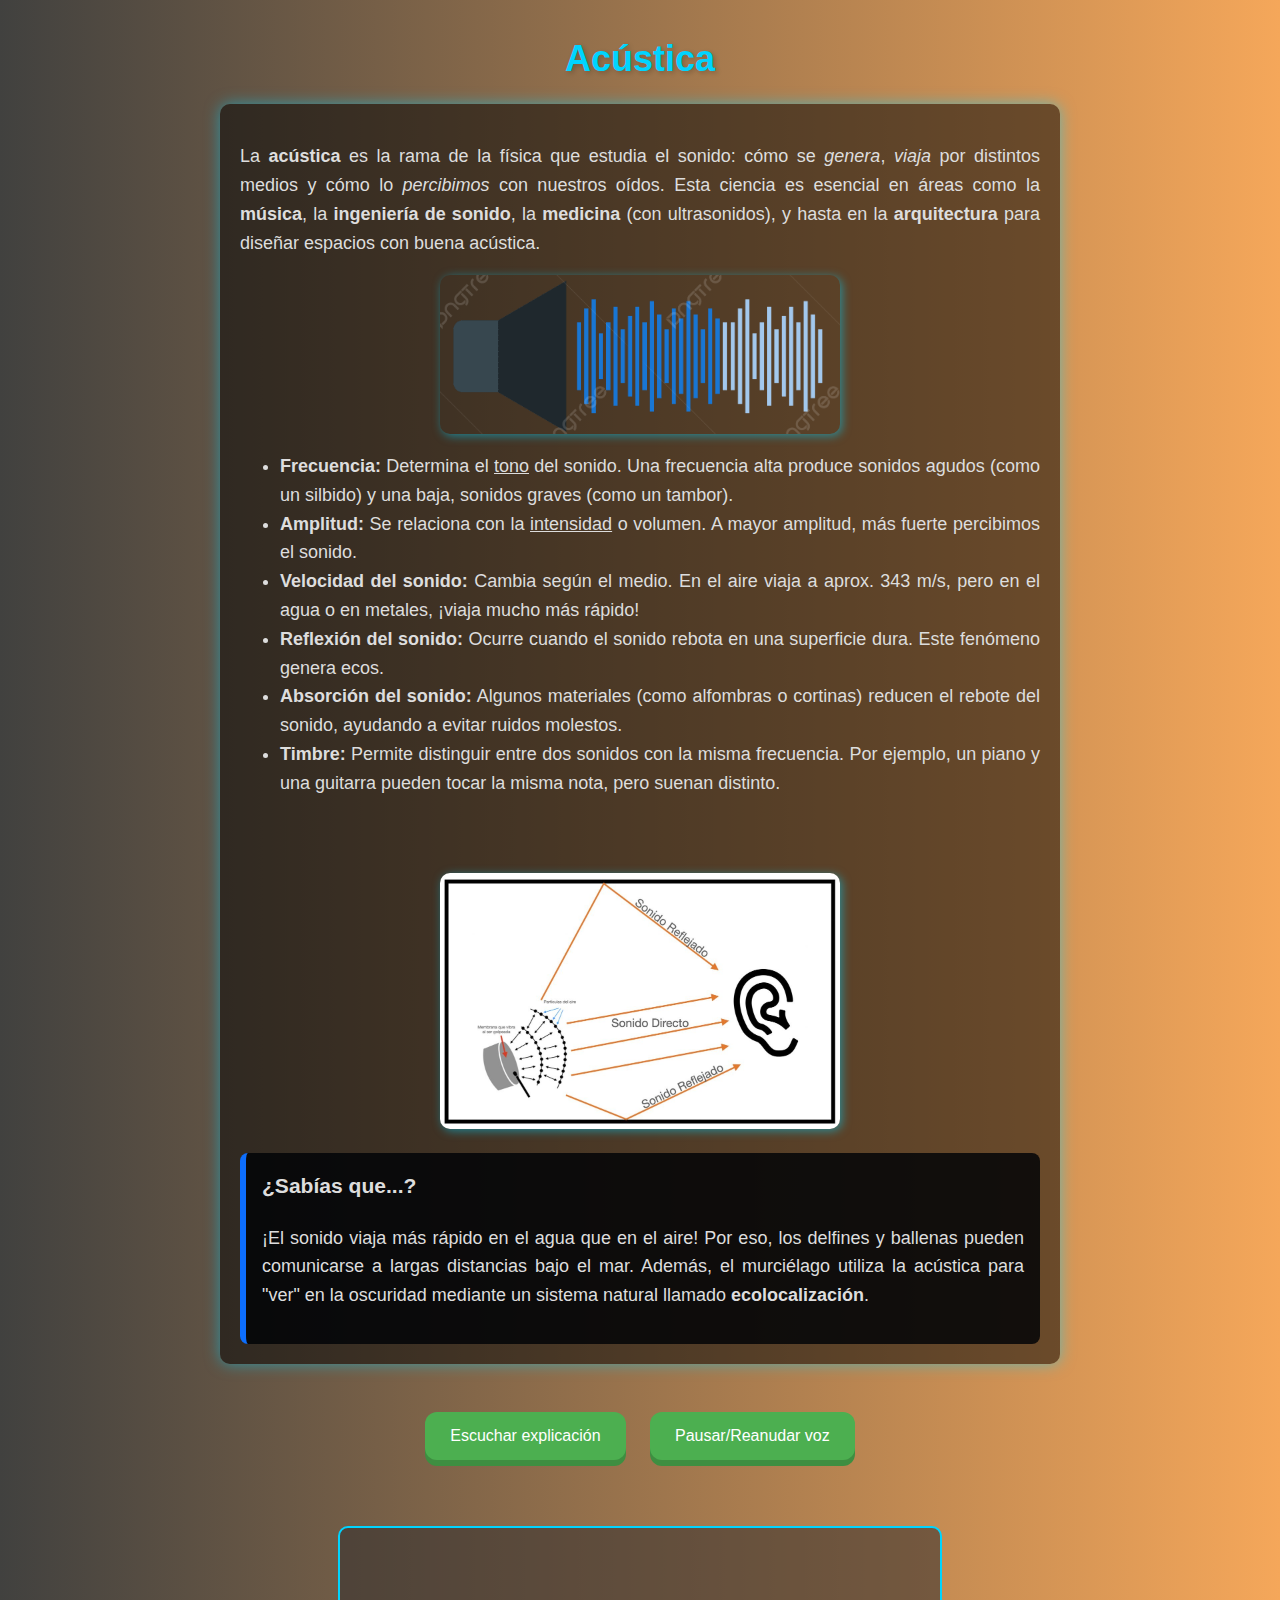
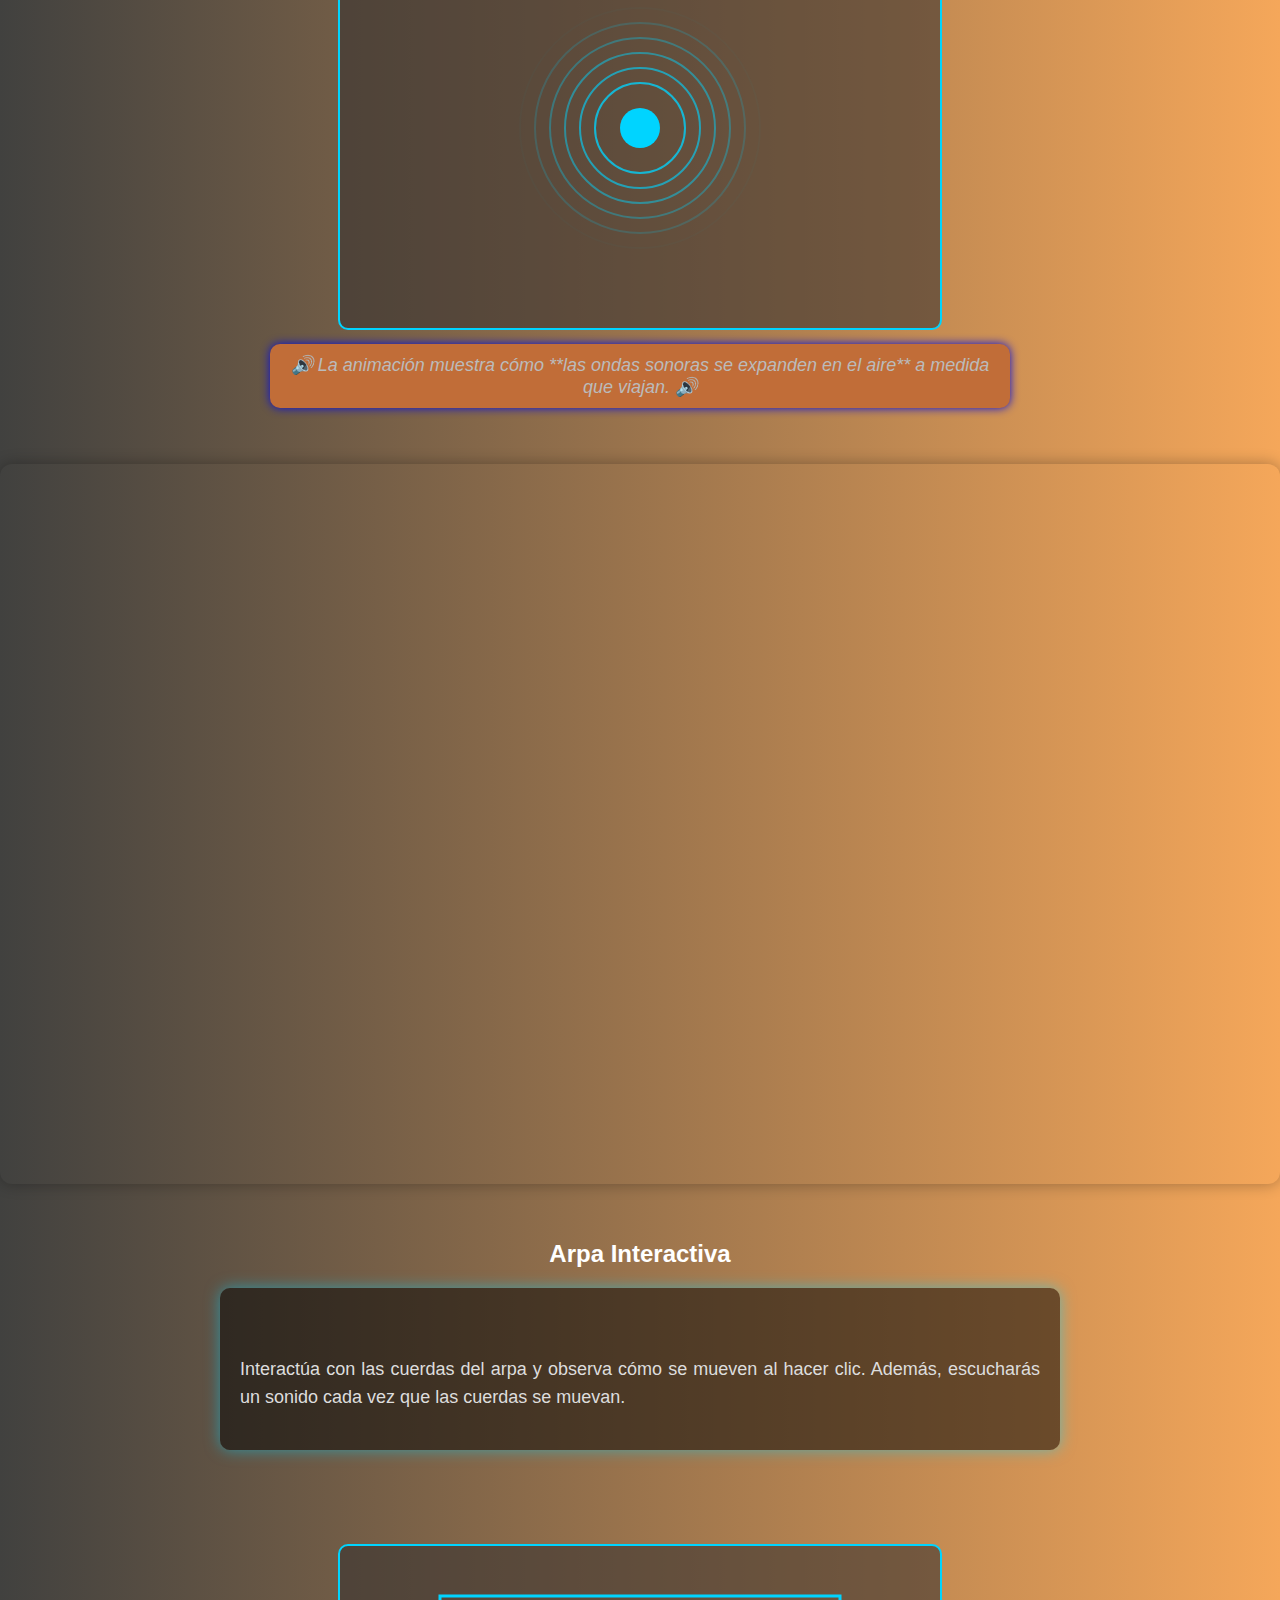
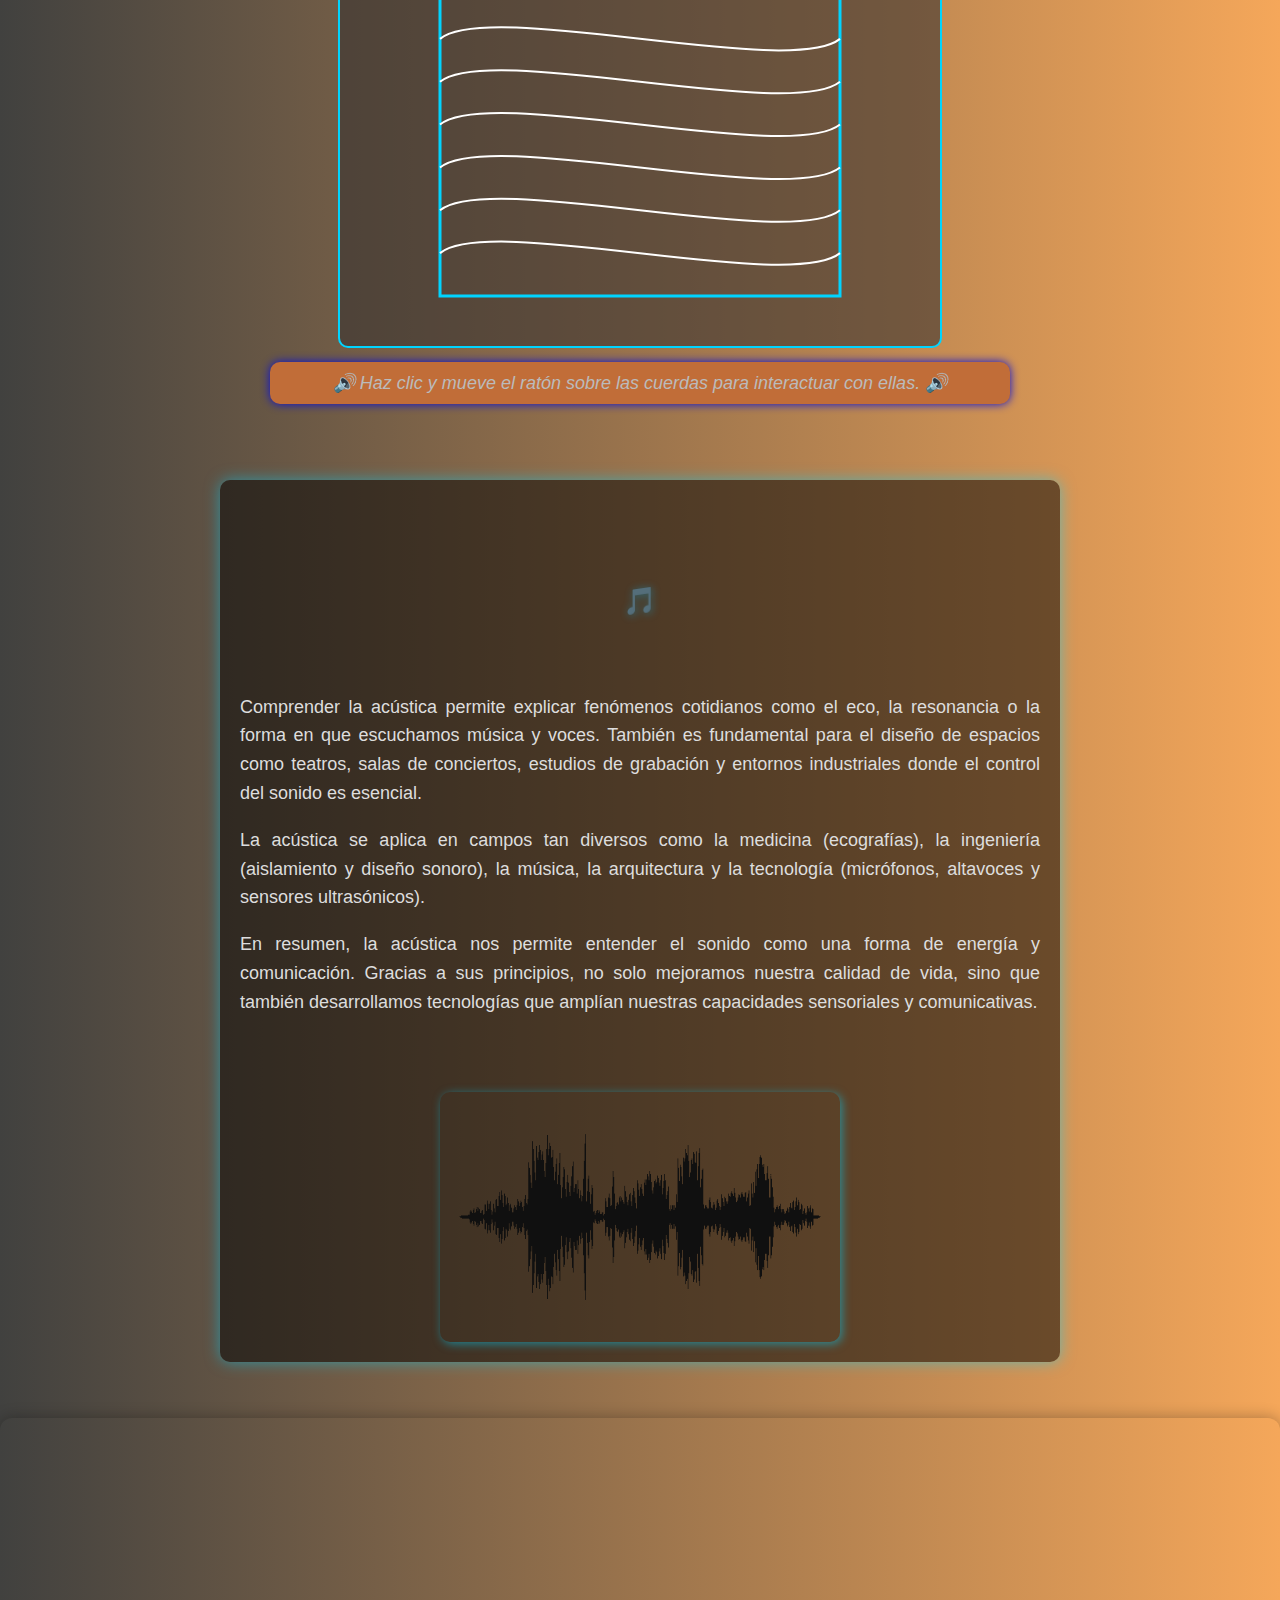
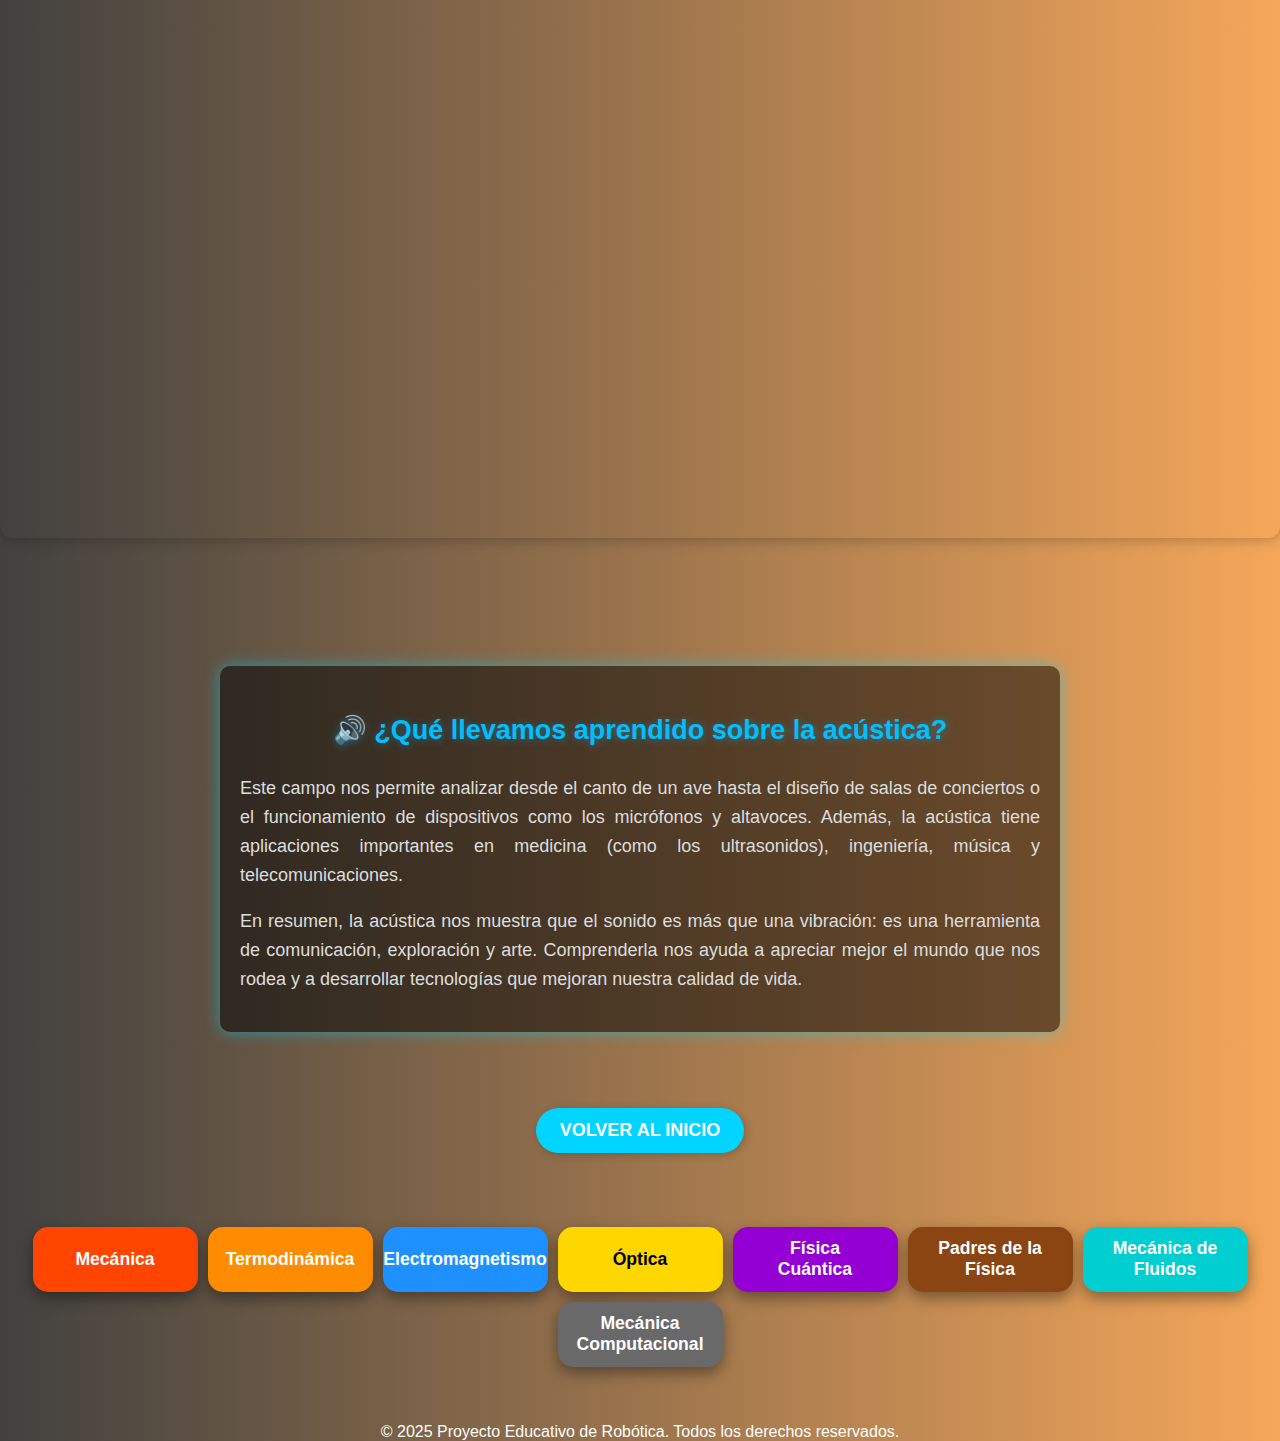
<file: acustica.html>
<!DOCTYPE html>
<html lang="es">
<head>
    <meta charset="UTF-8">
    <meta name="viewport" content="width=device-width, initial-scale=1.0">
    <title>Acústica</title>
    <link rel="stylesheet" href="styles.css">
    <style>
        body {
            background: linear-gradient(to right, #41413f, #f5a75a);
            background-color: #001f3f;
            color: white;
            font-family: 'Arial', sans-serif;
            text-align: center;
            margin: 0;
            padding: 0;
        }
        h1 {
            color: #00d4ff;
            font-size: 36px;
            font-weight: bold;
            text-shadow: 2px 2px 5px rgba(0, 0, 0, 0.2);
            margin-top: 20px;
        }
        #info {
            background-color: rgba(0, 0, 0, 0.5);
            padding: 20px;
            margin: 20px auto;
            border-radius: 10px;
            box-shadow: 0px 0px 15px rgba(0, 212, 255, 0.5);
            max-width: 800px;
            text-align: justify;
            font-size: 18px;
            line-height: 1.6;
            color: #ddd;
        }
        .imagen {
            width: 400px;
            margin-top: 10px;
            border-radius: 10px;
            box-shadow: 2px 2px 10px rgba(0, 212, 255, 0.5);
              
             display: block;
             margin: 0 auto;

        }
        .boton {
            display: inline-block;
            margin: 20px 10px;
            padding: 12px 24px;
            font-size: 18px;
            background-color: #00d4ff;
            color: white;
            border: none;
            border-radius: 25px;
            cursor: pointer;
            transition: transform 0.3s, background-color 0.3s;
            font-weight: bold;
            text-transform: uppercase;
            text-decoration: none;
            box-shadow: 2px 2px 8px rgba(0, 0, 0, 0.2);
        }
        .boton:hover {
            transform: scale(1.1);
            background-color: #0077b6;
        }
        canvas {
            border: 2px solid #00d4ff;
            margin-top: 20px;
            border-radius: 10px;
        }
        #animacion-info {
            margin-top: 10px;
            font-size: 18px;
            color: #bbb;
            font-style: italic;
        }



   #voiceButton, #pauseButton {
        background-color: #4CAF50; /* Verde educativo */
        border: none;
        color: white;
        padding: 15px 25px;
        margin: 10px;
        text-align: center;
        text-decoration: none;
        display: inline-block;
        font-size: 16px;
        font-family: 'Arial', sans-serif;
        border-radius: 12px;
        cursor: pointer;
        box-shadow: 0 6px #3e8e41;
        transition: transform 0.2s ease, background-color 0.3s ease;
    }

    #voiceButton:hover, #pauseButton:hover {
        background-color: #45a049;
        transform: scale(1.05);
    }

    #voiceButton:active, #pauseButton:active {
        box-shadow: 0 4px #2e7031;
        transform: scale(0.98);







    }
        .menu-item {
            padding: 20px;
            font-size: 1.1em;
            font-weight: bold;
            text-decoration: none;
            color: white;
            text-align: center;
            border-radius: 15px;
            transition: transform 0.3s ease, box-shadow 0.3s ease;
            box-shadow: 0 6px 15px rgba(0, 0, 0, 0.4);
            width: 125px;
            height: 25px;
            display: flex;
            align-items: center;
            justify-content: center;
            flex-direction: column;
        }

        .menu-item:hover {
            transform: scale(1.1);
            box-shadow: 0 0 25px rgba(255, 255, 255, 0.9);
        }

        .mecanica { background-color: #ff4500; }
        .termodinamica { background-color: #ff8c00; }
        .electromagnetismo { background-color: #1e90ff; }
        .optica { background-color: #ffd700; color: #000; }
        .acustica { background-color: #32cd32; }
        .fisiCuantica { background-color: #9400d3; }
        .relatividad { background-color: #8b0000; }
        .padres_fisica { background-color: #8b4513; }
        .mecanica_fluidos { background-color: #00ced1; }





        .video-container {
      position: relative;
      padding-bottom: 56.25%; /* Relación 16:9 */
      height: 0;
      overflow: hidden;
      max-width: 100%;
      border-radius: 12px;
      box-shadow: 0 0 15px rgba(0,0,0,0.3);
      margin: auto;
    }
    .video-container iframe {
      position: absolute;
      top: 0; left: 0;
      width: 100%; height: 100%;
      border: 0;
    }

    </style>
</head>
<body>
 
<br>
<h1>Acústica</h1>

<div id="info">
    <p>
        La <strong>acústica</strong> es la rama de la física que estudia el sonido: cómo se <em>genera</em>, <em>viaja</em> por distintos medios y cómo lo <em>percibimos</em> con nuestros oídos.
        Esta ciencia es esencial en áreas como la <strong>música</strong>, la <strong>ingeniería de sonido</strong>, la <strong>medicina</strong> (con ultrasonidos), y hasta en la <strong>arquitectura</strong> para diseñar espacios con buena acústica.
    </p>
<img src="imagenes/sonido.png" alt="Ilustración de ondas sonoras" class="imagen">
    <ul>
        <li><strong>Frecuencia:</strong> Determina el <u>tono</u> del sonido. Una frecuencia alta produce sonidos agudos (como un silbido) y una baja, sonidos graves (como un tambor).</li>
        <li><strong>Amplitud:</strong> Se relaciona con la <u>intensidad</u> o volumen. A mayor amplitud, más fuerte percibimos el sonido.</li>
        <li><strong>Velocidad del sonido:</strong> Cambia según el medio. En el aire viaja a aprox. 343 m/s, pero en el agua o en metales, ¡viaja mucho más rápido!</li>
        <li><strong>Reflexión del sonido:</strong> Ocurre cuando el sonido rebota en una superficie dura. Este fenómeno genera ecos.</li>
        <li><strong>Absorción del sonido:</strong> Algunos materiales (como alfombras o cortinas) reducen el rebote del sonido, ayudando a evitar ruidos molestos.</li>
        <li><strong>Timbre:</strong> Permite distinguir entre dos sonidos con la misma frecuencia. Por ejemplo, un piano y una guitarra pueden tocar la misma nota, pero suenan distinto.</li>
    </ul>
<br>
<br>
    <img src="imagenes/acustica.jpg" alt="Ilustración de ondas sonoras" class="imagen">

    <!-- Tarjeta "¿Sabías que?" -->
    <div style="background: #000306d3; border-left: 6px solid #0d6efd; padding: 16px; margin-top: 24px; border-radius: 8px;">
        <h3 style="margin-top: 0;">¿Sabías que...?</h3>
        <p>
            ¡El sonido viaja más rápido en el agua que en el aire! Por eso, los delfines y ballenas pueden comunicarse a largas distancias bajo el mar.
            Además, el murciélago utiliza la acústica para "ver" en la oscuridad mediante un sistema natural llamado <strong>ecolocalización</strong>.
        </p>
    </div>
</div>
<br>
    <button id="voiceButton">Escuchar explicación</button>
    <button id="pauseButton">Pausar/Reanudar voz</button>
    <br>
<br>
<br>
    <!-- Animación: Propagación de ondas sonoras -->
    <canvas id="acusticaCanvas"></canvas>
    <p id="animacion-info">
        🔊 La animación muestra cómo **las ondas sonoras se expanden en el aire** a medida que viajan. 🔊
    </p>


<br>
<br>
  <div class="video-container">
    <iframe 
      src="https://www.youtube.com/embed/xQBeSWXFVd8" 
      title="EL SONIDO para niños: Intensidad, tono y timbre"
      allow="accelerometer; autoplay; clipboard-write; encrypted-media; gyroscope; picture-in-picture"
      allowfullscreen>
    </iframe>
  </div>
<br>
<br>
    <!-- Animación: Arpa Interactiva -->
    <h2>Arpa Interactiva</h2>
    <div id="info">
        <br>
        <p>
            Interactúa con las cuerdas del arpa y observa cómo se mueven al hacer clic. 
            Además, escucharás un sonido cada vez que las cuerdas se muevan.
        </p>
    </div>
<br>
<br>
<br>
    <canvas id="arpaCanvas"></canvas>
    <p id="animacion-info">
        🔊 Haz clic y mueve el ratón sobre las cuerdas para interactuar con ellas. 🔊
    </p>
<br>
<br>
<div id="info">

    <br>
    <br>
    <h2 style="color: #00bfff; text-align: center; text-shadow: 1px 1px 8px rgba(0,191,255,0.4);">
  🎵 
</h2>
<br>


<p>
  Comprender la acústica permite explicar fenómenos cotidianos como el eco, la resonancia o la forma en que escuchamos música y voces. También es fundamental para el diseño de espacios como teatros, salas de conciertos, estudios de grabación y entornos industriales donde el control del sonido es esencial.
</p>
<p>
  La acústica se aplica en campos tan diversos como la medicina (ecografías), la ingeniería (aislamiento y diseño sonoro), la música, la arquitectura y la tecnología (micrófonos, altavoces y sensores ultrasónicos).
</p>
<p>
  En resumen, la acústica nos permite entender el sonido como una forma de energía y comunicación. Gracias a sus principios, no solo mejoramos nuestra calidad de vida, sino que también desarrollamos tecnologías que amplían nuestras capacidades sensoriales y comunicativas.
</p>
<br>
<br>

<img src="imagenes/sonido1.webp" alt="Ilustración de ondas sonoras" class="imagen">
</div>
<br>
<br>
<div class="video-container">

  <iframe
    src="https://www.youtube.com/embed/-zWDkzggPUk"
    title="EL SONIDO | Videos Educativos para niños"
    frameborder="0"
    allow="accelerometer; autoplay; clipboard-write; encrypted-media; gyroscope; picture-in-picture"
    allowfullscreen>
  </iframe>
</div>
<br>
<br>
<br>
<br>
<br>
<br>
<div id="info">
<h2 style="color: #00bfff; text-align: center; text-shadow: 1px 1px 8px rgba(0,191,255,0.4);">
  🔊  ¿Qué llevamos aprendido sobre la acústica?
</h2>
<p>
  Este campo nos permite analizar desde el canto de un ave hasta el diseño de salas de conciertos o el funcionamiento de dispositivos como los micrófonos y altavoces. Además, la acústica tiene aplicaciones importantes en medicina (como los ultrasonidos), ingeniería, música y telecomunicaciones.
</p>
<p>
  En resumen, la acústica nos muestra que el sonido es más que una vibración: es una herramienta de comunicación, exploración y arte. Comprenderla nos ayuda a apreciar mejor el mundo que nos rodea y a desarrollar tecnologías que mejoran nuestra calidad de vida.
</p>
</div>
<br>
<br>
    <a href="index.html" class="boton">Volver al Inicio</a>
    <br>
    <br>

    <script>
        const canvas = document.getElementById("acusticaCanvas");
        const ctx = canvas.getContext("2d");
        canvas.width = 600;
        canvas.height = 400;

        let waves = [];

        for (let i = 0; i < 6; i++) {
            waves.push({ radius: i * 15, alpha: 1 - i * 0.15 });
        }

        function drawWaves() {
            ctx.clearRect(0, 0, canvas.width, canvas.height);
            
            // Dibujar el altavoz
            ctx.beginPath();
            ctx.arc(canvas.width / 2, canvas.height / 2, 20, 0, Math.PI * 2);
            ctx.fillStyle = "#00d4ff"; // Azul brillante para el altavoz
            ctx.fill();
            ctx.closePath();

            // Dibujar las ondas sonoras
            waves.forEach(wave => {
                ctx.beginPath();
                ctx.arc(canvas.width / 2, canvas.height / 2, wave.radius, 0, Math.PI * 2);
                ctx.strokeStyle = `rgba(0, 212, 255, ${wave.alpha})`;
                ctx.lineWidth = 2;
                ctx.stroke();
                ctx.closePath();

                wave.radius += 1;
                wave.alpha -= 0.005;

                if (wave.alpha <= 0) {
                    wave.radius = 15;
                    wave.alpha = 1;
                }
            });

            requestAnimationFrame(drawWaves);
        }

        drawWaves();

        // Arpa interactiva
        const arpaCanvas = document.getElementById("arpaCanvas");
        const arpaCtx = arpaCanvas.getContext("2d");
        const numCuerdas = 6;
        const cuerdas = [];
        const audio = new Audio('cuerda.mp3'); // Cambia el archivo de sonido a tu preferencia

        arpaCanvas.width = 600;
        arpaCanvas.height = 400;

        // Propiedades del arpa
        const xStart = 100;
        const xEnd = 500;
        const yStart = 50;
        const yEnd = arpaCanvas.height - 50;
        const cuerdaGap = (yEnd - yStart) / (numCuerdas + 1);

        // Dibujar el marco del arpa
        function drawFrame() {
            arpaCtx.beginPath();
            arpaCtx.moveTo(xStart, yStart);
            arpaCtx.lineTo(xEnd, yStart);
            arpaCtx.lineTo(xEnd, yEnd);
            arpaCtx.lineTo(xStart, yEnd);
            arpaCtx.closePath();
            arpaCtx.strokeStyle = '#00d4ff';
            arpaCtx.lineWidth = 3;
            arpaCtx.stroke();
        }

        // Función para dibujar las cuerdas
        function drawStrings() {
            cuerdas.forEach(cuerda => {
                arpaCtx.beginPath();
                arpaCtx.moveTo(cuerda.xStart, cuerda.yStart);
                arpaCtx.bezierCurveTo(
                    cuerda.controlX1, cuerda.controlY1,
                    cuerda.controlX2, cuerda.controlY2,
                    cuerda.xEnd, cuerda.yEnd
                );
                arpaCtx.strokeStyle = "#fff";
                arpaCtx.lineWidth = 2;
                arpaCtx.stroke();
            });
        }

        // Crear las cuerdas
        function createStrings() {
            cuerdas.length = 0; // Limpiar cuerdas previas
            for (let i = 0; i < numCuerdas; i++) {
                const y = yStart + (i + 1) * cuerdaGap;
                const controlX1 = xStart + 50;
                const controlY1 = y - 40;
                const controlX2 = xEnd - 50;
                const controlY2 = y + 40;
                cuerdas.push({
                    xStart: xStart, yStart: y, xEnd: xEnd, yEnd: y,
                    controlX1, controlY1, controlX2, controlY2
                });
            }
        }

        // Función para manejar la interacción con el mouse
        arpaCanvas.addEventListener('mousemove', (event) => {
            const mouseY = event.clientY - arpaCanvas.getBoundingClientRect().top;
            cuerdas.forEach(cuerda => {
                const yDistance = Math.abs(mouseY - cuerda.yStart);
                if (yDistance <= 15) {  // Si el mouse está cerca de la cuerda
                    cuerda.controlY1 = mouseY - 40;
                    cuerda.controlY2 = mouseY + 40;
                    audio.play(); // Reproducir el sonido de la cuerda
                }
            });
        });

        // Función para actualizar el dibujo
        function draw() {
            arpaCtx.clearRect(0, 0, arpaCanvas.width, arpaCanvas.height);
            drawFrame();
            drawStrings();
            requestAnimationFrame(draw);
        }

        // Inicializar las cuerdas y comenzar la animación
        createStrings();
        draw();

        // Reproductor de voz
        const voiceButton = document.getElementById('voiceButton');

        voiceButton.addEventListener('click', () => {
            const textToRead = `
            La acústica, es la rama de la física y una ciencia que estudia el sonido, su producción, transmisión, recepción, percepción,
                
                El sonido se clasifica en frecuencia, amplitud y velocidad, y también tiene características como 
                la reflexión y absorción.
            `;

            const speech = new SpeechSynthesisUtterance(textToRead);
            speech.lang = 'es-ES'; // Idioma español
            speech.volume = 1; // Volumen al máximo
            speech.rate = 1; // Velocidad normal
            speech.pitch = 1; // Tono normal

            // Reproducir el texto
            window.speechSynthesis.speak(speech);
        });
    </script>

<script>
    // Detener el audio si el usuario sale de la página
    window.addEventListener("beforeunload", () => {
        speechSynthesis.cancel();
    });

    // También se detiene en navegadores que usan 'pagehide' (mejor compatibilidad)
    window.addEventListener("pagehide", () => {
        speechSynthesis.cancel();
    });
</script>

<script>
    let utterance;
    let isPaused = false;

    document.getElementById('voiceButton').addEventListener('click', () => {
        // Si ya está hablando, no volver a crear otra voz
        if (speechSynthesis.speaking && !speechSynthesis.paused) return;

        const texto = `
        La acústica es la rama de la física que estudia el sonido: cómo se genera, viaja por distintos medios y cómo lo percibimos con nuestros oídos.
        Se relaciona con conceptos como la frecuencia, la amplitud, la velocidad del sonido, el eco y la absorción.
        Gracias a la acústica, podemos mejorar el sonido en teatros, usar ultrasonidos en medicina y entender cómo nos comunicamos mediante ondas sonoras.
        También permite el desarrollo de instrumentos musicales y tecnologías como micrófonos o altavoces.
        En resumen, la acústica nos ayuda a comprender el sonido como energía y como medio de comunicación.
        `;

        // Solo crear una nueva si no se ha creado ya
        utterance = new SpeechSynthesisUtterance(texto);
        utterance.lang = 'es-ES';
        utterance.pitch = 1;
        utterance.rate = 1;

        speechSynthesis.speak(utterance);
    });

    document.getElementById('pauseButton').addEventListener('click', () => {
        if (speechSynthesis.speaking) {
            if (speechSynthesis.paused) {
                speechSynthesis.resume();
                isPaused = false;
                document.getElementById('pauseButton').innerText = "Pausar";
            } else {
                speechSynthesis.pause();
                isPaused = true;
                document.getElementById('pauseButton').innerText = "Reanudar";
            }
        }
    });
</script>

<br>
<br>
 <!-- Menú de navegación -->
 <div id="menu">
    <a class="menu-item mecanica" href="mecanica.html">Mecánica</a>
    <a class="menu-item termodinamica" href="termodinamica.html">Termodinámica</a>
    <a class="menu-item electromagnetismo" href="electromagnetismo.html">Electromagnetismo</a>
    <a class="menu-item optica" href="optica.html">Óptica</a>
   <!-- <a class="menu-item acustica" href="acustica.html">Acústica</a>-->
    <a class="menu-item fisiCuantica" href="fisiCuantica.html">Física Cuántica</a>
   <!--  <a class="menu-item relatividad" href="relatividad.html">Relatividad</a>-->
    <a class="menu-item padres_fisica" href="padres_fisica.html">Padres de la Física</a>
     <a class="menu-item mecanica_fluidos" href="mecanica_fluidos.html">Mecánica de Fluidos</a> 
      <a class="menu-item mecanica_computacional" href="mecanica_computacional.html">Mecánica Computacional</a>
     <!-- <a class="menu-item youtube" href="https://www.youtube.com/">YouTube</a> -->
</div>
<br>
    <br>
      <footer>
    © 2025 Proyecto Educativo de Robótica. Todos los derechos reservados.
  </footer>

</body>
</html>
</file>
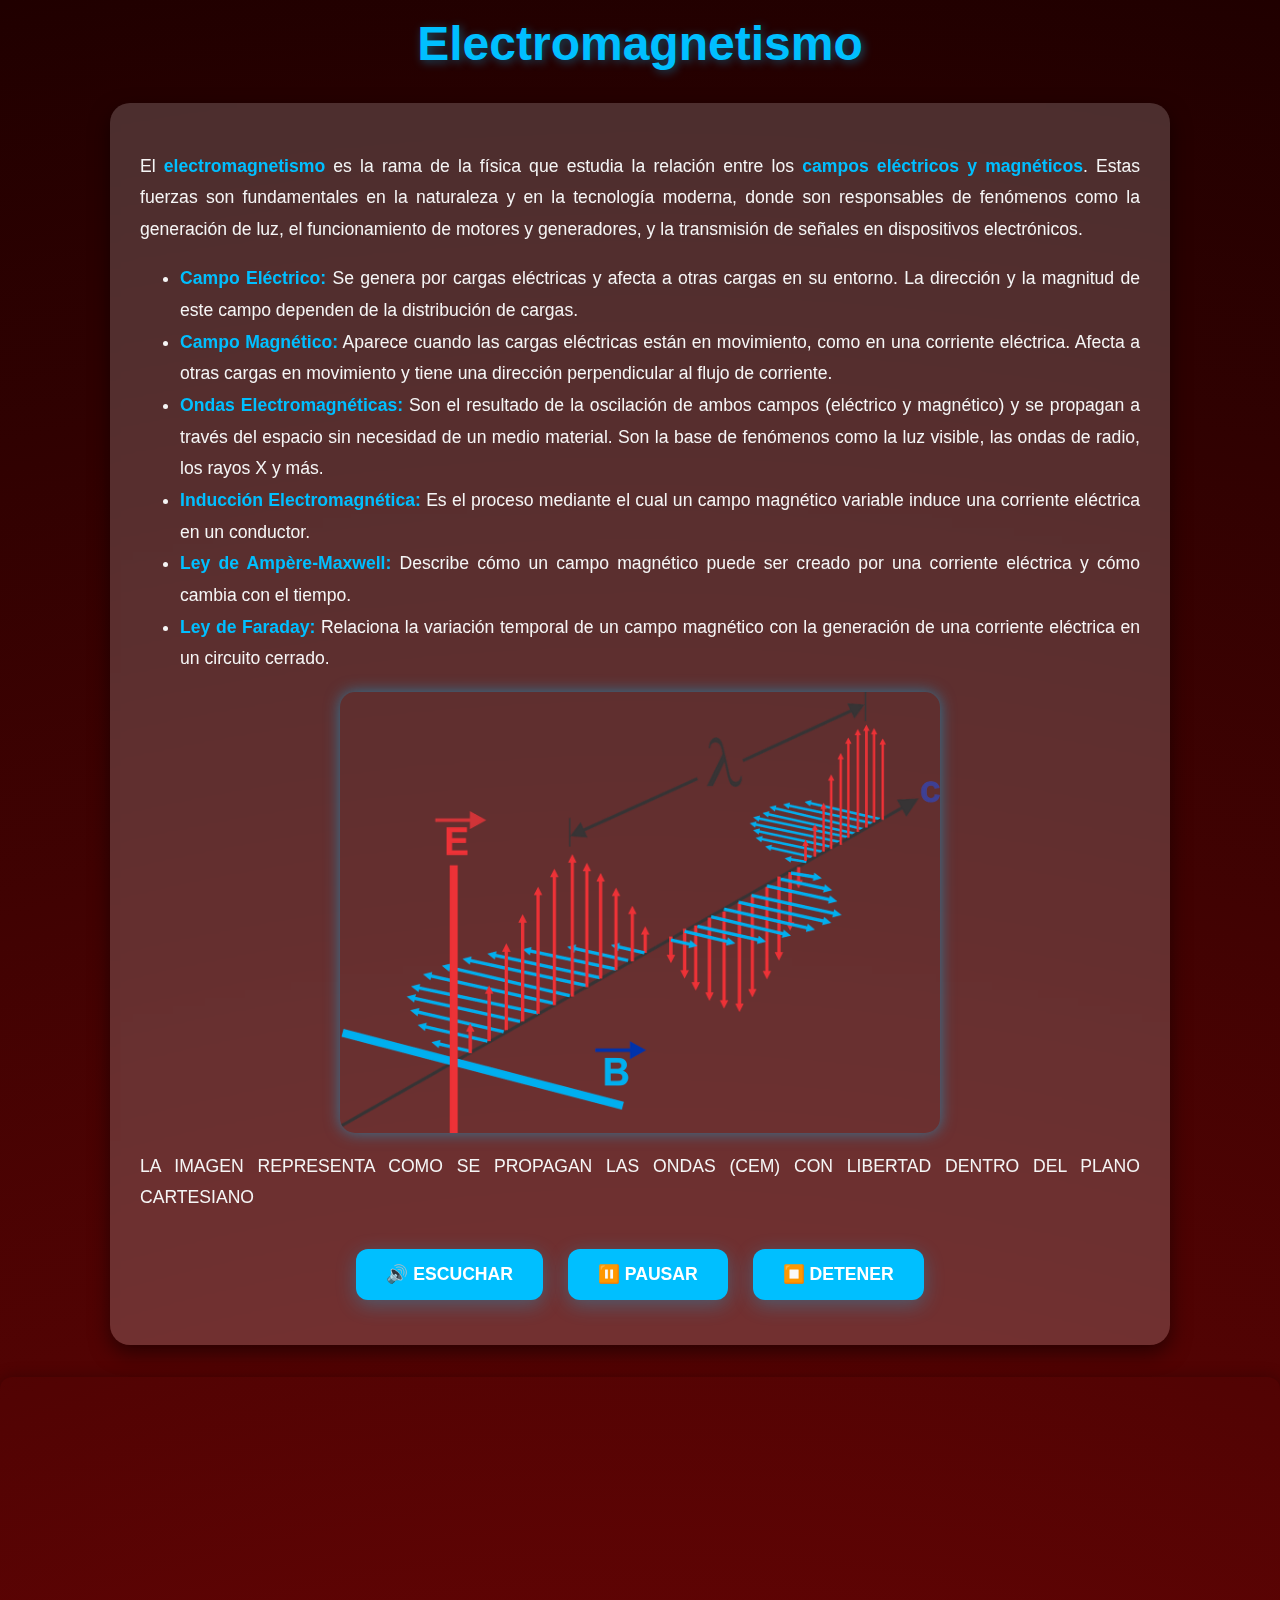
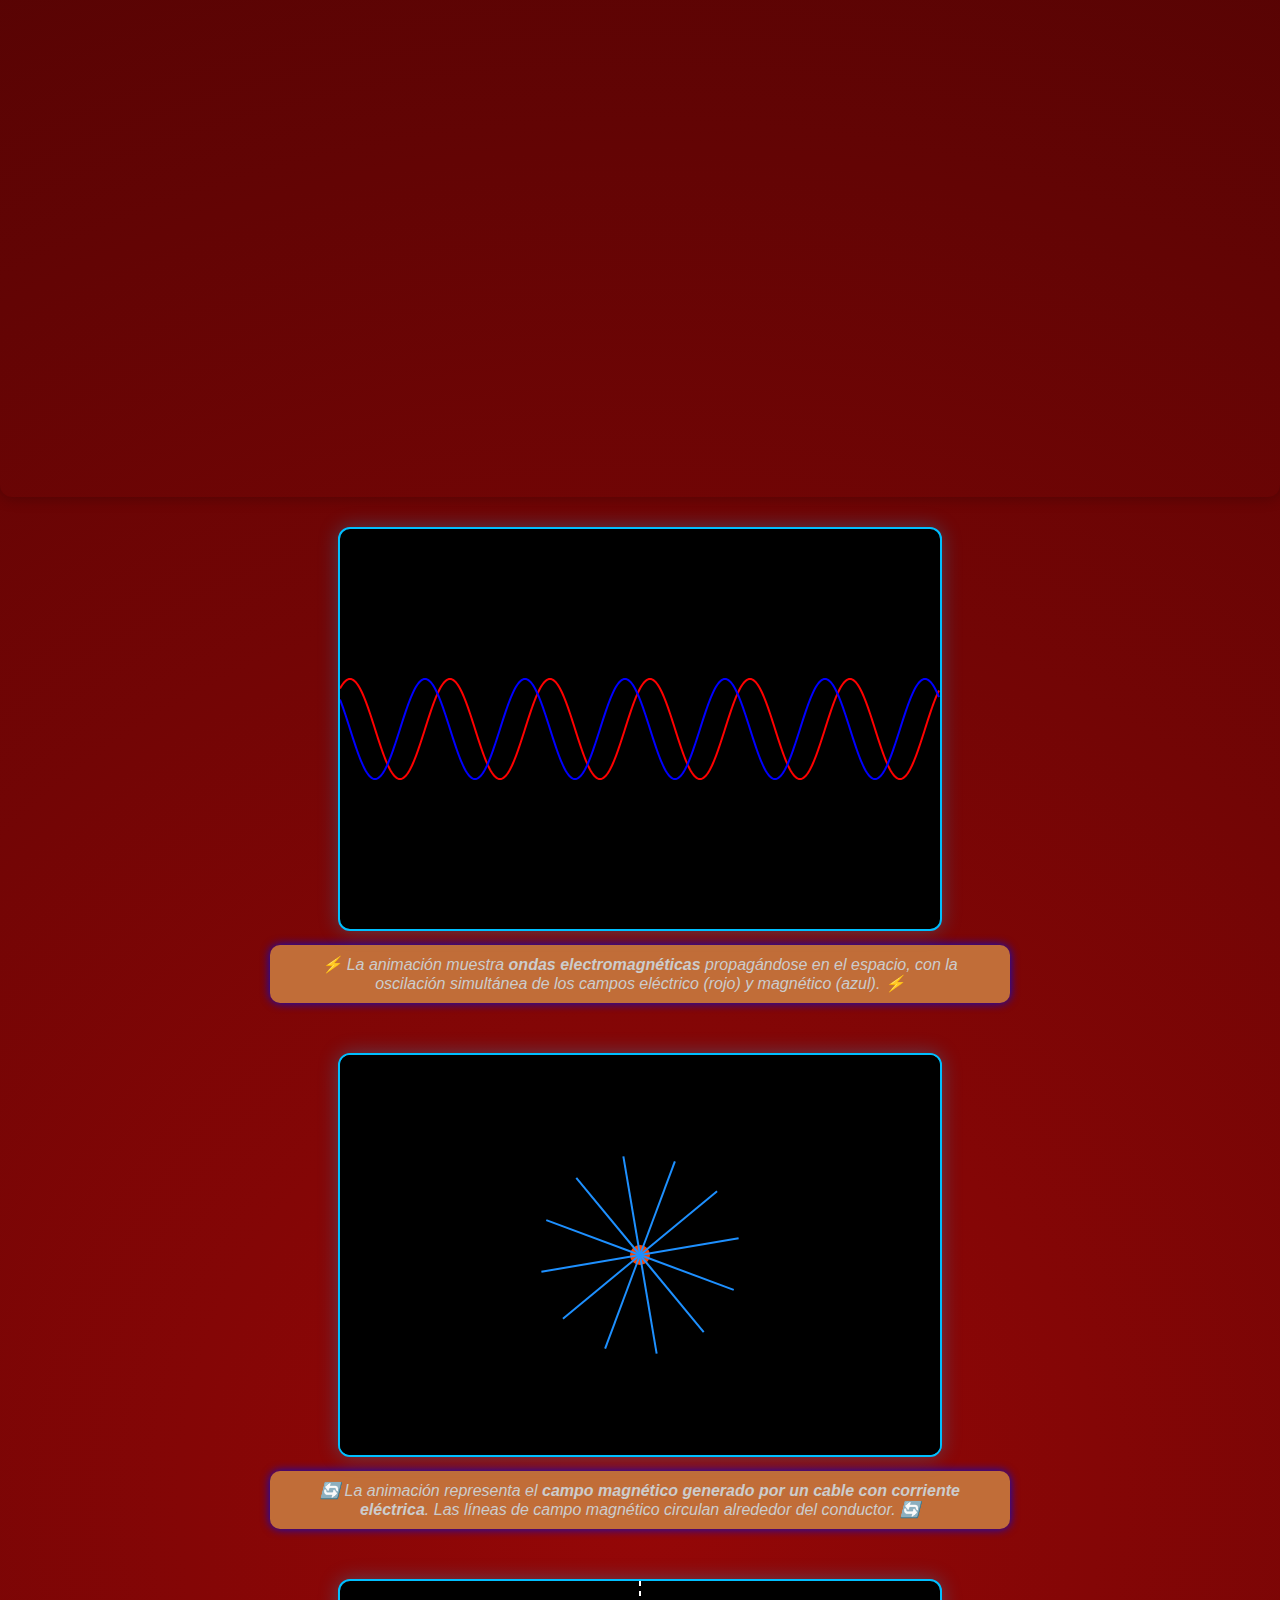
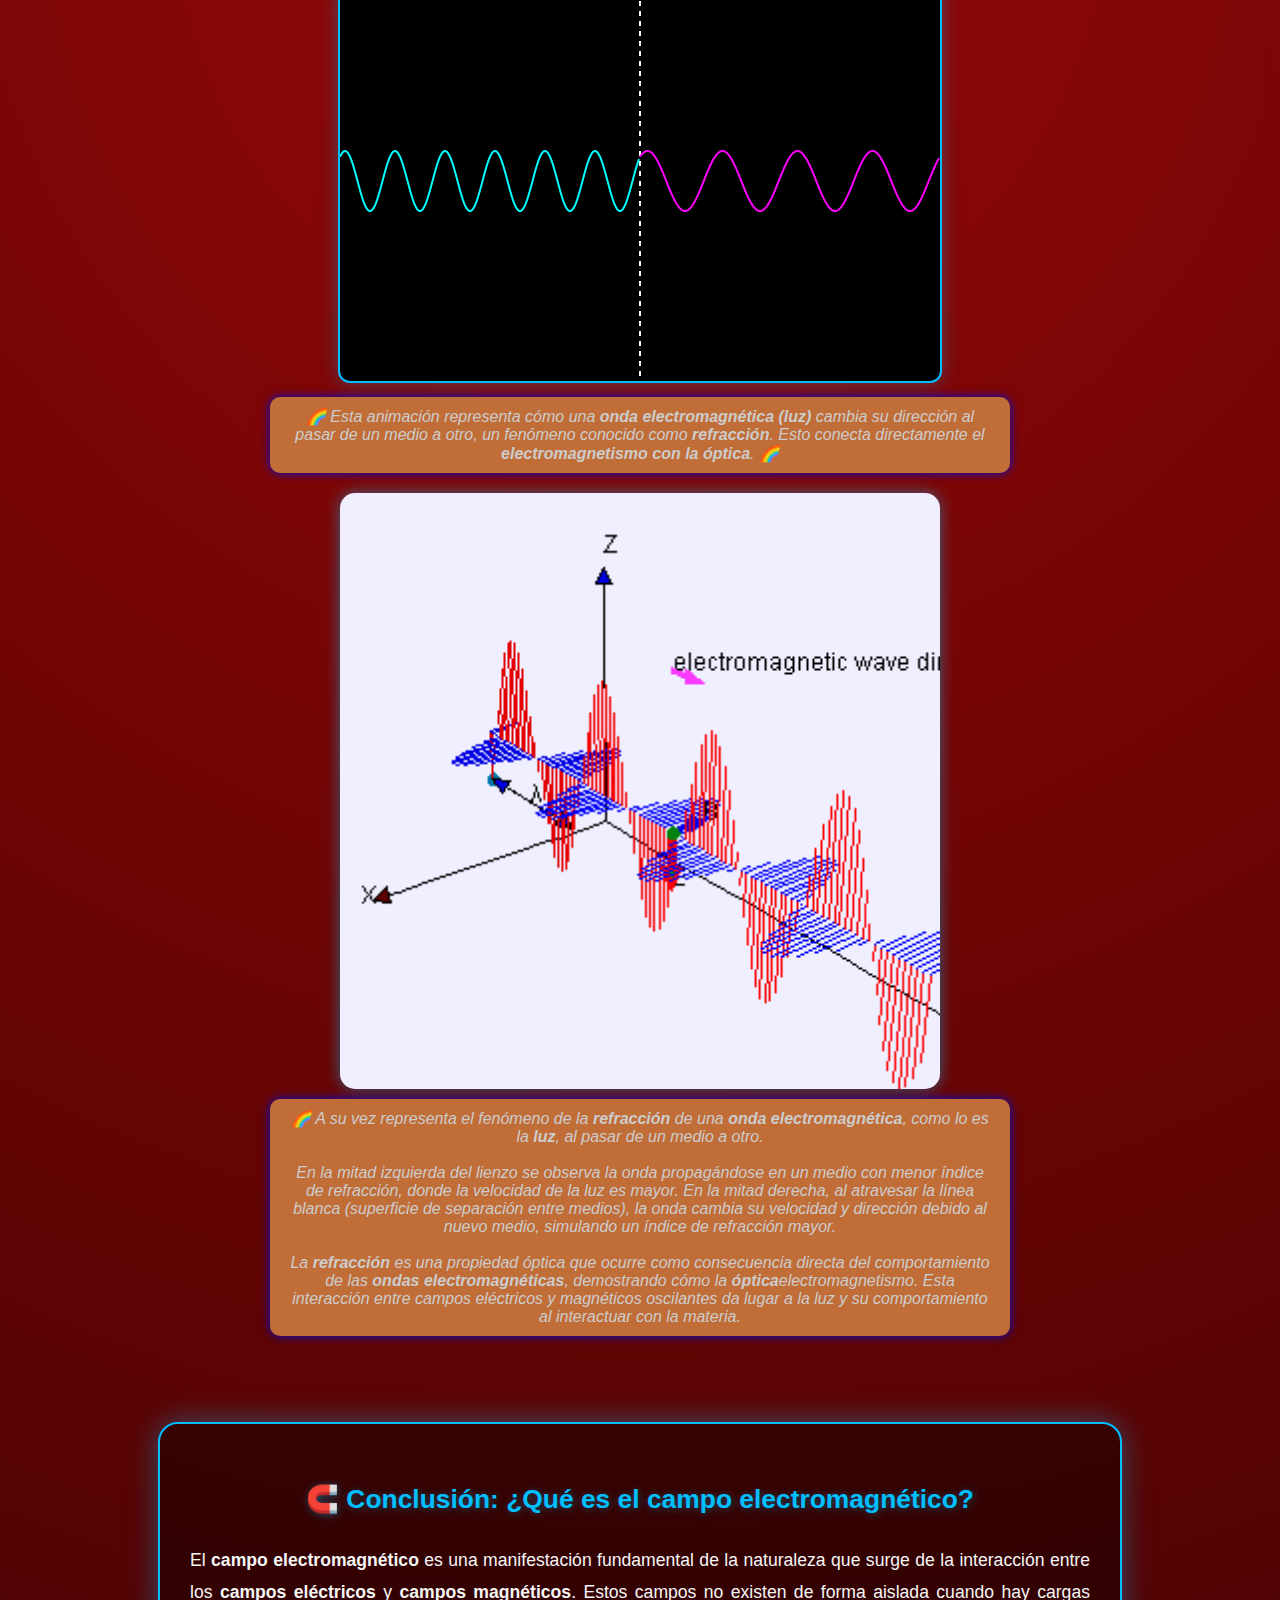
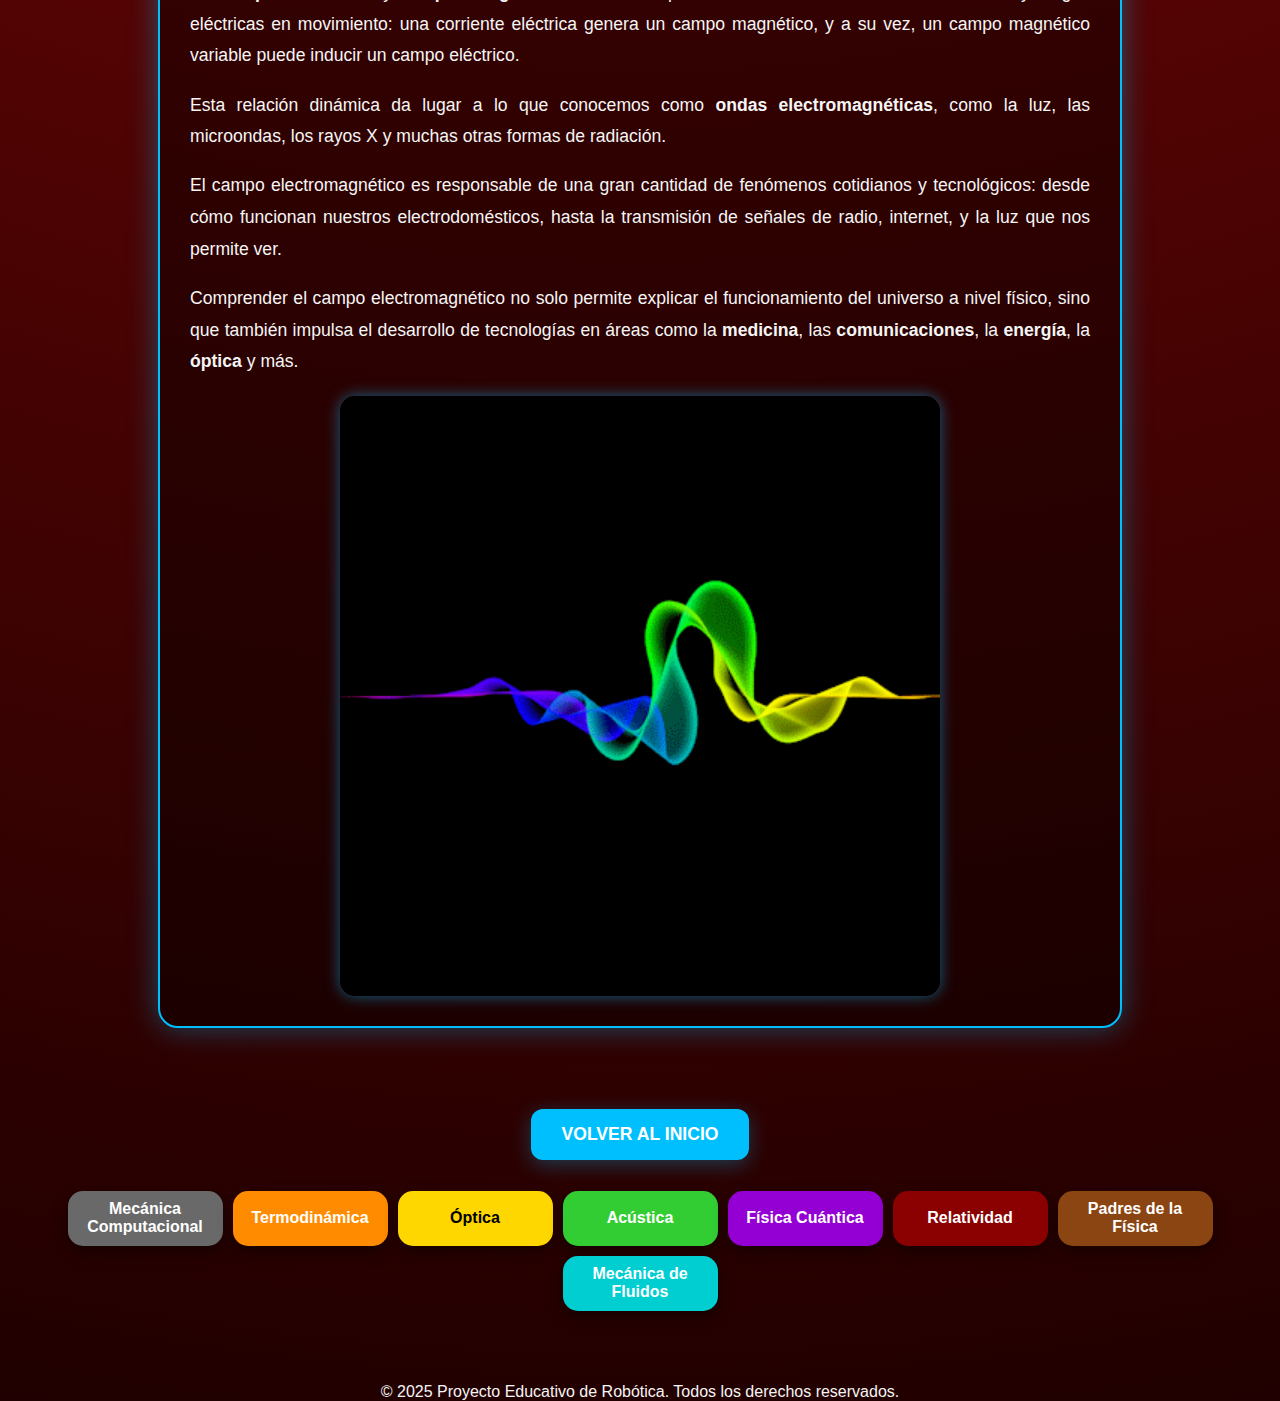
<file: electromagnetismo.html>
<!DOCTYPE html>
<html lang="es">
<head>
  <meta charset="UTF-8" />
  <meta name="viewport" content="width=device-width, initial-scale=1.0"/>
  <title>Electromagnetismo</title>
  <link rel="stylesheet" href="styles.css" />
  <style>
    body {
      margin: 0;
      padding: 0;
      font-family: 'Segoe UI', sans-serif;
      background: radial-gradient(circle at center, #950707 0%, #200000 100%);
      color: #f5f5f5;
      text-align: center;
    }

    h1 {
      font-size: 3rem;
      margin-top: 1rem;
      color: #00bfff;
      text-shadow: 2px 2px 10px rgba(0, 191, 255, 0.4);
    }

    #info {
      background: rgba(255, 255, 255, 0.179);
      backdrop-filter: blur(5px);
      border-radius: 20px;
      padding: 30px;
      max-width: 1000px;
      margin: 2rem auto;
      box-shadow: 0 8px 20px rgba(0, 0, 0, 0.5);
      text-align: justify;
      font-size: 1.1rem;
      line-height: 1.8;
    }

    #info strong {
      color: #00bfff;
    }

    .imagen {
      width: 90%;
      max-width: 600px;
      border-radius: 15px;
      box-shadow: 0px 0px 15px rgba(0, 191, 255, 0.5);
      margin-top: 1rem;
        
             display: block;
             margin: 0 auto;

    }

    .boton {
      display: inline-block;
      margin: 15px 10px;
      padding: 15px 30px;
      font-size: 1.1rem;
      background-color: #00bfff;
      color: white;
      border: none;
      border-radius: 12px;
      cursor: pointer;
      transition: all 0.3s ease;
      font-weight: bold;
      text-transform: uppercase;
      box-shadow: 0px 5px 20px rgba(0, 191, 255, 0.3);
      text-decoration: none;
    }

    .boton:hover {
      transform: scale(1.05);
      background-color: #0080ff;
    }

    canvas {
      border: 2px solid #00bfff;
      margin-top: 30px;
      border-radius: 12px;
      background-color: #000;
      box-shadow: 0px 0px 20px rgba(0, 191, 255, 0.3);
    }

    #animacion-info {
      margin-top: 10px;
      font-size: 1rem;
      font-style: italic;
      color: #cccccc;
    }

    ul {
      margin-left: 1.5rem;
      padding-left: 1rem;
    }

    /* Menú */
    #menu {
      display: flex;
      flex-wrap: wrap;
      justify-content: center;
      gap: 10px;
      padding: 1rem;
    }

    .menu-item {
      padding: 10px 15px;
      font-size: 1rem;
      font-weight: bold;
      text-decoration: none;
      color: white;
      border-radius: 15px;
      transition: transform 0.3s ease, box-shadow 0.3s ease;
      box-shadow: 0 6px 15px rgba(0, 0, 0, 0.4);
      width: 125px;
      height: 35px;
      text-align: center;
    }

    .menu-item:hover {
      transform: scale(1.1);
      box-shadow: 0 0 25px rgba(255, 255, 255, 0.9);
    }

    .mecanica { background-color: #ff4500; }
    .termodinamica { background-color: #ff8c00; }
    .electromagnetismo { background-color: #1e90ff; }
    .optica { background-color: #ffd700; color: #000; }
    .acustica { background-color: #32cd32; }
    .fisiCuantica { background-color: #9400d3; }
    .relatividad { background-color: #8b0000; }
    .padres_fisica { background-color: #8b4513; }
    .mecanica_fluidos { background-color: #00ced1; }

 .video-container {
      position: relative;
      padding-bottom: 56.25%; /* Relación 16:9 */
      height: 0;
      overflow: hidden;
      max-width: 100%;
      border-radius: 12px;
      box-shadow: 0 0 15px rgba(0,0,0,0.3);
      margin: auto;
    }
    .video-container iframe {
      position: absolute;
      top: 0; left: 0;
      width: 100%; height: 100%;
      border: 0;
    }


  </style>
</head>
<body>

  <h1>Electromagnetismo</h1>

  <div id="info">
    <p>
      El <strong>electromagnetismo</strong> es la rama de la física que estudia la relación entre los <strong>campos eléctricos y magnéticos</strong>.  
      Estas fuerzas son fundamentales en la naturaleza y en la tecnología moderna, donde son responsables de fenómenos como la generación de luz, el funcionamiento de motores y generadores, y la transmisión de señales en dispositivos electrónicos.
    </p>
    <ul>
      <li><strong>Campo Eléctrico:</strong> Se genera por cargas eléctricas y afecta a otras cargas en su entorno. La dirección y la magnitud de este campo dependen de la distribución de cargas.</li>
      <li><strong>Campo Magnético:</strong> Aparece cuando las cargas eléctricas están en movimiento, como en una corriente eléctrica. Afecta a otras cargas en movimiento y tiene una dirección perpendicular al flujo de corriente.</li>
      <li><strong>Ondas Electromagnéticas:</strong> Son el resultado de la oscilación de ambos campos (eléctrico y magnético) y se propagan a través del espacio sin necesidad de un medio material. Son la base de fenómenos como la luz visible, las ondas de radio, los rayos X y más.</li>
      <li><strong>Inducción Electromagnética:</strong> Es el proceso mediante el cual un campo magnético variable induce una corriente eléctrica en un conductor.</li>
      <li><strong>Ley de Ampère-Maxwell:</strong> Describe cómo un campo magnético puede ser creado por una corriente eléctrica y cómo cambia con el tiempo.</li>
      <li><strong>Ley de Faraday:</strong> Relaciona la variación temporal de un campo magnético con la generación de una corriente eléctrica en un circuito cerrado.</li>
    </ul>
   
    <img src="imagenes/electromag1.webp" alt="electro" class="imagen">
<p>LA IMAGEN REPRESENTA COMO SE PROPAGAN LAS ONDAS (CEM) CON LIBERTAD DENTRO DEL PLANO CARTESIANO</p> </CENTER>
    <div style="text-align:center; margin-top: 20px;">
      <button onclick="leerTexto()" class="boton">🔊 Escuchar</button>
      <button onclick="pausarLectura()" class="boton">⏸️ Pausar</button>
      <button onclick="detenerLectura()" class="boton">⏹️ Detener</button>
    </div>
  </div>

  <div class="video-container">
    <iframe 
     src="https://www.youtube.com/embed/EUXgQI6j_-E" 
      title="ELECTROMAGNETISMO para niños ⚡ ¿Qué es un electroimán?"
      allow="accelerometer; autoplay; clipboard-write; encrypted-media; gyroscope; picture-in-picture"
      allowfullscreen>
    </iframe>
  </div>


  <!-- Animaciones -->
  <canvas id="waveCanvas" width="600" height="400"></canvas>
  <p id="animacion-info">
    ⚡ La animación muestra <strong>ondas electromagnéticas</strong> propagándose en el espacio, con la oscilación simultánea de los campos eléctrico (rojo) y magnético (azul). ⚡
  </p>

  <canvas id="electromagnetismCanvas" width="600" height="400"></canvas>
  <p id="animacion-info">
    🔄 La animación representa el <strong>campo magnético generado por un cable con corriente eléctrica</strong>. Las líneas de campo magnético circulan alrededor del conductor. 🔄
  </p>


  <canvas id="opticaCanvas" width="600" height="400"></canvas>
  <p id="animacion-info">
    🌈 Esta animación representa cómo una <strong>onda electromagnética (luz)</strong> cambia su dirección al pasar de un medio a otro, un fenómeno conocido como <strong>refracción</strong>. Esto conecta directamente el <strong>electromagnetismo con la óptica</strong>. 🌈
  </p>
  
<img src="imagenes/electro.gif" alt="Máquina de vapor" class="imagen">


  <!-- Scripts -->
  <script>
    // Onda Electromagnética
    const waveCanvas = document.getElementById("waveCanvas");
    const waveCtx = waveCanvas.getContext("2d");
    let t = 0;

    function drawWaves() {
      waveCtx.clearRect(0, 0, waveCanvas.width, waveCanvas.height);
      const amplitude = 50;
      const wavelength = 100;
      const centerX = waveCanvas.width / 2;
      const centerY = waveCanvas.height / 2;

      waveCtx.beginPath();
      for (let x = 0; x < waveCanvas.width; x++) {
        let y = centerY + amplitude * Math.sin((x / wavelength) * Math.PI * 2 - t);
        waveCtx.lineTo(x, y);
      }
      waveCtx.strokeStyle = "red";
      waveCtx.lineWidth = 2;
      waveCtx.stroke();

      waveCtx.beginPath();
      for (let x = 0; x < waveCanvas.width; x++) {
        let y = centerY + amplitude * Math.cos((x / wavelength) * Math.PI * 2 - t);
        waveCtx.lineTo(x, y);
      }
      waveCtx.strokeStyle = "blue";
      waveCtx.lineWidth = 2;
      waveCtx.stroke();

      t += 0.05;
      requestAnimationFrame(drawWaves);
    }
    drawWaves();

    // Campo Magnético
    const magCanvas = document.getElementById("electromagnetismCanvas");
    const magCtx = magCanvas.getContext("2d");

    const fieldLines = [];
    const numLines = 12;
    const radius = 100;
    const centerX = magCanvas.width / 2;
    const centerY = magCanvas.height / 2;

    for (let i = 0; i < numLines; i++) {
      let angle = (i / numLines) * Math.PI * 2;
      fieldLines.push({
        x: centerX + Math.cos(angle) * radius,
        y: centerY + Math.sin(angle) * radius,
        angle: angle,
      });
    }

    function drawMagneticField() {
      magCtx.clearRect(0, 0, magCanvas.width, magCanvas.height);
      magCtx.fillStyle = "#000";
      magCtx.fillRect(0, 0, magCanvas.width, magCanvas.height);

      magCtx.beginPath();
      magCtx.arc(centerX, centerY, 10, 0, Math.PI * 2);
      magCtx.fillStyle = "#ff4500";
      magCtx.fill();

      fieldLines.forEach(line => {
        magCtx.beginPath();
        magCtx.moveTo(centerX, centerY);
        magCtx.lineTo(line.x, line.y);
        magCtx.strokeStyle = "#1e90ff";
        magCtx.lineWidth = 2;
        magCtx.stroke();

        line.angle += 0.02;
        line.x = centerX + Math.cos(line.angle) * radius;
        line.y = centerY + Math.sin(line.angle) * radius;
      });

      requestAnimationFrame(drawMagneticField);
    }
    drawMagneticField();

    // Lectura de texto
    const texto = document.getElementById("info").innerText;
    const utterance = new SpeechSynthesisUtterance(texto);
    utterance.lang = 'es-ES';
    utterance.rate = 1;
    utterance.pitch = 1;

    function leerTexto() {
      window.speechSynthesis.cancel();
      window.speechSynthesis.speak(utterance);
    }

    function pausarLectura() {
      if (window.speechSynthesis.speaking && !window.speechSynthesis.paused) {
        window.speechSynthesis.pause();
      } else if (window.speechSynthesis.paused) {
        window.speechSynthesis.resume();
      }
    }

    function detenerLectura() {
      window.speechSynthesis.cancel();
    }

    // Detener lectura al salir de la página
    window.addEventListener("beforeunload", () => {
      window.speechSynthesis.cancel();
    });









    // Onda de Luz Refractada (óptica y electromagnetismo)
const opticaCanvas = document.getElementById("opticaCanvas");
const opticaCtx = opticaCanvas.getContext("2d");
let tiempo = 0;

function drawOpticaWave() {
  opticaCtx.clearRect(0, 0, opticaCanvas.width, opticaCanvas.height);

  // Línea divisoria entre dos medios
  opticaCtx.beginPath();
  opticaCtx.moveTo(opticaCanvas.width / 2, 0);
  opticaCtx.lineTo(opticaCanvas.width / 2, opticaCanvas.height);
  opticaCtx.strokeStyle = "white";
  opticaCtx.setLineDash([5, 5]);
  opticaCtx.stroke();
  opticaCtx.setLineDash([]);

  const amplitude = 30;
  const wavelength = 50;

  // Onda en el primer medio (izquierda)
  opticaCtx.beginPath();
  for (let x = 0; x < opticaCanvas.width / 2; x++) {
    const y = opticaCanvas.height / 2 + amplitude * Math.sin((x / wavelength) * 2 * Math.PI - tiempo);
    opticaCtx.lineTo(x, y);
  }
  opticaCtx.strokeStyle = "cyan";
  opticaCtx.lineWidth = 2;
  opticaCtx.stroke();

  // Onda en el segundo medio (derecha, refractada con diferente velocidad)
  opticaCtx.beginPath();
  for (let x = opticaCanvas.width / 2; x < opticaCanvas.width; x++) {
    const y = opticaCanvas.height / 2 + amplitude * Math.sin((x / (wavelength * 1.5)) * 2 * Math.PI - tiempo);
    opticaCtx.lineTo(x, y);
  }
  opticaCtx.strokeStyle = "magenta";
  opticaCtx.lineWidth = 2;
  opticaCtx.stroke();

  tiempo += 0.05;
  requestAnimationFrame(drawOpticaWave);
}
drawOpticaWave();







  </script>


<p id="animacion-info">
  🌈 A su vez representa el fenómeno de la <strong>refracción</strong> de una <strong>onda electromagnética</strong>, como lo es la <strong>luz</strong>, al pasar de un medio a otro. 
  <br><br>
  En la mitad izquierda del lienzo se observa la onda propagándose en un medio con menor índice de refracción, donde la velocidad de la luz es mayor. En la mitad derecha, al atravesar la línea blanca (superficie de separación entre medios), la onda cambia su velocidad y dirección debido al nuevo medio, simulando un índice de refracción mayor.
  <br><br>
  La <strong>refracción</strong> es una propiedad óptica que ocurre como consecuencia directa del comportamiento de las <strong>ondas electromagnéticas</strong>, demostrando cómo la <strong>óptica</strong está basada en principios fundamentales del <strong>electromagnetismo</strong>. Esta interacción entre campos eléctricos y magnéticos oscilantes da lugar a la luz y su comportamiento al interactuar con la materia.
</p>

<br>
<div id="conclusion" style="
  background: rgba(0, 0, 0, 0.4);
  border: 2px solid #00bfff;
  border-radius: 20px;
  padding: 30px;
  margin: 3rem auto;
  max-width: 900px;
  color: #f5f5f5;
  font-size: 1.1rem;
  line-height: 1.8;
  box-shadow: 0 0 30px rgba(0, 191, 255, 0.4);
  transition: transform 0.3s ease;
  text-align: justify;
">
  <h2 style="color: #00bfff; text-align: center; text-shadow: 1px 1px 8px rgba(0,191,255,0.4);">
    🧲 Conclusión: ¿Qué es el campo electromagnético?
  </h2>
  <p>
    El <strong>campo electromagnético</strong> es una manifestación fundamental de la naturaleza que surge de la interacción entre los <strong>campos eléctricos</strong> y <strong>campos magnéticos</strong>. Estos campos no existen de forma aislada cuando hay cargas eléctricas en movimiento: una corriente eléctrica genera un campo magnético, y a su vez, un campo magnético variable puede inducir un campo eléctrico.
  </p>
  <p>
    Esta relación dinámica da lugar a lo que conocemos como <strong>ondas electromagnéticas</strong>, como la luz, las microondas, los rayos X y muchas otras formas de radiación.
  </p>
  <p>
    El campo electromagnético es responsable de una gran cantidad de fenómenos cotidianos y tecnológicos: desde cómo funcionan nuestros electrodomésticos, hasta la transmisión de señales de radio, internet, y la luz que nos permite ver.
  </p>
  <p>
    Comprender el campo electromagnético no solo permite explicar el funcionamiento del universo a nivel físico, sino que también impulsa el desarrollo de tecnologías en áreas como la <strong>medicina</strong>, las <strong>comunicaciones</strong>, la <strong>energía</strong>, la <strong>óptica</strong> y más.
  </p>
   <img src="imagenes/electro3.gif" alt="electro" class="imagen">
</div>

<br>
<a href="index.html" class="boton">Volver al Inicio</a>

<br>
  <!-- Menú de navegación -->
  <div id="menu">
    <a class="menu-item mecanica_computacional" href="mecanica_computacional.html">Mecánica Computacional</a>
    <a class="menu-item termodinamica" href="termodinamica.html">Termodinámica</a>
    <a class="menu-item optica" href="optica.html">Óptica</a>
    <a class="menu-item acustica" href="acustica.html">Acústica</a>
    <a class="menu-item fisiCuantica" href="fisiCuantica.html">Física Cuántica</a>
    <a class="menu-item relatividad" href="relatividad.html">Relatividad</a>
    <a class="menu-item padres_fisica" href="padres_fisica.html">Padres de la Física</a>
    <a class="menu-item mecanica_fluidos" href="mecanica_fluidos.html">Mecánica de Fluidos</a>
  </div>
<br>
    <br>
      <footer>
    © 2025 Proyecto Educativo de Robótica. Todos los derechos reservados.
  </footer>

</body>
</html>
</file>
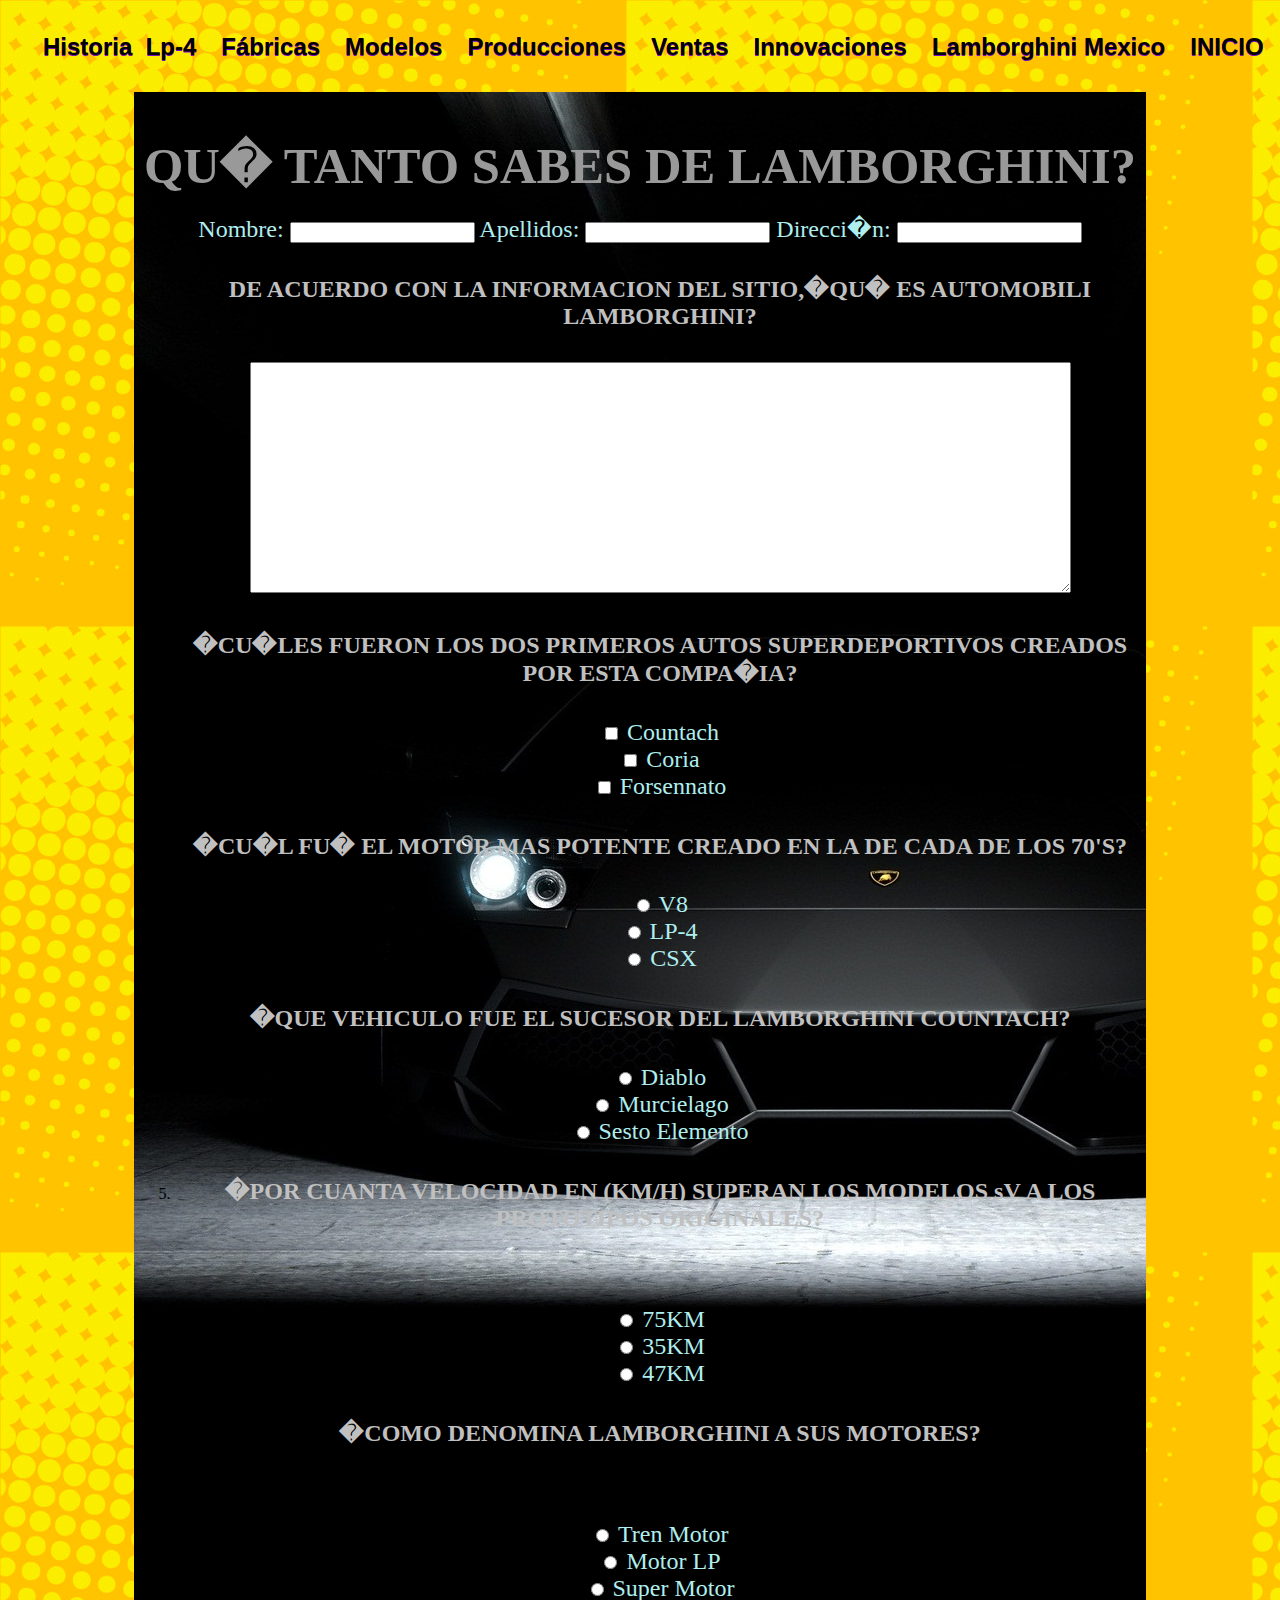
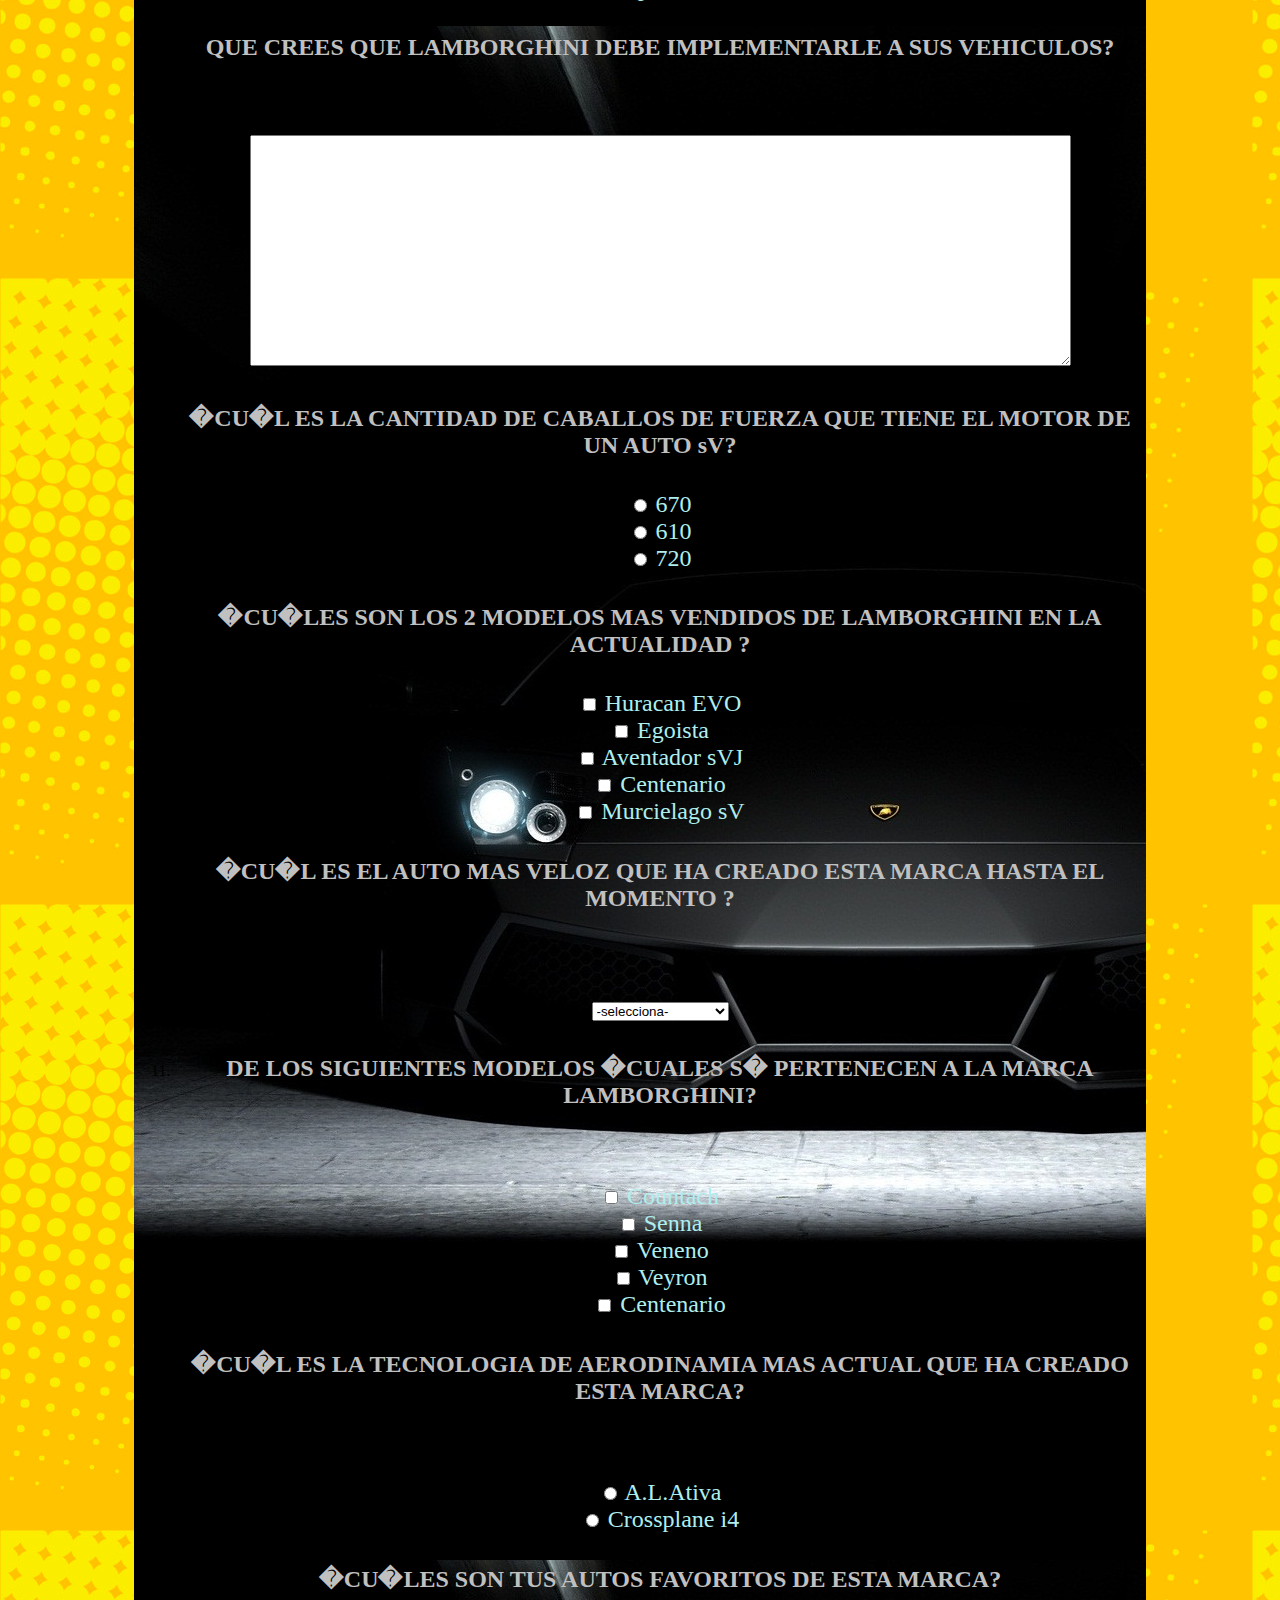
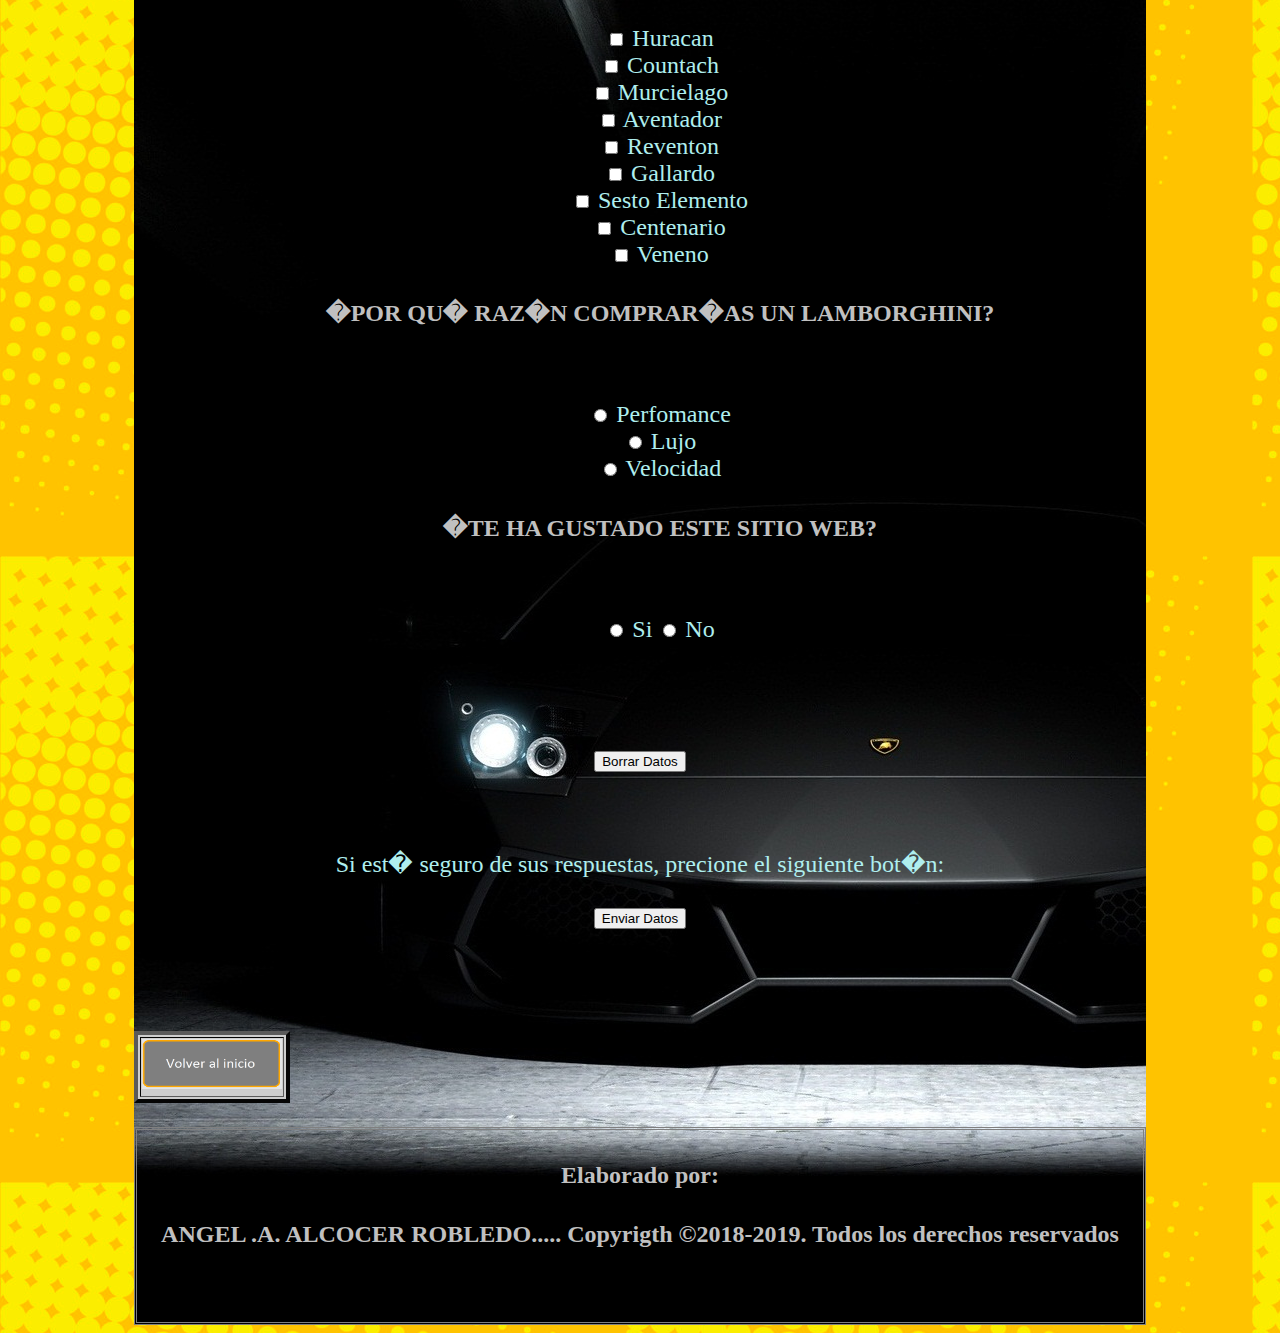
<file: Formulario.html>
<?xml version = "1.0" encoding = "iso-8859-1"?>
<!DOCTYPE html PUBLIC "-//W3C//DTD XHTML 1.1//EN" "http://www.w3.org/TR/xhtml11.dtd">
<html xmlns ="http://www.w3.org/1999/xhtml">


<link rel= "stylesheet" href= "Est_AGRO3.css">

<head>
<title> FORMULARIO </title>

</head>

<body>


<center>
<nav>
<ul>
	<li><A HREF= "HISTORIA/Historia.html">Historia&nbsp Lp-4</A></br>
	<li><A HREF= "Fabrica/Fabrica.html">F&aacute;bricas</A></br>
	<li><A HREF= "Modelos/Modelos.html">Modelos</A></br>
	<li><A HREF= "Produccion/Produccion.html">Producciones</A></br>
	<li><A HREF= "Ventas/VentayDemanda.html">Ventas</A></br>
	<li><A HREF= "Innovacion/Innovacion.html">Innovaciones</A></br>
	<li><A HREF= "Lambo en MEXICO/Lamborghini Mexico.html">Lamborghini Mexico</A></br>
	<li><A HREF= "index.html">INICIO</A></br>
</ul>
</nav>
</center>

<div id="container">
<div id="header" class="Principal">

<h1> QU� TANTO SABES DE LAMBORGHINI? </h1>

</div>



<form action="mailto:goliath.2000@hotmail.com" method="post" enctype="multipart/form-data" >

<center>

<p>
  Nombre:  <input name="personal_nombre" type="text" />
  Apellidos:  <input name="personal_apellidos" type="text" />
  Direcci�n:  <input name="personal_direccion" type="text" />
</p>


<OL>
 <LI><h4>DE ACUERDO CON LA INFORMACION DEL SITIO,�QU�  ES  AUTOMOBILI   LAMBORGHINI?</h4></LI>
<p>
  <p>
  <textarea name="LAMBO" rows="15" cols="100"></textarea>
</p>



<p>
  <LI><h4>�CU�LES FUERON LOS DOS PRIMEROS AUTOS SUPERDEPORTIVOS CREADOS POR ESTA COMPA�IA?</h4></LI>
</p>
<p>
  <input name="Superdeportivo"
	type="checkbox" value="Countach "/> Countach <br/>
  <input name="Superdeportivo" 
	type="checkbox" value="Coria "/> Coria  <br/>
  <input name="Superdeportivo"
	type="checkbox" value="Forsennato " /> Forsennato <br />
</p>



<p>
 <LI><h4> �CU�L FU� EL MOTOR MAS POTENTE CREADO EN LA DE CADA DE LOS 70'S?</h4></LI>
</p>
<p>
  <input type="Radio" name="MOTOR" value="V8 "/> V8 <br/>
  <input type="Radio" name="MOTOR" value="LP-4 "/> LP-4  <br/>
  <input type="Radio" name="MOTOR" value="CSX " /> CSX <br />
</p>



<p>
 <LI><h4> �QUE VEHICULO FUE EL SUCESOR DEL LAMBORGHINI COUNTACH?</h4></LI>
</p>
<p>
  <input type="Radio" name="sucesor" value="Diablo "/> Diablo <br/>
  <input type="Radio" name="sucesor" value="Murcielago "/> Murcielago  <br/>
  <input type="Radio" name="sucesor" value="Sesto Elemento " /> Sesto Elemento <br />
</p>



<p>
 <LI><h4> �POR CUANTA VELOCIDAD EN (KM/H) SUPERAN LOS MODELOS <B>sV</B> A LOS PROTOTIPOS ORIGINALES? </h4><br/>  </LI>
</p>
<p>
 <input type="Radio" name="SV" value="75KM "/> 75KM <br/>
  <input type="Radio" name="SV" value="35KM "/> 35KM  <br/>
  <input type="Radio" name="SV" value="47KM " /> 47KM <br />
</p>



<p>
 <LI><h4> �COMO DENOMINA LAMBORGHINI A SUS MOTORES? </h4></LI> <br/>  
</p>
<p>
  <input type="Radio" name="MOTOR" value="Tren Motor "/> Tren Motor <br/>
  <input type="Radio" name="MOTOR" value="Motor LP "/> Motor LP  <br/>
  <input type="Radio" name="MOTOR" value="Super Motor " /> Super Motor <br />
</p>



<p>
 <LI><h4>QUE CREES QUE LAMBORGHINI DEBE IMPLEMENTARLE A SUS VEHICULOS? </h4> </LI><br /> 
</p>
<p> 
 <textarea name="LB" rows="15" cols="100"></textarea>
</p>


<p>
<LI><h4> �CU�L ES LA CANTIDAD DE CABALLOS DE FUERZA QUE TIENE EL MOTOR DE UN AUTO <B>sV</B>?</h4> </LI>
</p>
<p>

 <input type="Radio" name="MOTOR" value="670 "/> 670 <br/>
  <input type="Radio" name="MOTOR" value="610 "/> 610  <br/>
  <input type="Radio" name="MOTOR" value="720 " /> 720 <br />
</p>


<p>
<LI><h4>�CU�LES SON LOS 2 MODELOS MAS VENDIDOS DE LAMBORGHINI EN LA ACTUALIDAD ?</h4></LI>
</p>
<p>
  <input name="VENTA"
	type="checkbox" value="VENTA" /> Huracan EVO <br/>
  <input name="VENTA"
	type="checkbox" value="VENTA" /> Egoista <br/>
  <input name="VENTA"
	type="checkbox" value="VENTA" /> Aventador sVJ <br/>
<input name="VENTA"
	type="checkbox" value="VENTA" /> Centenario <br/>
<input name="VENTA"
	type="checkbox" value="VENTA" /> Murcielago sV <br/>
</p>



<p> 
<LI><h4>�CU�L ES EL AUTO MAS VELOZ QUE HA CREADO ESTA MARCA HASTA EL MOMENTO ?</h4></LI>
</p>
<p>
<label for="so" AVENTADOR LP720-4 </label>
<br />
</p>
<p>
<select id="so" name="so">
<option value=" " selected=selectec">-selecciona-</option>
<option value="LAMBO"> Sesto Elemento </option>
<option value="LAMBO"> Aventador  LP720-4 </option>
<option value="LAMBO"> Gallardo X </option>
<option value="LAMBO"> Countach </option>
<option value="LAMBO"> Aventador SVj  </option>
<option value="LAMBO"> Forsennato </option>
</p></select>



<p> 
 <LI><h4> DE LOS SIGUIENTES MODELOS �CUALES S� PERTENECEN A LA MARCA LAMBORGHINI? </h4><br /></LI>
</p> 
<p>
 <input name="Super"
	type="checkbox" value="COUNTACH "/> Countach <br/>
  <input name="Super" 
	type="checkbox" value="SENNA "/> Senna  <br/>
  <input name="Super"
	type="checkbox" value="Veneno " /> Veneno <br />
<input name="Super"
	type="checkbox" value="veyron " /> Veyron <br />
<input name="Super"
	type="checkbox" value="Centenario " /> Centenario <br />
</p>


<p>
 <LI> <h4>�CU�L ES LA TECNOLOGIA DE AERODINAMIA MAS ACTUAL QUE HA CREADO ESTA MARCA?</h4> </LI> <br/>  
</p>
<p>
  <input type="Radio" name="tech" value="A.L.A "/> A.L.Ativa <br/>
  <input type="Radio" name="tech" value="CROSSPLANE "/> Crossplane i4  <br/>
</p>


<p>
<LI><h4>�CU�LES SON TUS AUTOS FAVORITOS DE ESTA MARCA?</h4></LI>
</p>
<p>
  <input name="FAV"
	type="checkbox" value="FAV" /> Huracan  <br/>
 <input name="FAV"
	type="checkbox" value="FAV" /> Countach <br/>
<input name="FAV"
	type="checkbox" value="FAV" /> Murcielago <br/>
<input name="FAV"
	type="checkbox" value="FAV" /> Aventador <br/>
<input name="FAV"
	type="checkbox" value="FAV" /> Reventon <br/>
<input name="FAV"
	type="checkbox" value="FAV" /> Gallardo <br/>
<input name="FAV"
	type="checkbox" value="FAV" /> Sesto Elemento <br/>
<input name="FAV"
	type="checkbox" value="FAV" /> Centenario <br/>
<input name="FAV"
	type="checkbox" value="FAV" /> Veneno <br/>
</p>

<p>
 <LI><h4> �POR QU� RAZ�N COMPRAR�AS UN LAMBORGHINI? </h4></LI> <br/>  
</p>
<p>
  <input type="Radio" name="compra" value="pfmc "/> Perfomance <br/>
  <input type="Radio" name="compra" value="lujo"/> Lujo  <br/>
<input type="Radio" name="compra" value="veloche"/> Velocidad  <br/>
</p>

<p>
 <LI><h4> �TE HA GUSTADO ESTE SITIO WEB? </h4></LI> <br/> 
</p>
<p> 
  <input name="sitio" type="radio" value="Si" /> Si
  <input name="sitio" type="radio" value="No" /> No
</p>

</OL>

</br></br></br>
<P> <INPUT TYPE ="reset" VALUE = "Borrar Datos"></br></br></br>
<P>Si est� seguro de sus respuestas, precione el siguiente bot�n:
<P> <INPUT TYPE ="submit" VALUE = "Enviar Datos">
  
</p>

</form>
</center>
</center>

<br><br><br>

<p><table bgcolor=#CDCDCD border="4" style="border-color:rgb(90,90,90)"><tbody><tr><td>
<A HREF= "index.html"><img src="Imagenes/inicio.jpg" width="140" height="50"></A>
</td></tr></tbody></table></p>




<div id="footer">
<H4>Elaborado por:</H4>
 <h4>ANGEL .A. ALCOCER ROBLEDO.....                    Copyrigth &copy;2018-2019.  Todos los derechos reservados </H4></br>
</p>
</div>
</div>
</body>
</html>
</file>
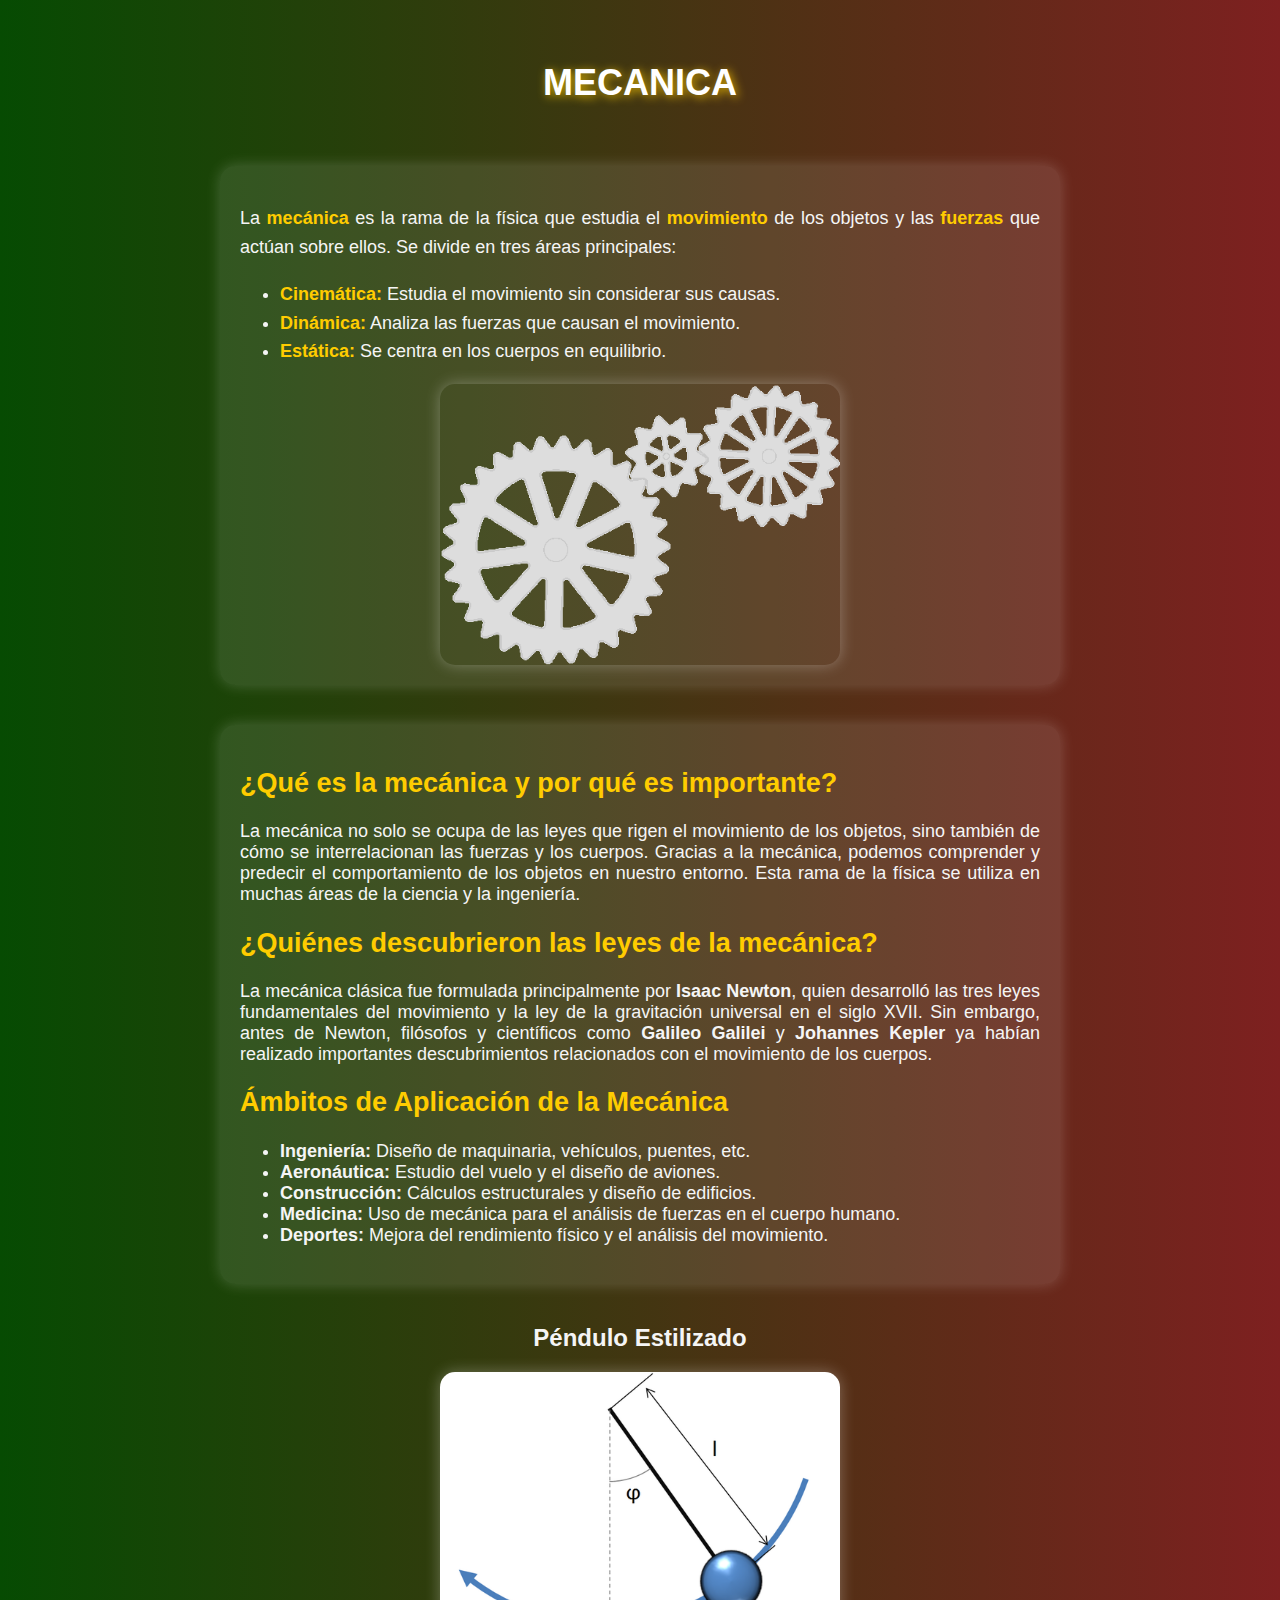
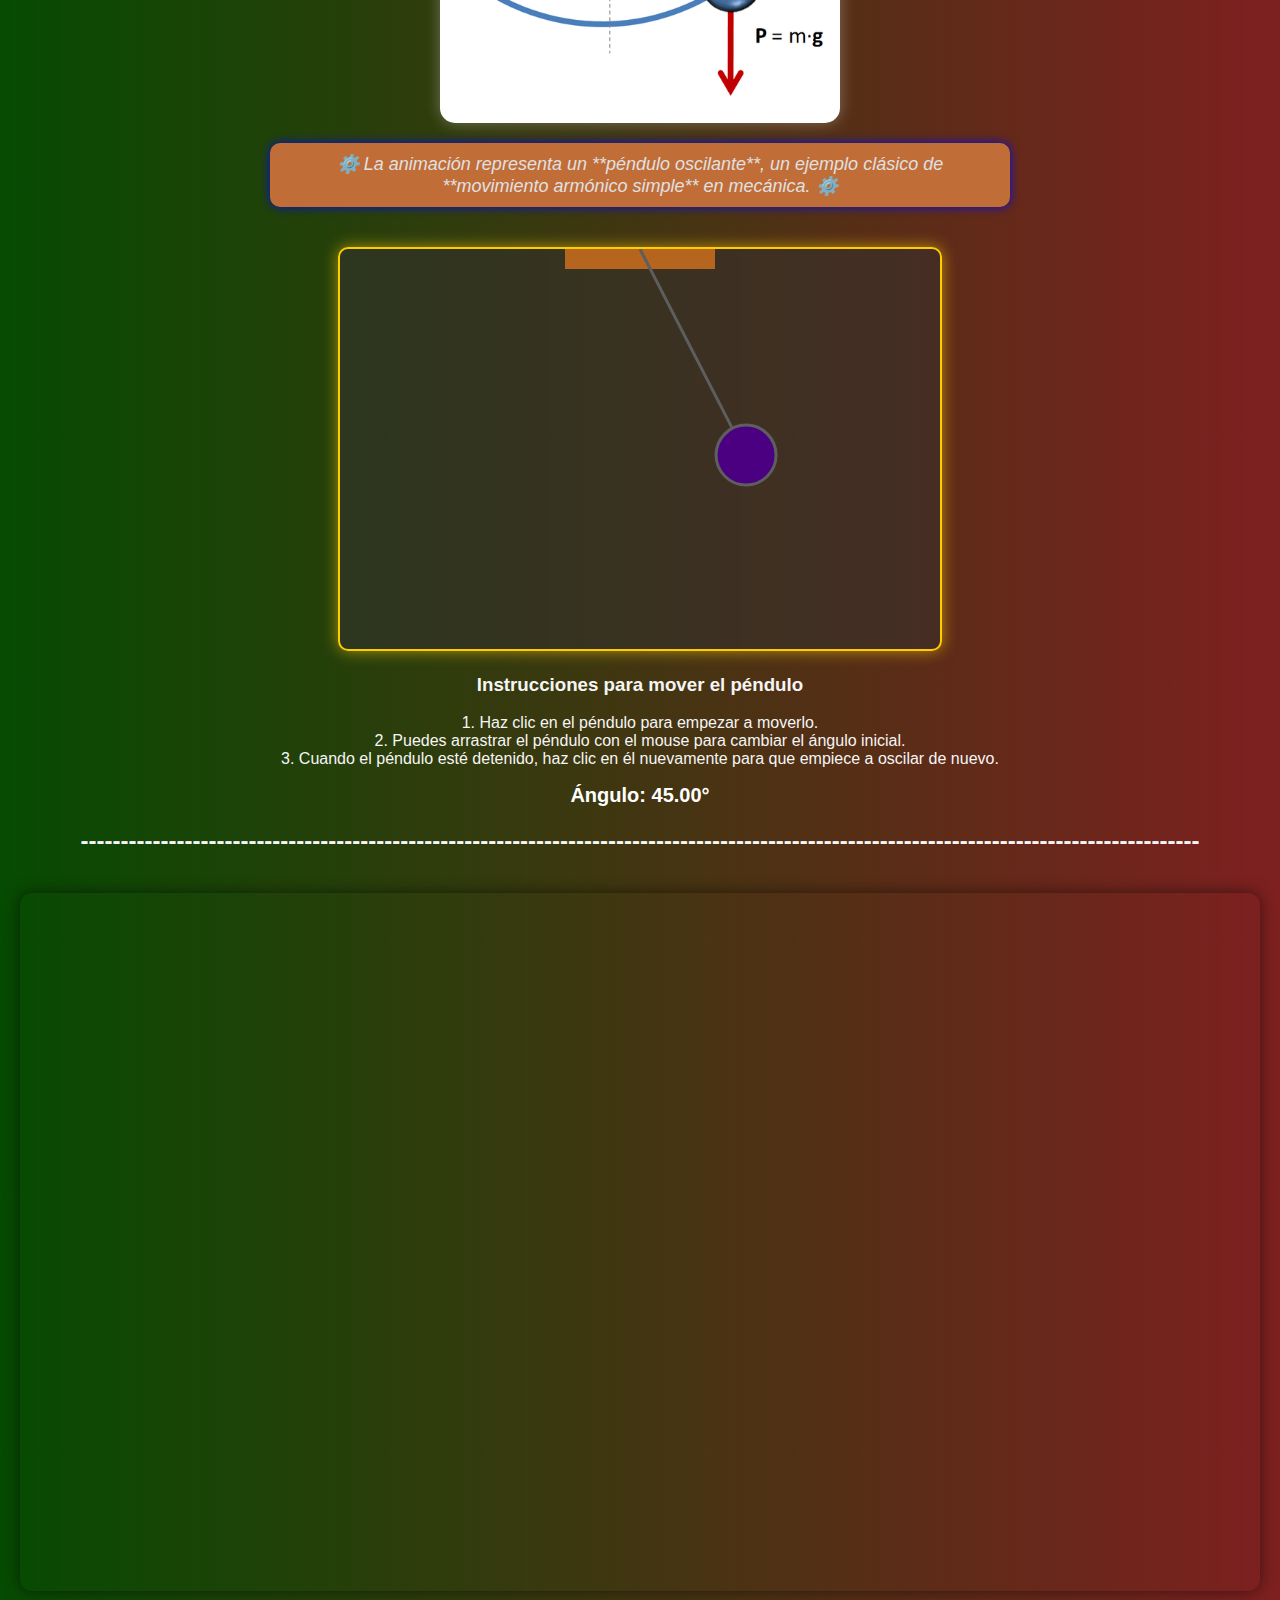
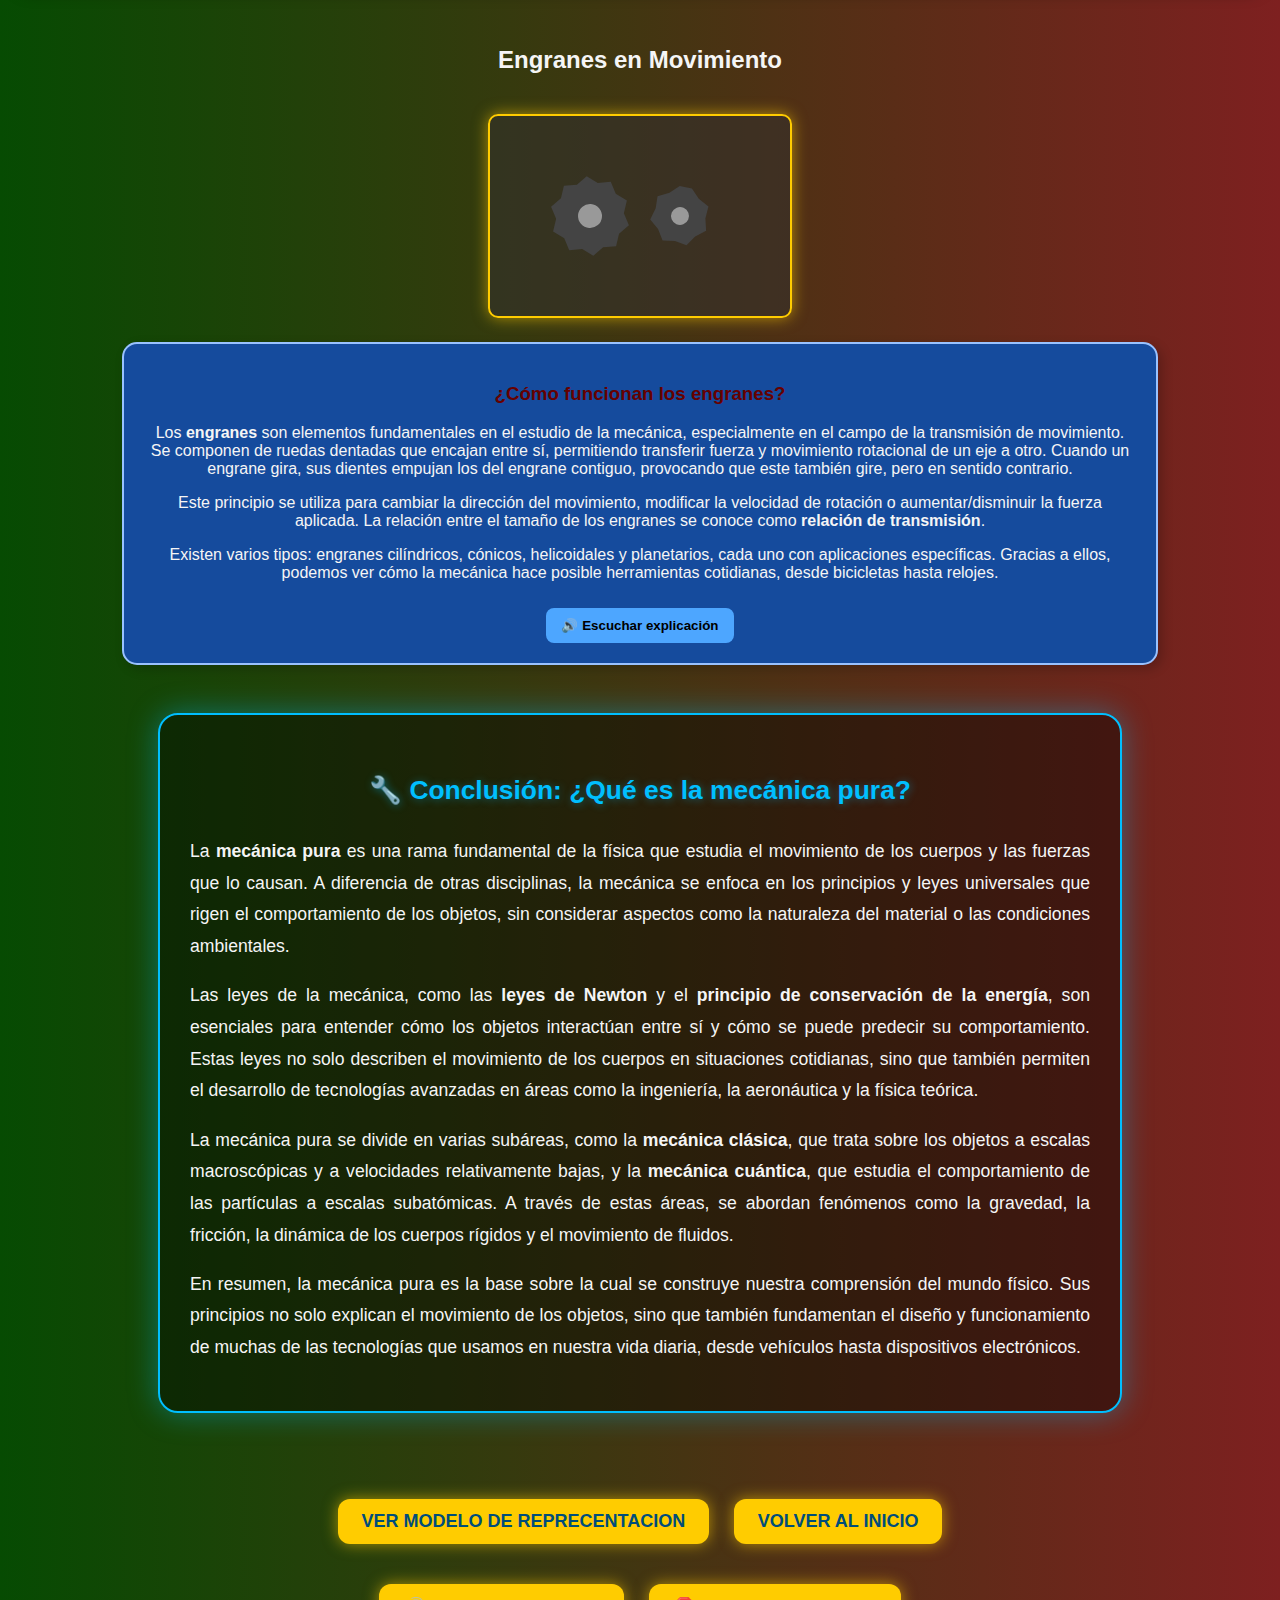
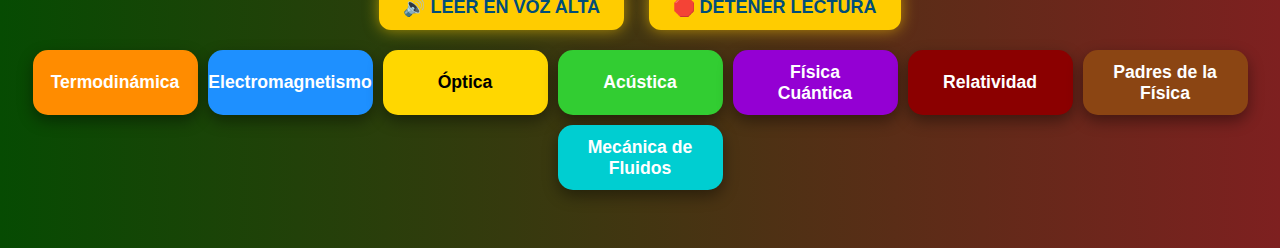
<file: mecanica.html>
<!DOCTYPE html>
<html lang="es">
<head>
    <meta charset="UTF-8">
    <meta name="viewport" content="width=device-width, initial-scale=1.0">
    <title>MECANICA</title>
    <link rel="stylesheet" href="styles.css">
    <style>
        body {
            background: linear-gradient(to right, #064b02, #7e2020);
            text-align: center;
            
            font-family: 'Arial', sans-serif;
            color: #f5f5f5;
        }
        h1 {
            color: #ffffff;
            font-size: 36px;
            font-weight: bold;
            text-shadow: 2px 2px 10px rgba(255, 204, 0, 0.8);
        }
        #info {
            background-color: rgba(255, 255, 255, 0.1);
            padding: 20px;
            margin: 20px auto;
            border-radius: 15px;
            box-shadow: 0px 0px 15px rgba(255, 255, 255, 0.2);
            max-width: 800px;
            text-align: justify;
            font-size: 18px;
            line-height: 1.6;
        }
        #info strong {
            color: #ffcc00;
        }
        .imagen {
            width: 400px;
            margin-top: 10px;
            border-radius: 15px;
            box-shadow: 0px 0px 15px rgba(255, 255, 255, 0.3);
            
             display: block;
             margin: 0 auto;


        }
        .boton {
            display: inline-block;
            margin: 20px 10px;
            padding: 12px 24px;
            font-size: 18px;
            background-color: #ffcc00;
            color: #004d7a;
            border: none;
            border-radius: 12px;
            cursor: pointer;
            transition: transform 0.2s, box-shadow 0.3s;
            font-weight: bold;
            text-transform: uppercase;
            text-decoration: none;
            box-shadow: 0px 0px 15px rgba(255, 204, 0, 0.6);
        }
        .boton:hover {
            transform: scale(1.1);
            box-shadow: 0px 0px 25px rgba(255, 204, 0, 0.9);
        }
        canvas {
            border: 2px solid #ffcc00;
            margin-top: 20px;
            border-radius: 10px;
            box-shadow: 0px 0px 15px rgba(255, 204, 0, 0.6);
        }
        #angle-display {
            font-size: 20px;
            font-weight: bold;
            color: #ffffff;
            margin-top: 15px;
        }
        #extra-info {
            margin: 40px auto;
            max-width: 800px;
            background-color: rgba(255, 255, 255, 0.1);
            padding: 20px;
            border-radius: 15px;
            box-shadow: 0px 0px 15px rgba(255, 255, 255, 0.2);
            font-size: 18px;
            text-align: justify;
        }
        #extra-info h2 {
            color: #ffcc00;
        }
        #pendulum-base {
            width: 150px; /* Ancho aumentado para que sea más realista */
            height: 20px;
            background-color: #b5651d; /* Color más cálido para el soporte */
            border-radius: 10px;
            margin: 20px auto;
        }
        #pendulum-stand {
            width: 10px;
            height: 100px;
            background-color: #b5651d;
            margin: 0 auto;
        }

        .menu-item {
            padding: 20px;
            font-size: 1.1em;
            font-weight: bold;
            text-decoration: none;
            color: white;
            text-align: center;
            border-radius: 15px;
            transition: transform 0.3s ease, box-shadow 0.3s ease;
            box-shadow: 0 6px 15px rgba(0, 0, 0, 0.4);
            width: 125px;
            height: 25px;
            display: flex;
            align-items: center;
            justify-content: center;
            flex-direction: column;
        }

        .menu-item:hover {
            transform: scale(1.1);
            box-shadow: 0 0 25px rgba(255, 255, 255, 0.9);
        }

        .mecanica { background-color: #ff4500; }
        .termodinamica { background-color: #ff8c00; }
        .electromagnetismo { background-color: #1e90ff; }
        .optica { background-color: #ffd700; color: #000; }
        .acustica { background-color: #32cd32; }
        .fisiCuantica { background-color: #9400d3; }
        .relatividad { background-color: #8b0000; }
        .padres_fisica { background-color: #8b4513; }
        .mecanica_fluidos { background-color: #00ced1; }
        .cuadro-narrativo {
  background-color: #154b9d;
  border: 2px solid #99c2ff;
  border-radius: 15px;
  padding: 20px;
  margin: 20px auto;
  width: 80%;
  font-family: 'Segoe UI', sans-serif;
  animation: slideIn 2s ease-out;
  box-shadow: 4px 4px 12px rgba(0,0,0,0.2);
}

.cuadro-narrativo h3 {
  color: #660000;
}

.cuadro-narrativo button {
  background-color: #4da6ff;
  border: none;
  padding: 10px 15px;
  border-radius: 8px;
  color: rgb(0, 0, 0);
  cursor: pointer;
  font-weight: bold;
  margin-top: 10px;
}

.cuadro-narrativo button:hover {
  background-color: #0059b3;
}

@keyframes slideIn {
  from {
    opacity: 0;
    transform: translateX(-50px);
  }
  to {
    opacity: 1;
    transform: translateX(0);
  }
}

 .video-container {
      position: relative;
      padding-bottom: 56.25%; /* Relación 16:9 */
      height: 0;
      overflow: hidden;
      max-width: 100%;
      border-radius: 12px;
      box-shadow: 0 0 15px rgba(0,0,0,0.5);
      margin: auto;
    }
    .video-container iframe {
      position: absolute;
      top: 0; left: 0;
      width: 100%; height: 100%;
      border: 0;
    }



    </style>
</head>
<body>
<br>
<h1>MECANICA</h1>
<br>
    

    <div id="info">
        <p>
            La <strong>mecánica</strong> es la rama de la física que estudia el <strong>movimiento</strong> de los objetos y las <strong>fuerzas</strong> que actúan sobre ellos.  
            Se divide en tres áreas principales:
        </p>
        <ul>
            <li><strong>Cinemática:</strong> Estudia el movimiento sin considerar sus causas.</li>
            <li><strong>Dinámica:</strong> Analiza las fuerzas que causan el movimiento.</li>
            <li><strong>Estática:</strong> Se centra en los cuerpos en equilibrio.</li>
        </ul>
        
      <img src="imagenes/meca.webp" alt="Ilustración de mecánica" class="imagen" >
    </div>

    
    <div id="extra-info">
        <h2>¿Qué es la mecánica y por qué es importante?</h2>
        <p>
            La mecánica no solo se ocupa de las leyes que rigen el movimiento de los objetos, sino también de cómo se interrelacionan las fuerzas y los cuerpos. 
            Gracias a la mecánica, podemos comprender y predecir el comportamiento de los objetos en nuestro entorno. Esta rama de la física se utiliza en muchas áreas de la ciencia y la ingeniería.
        </p>
        <h2>¿Quiénes descubrieron las leyes de la mecánica?</h2>
        <p>
            La mecánica clásica fue formulada principalmente por <strong>Isaac Newton</strong>, quien desarrolló las tres leyes fundamentales del movimiento y la ley de la gravitación universal en el siglo XVII. 
            Sin embargo, antes de Newton, filósofos y científicos como <strong>Galileo Galilei</strong> y <strong>Johannes Kepler</strong> ya habían realizado importantes descubrimientos relacionados con el movimiento de los cuerpos.
        </p>
        <h2>Ámbitos de Aplicación de la Mecánica</h2>
        <ul>
            <li><strong>Ingeniería:</strong> Diseño de maquinaria, vehículos, puentes, etc.</li>
            <li><strong>Aeronáutica:</strong> Estudio del vuelo y el diseño de aviones.</li>
            <li><strong>Construcción:</strong> Cálculos estructurales y diseño de edificios.</li>
            <li><strong>Medicina:</strong> Uso de mecánica para el análisis de fuerzas en el cuerpo humano.</li>
            <li><strong>Deportes:</strong> Mejora del rendimiento físico y el análisis del movimiento.</li>
        </ul>
    </div>
 <h2>Péndulo Estilizado</h2>
    <div style="text-align: center;"></div>
 <img src="imagenes/pendulo.png" alt="Ilustración de mecánica" class="imagen">
</div>

    
    <p id="animacion-info">
        ⚙️ La animación representa un **péndulo oscilante**, un ejemplo clásico de **movimiento armónico simple** en mecánica. ⚙️
    </p>


    <canvas id="pendulumCanvas"></canvas>

 


      <!-- Instrucciones -->
      <div id="instructions">
        <h3>Instrucciones para mover el péndulo</h3>
        <p>
            1. Haz clic en el péndulo para empezar a moverlo. <br>
            2. Puedes arrastrar el péndulo con el mouse para cambiar el ángulo inicial. <br>
            3. Cuando el péndulo esté detenido, haz clic en él nuevamente para que empiece a oscilar de nuevo.
        </p>
    </div>

    <div id="angle-display">Ángulo: 0°</div> <!-- Mostrar el ángulo aquí -->

    <h2>--------------------------------------------------------------------------------------------------------------------------------------------</h2>
    <br>

    <div class="video-container">
    <iframe 
      src="https://www.youtube.com/embed/RmytW2ikAcc" 
      title="Movimiento mecánico física para niños de primaria"
      allow="accelerometer; autoplay; clipboard-write; encrypted-media; gyroscope; picture-in-picture"
      allowfullscreen>
    </iframe>
  </div>
  <br><br>
    
    <h2>Engranes en Movimiento</h2>
    <canvas id="engranes" width="300" height="200"></canvas>
    <br>
  <!-- Contenedor del texto de engranes con animación -->
<div id="cuadroEngranes" class="cuadro-narrativo">
    <h3>¿Cómo funcionan los engranes?</h3>
    <p>
      Los <strong>engranes</strong> son elementos fundamentales en el estudio de la mecánica, especialmente en el campo de la transmisión de movimiento. 
      Se componen de ruedas dentadas que encajan entre sí, permitiendo transferir fuerza y movimiento rotacional de un eje a otro. 
      Cuando un engrane gira, sus dientes empujan los del engrane contiguo, provocando que este también gire, pero en sentido contrario.
    </p>
    <p>
      Este principio se utiliza para cambiar la dirección del movimiento, modificar la velocidad de rotación o aumentar/disminuir la fuerza aplicada. 
      La relación entre el tamaño de los engranes se conoce como <strong>relación de transmisión</strong>.
    </p>
    <p>
      Existen varios tipos: engranes cilíndricos, cónicos, helicoidales y planetarios, cada uno con aplicaciones específicas.
      Gracias a ellos, podemos ver cómo la mecánica hace posible herramientas cotidianas, desde bicicletas hasta relojes.
    </p>
    <button onclick="narrarTextoEngranes()">🔊 Escuchar explicación</button>
  </div>

  <div id="conclusion" style="
  background: rgba(0, 0, 0, 0.4);
  border: 2px solid #00bfff;
  border-radius: 20px;
  padding: 30px;
  margin: 3rem auto;
  max-width: 900px;
  color: #f5f5f5;
  font-size: 1.1rem;
  line-height: 1.8;
  box-shadow: 0 0 30px rgba(0, 191, 255, 0.4);
  transition: transform 0.3s ease;
  text-align: justify;">
  
  <h2 style="color: #00bfff; text-align: center; text-shadow: 1px 1px 8px rgba(0,191,255,0.4);">
    🔧 Conclusión: ¿Qué es la mecánica pura?
  </h2>
  <p>
    La <strong>mecánica pura</strong> es una rama fundamental de la física que estudia el movimiento de los cuerpos y las fuerzas que lo causan. A diferencia de otras disciplinas, la mecánica se enfoca en los principios y leyes universales que rigen el comportamiento de los objetos, sin considerar aspectos como la naturaleza del material o las condiciones ambientales.
  </p>
  <p>
    Las leyes de la mecánica, como las <strong>leyes de Newton</strong> y el <strong>principio de conservación de la energía</strong>, son esenciales para entender cómo los objetos interactúan entre sí y cómo se puede predecir su comportamiento. Estas leyes no solo describen el movimiento de los cuerpos en situaciones cotidianas, sino que también permiten el desarrollo de tecnologías avanzadas en áreas como la ingeniería, la aeronáutica y la física teórica.
  </p>
  <p>
    La mecánica pura se divide en varias subáreas, como la <strong>mecánica clásica</strong>, que trata sobre los objetos a escalas macroscópicas y a velocidades relativamente bajas, y la <strong>mecánica cuántica</strong>, que estudia el comportamiento de las partículas a escalas subatómicas. A través de estas áreas, se abordan fenómenos como la gravedad, la fricción, la dinámica de los cuerpos rígidos y el movimiento de fluidos.
  </p>
  <p>
    En resumen, la mecánica pura es la base sobre la cual se construye nuestra comprensión del mundo físico. Sus principios no solo explican el movimiento de los objetos, sino que también fundamentan el diseño y funcionamiento de muchas de las tecnologías que usamos en nuestra vida diaria, desde vehículos hasta dispositivos electrónicos.
  </p>
</div>

    <br>

    <!-- 
   <a href="3ManoeD.html" class="boton">Ver Modelo 3D</a>    
    -->

<a href="brazo.html" class="boton">Ver Modelo de Reprecentacion</a> 
    <a href="index.html" class="boton">Volver al Inicio</a>

    <!-- Agregar el archivo de audio -->
    <audio id="pendulum-sound" src="tik.mp3" preload="auto"></audio>


<br>
    

    <script>
        const canvas = document.getElementById("pendulumCanvas");
        const ctx = canvas.getContext("2d");
        const pendulumSound = document.getElementById("pendulum-sound");
        const angleDisplay = document.getElementById("angle-display");

        canvas.width = 600;
        canvas.height = 400;

        let angle = Math.PI / 4;
        let angleVelocity = 0;
        let angleAcceleration = 0;
        const gravity = 0.005;
        const length = 150;
        const pivotX = canvas.width / 2;
        const pivotY = 100;
        const ballRadius = 30;
        let moving = false;
        let isDragging = false;
        let startAngle = angle;

        function playSound() {
            pendulumSound.play();
        }

        function drawPendulum() {
            ctx.clearRect(0, 0, canvas.width, canvas.height);

            // Dibujar el soporte superior (horizontal)
            ctx.fillStyle = "#b5651d"; // Soporte marrón
            ctx.fillRect(pivotX - 75, 0, 150, 20);  // Soporte del péndulo horizontal

            // Dibujar la cuerda del péndulo
            ctx.beginPath();
            ctx.moveTo(pivotX, 0);
            ctx.lineTo(pivotX + length * Math.sin(angle), pivotY + length * Math.cos(angle));
            ctx.strokeStyle = "#5e5e5e";
            ctx.lineWidth = 3;
            ctx.stroke();

            // Dibujar la bola del péndulo
            const ballX = pivotX + length * Math.sin(angle);
            const ballY = pivotY + length * Math.cos(angle);
            ctx.beginPath();
            ctx.arc(ballX, ballY, ballRadius, 0, Math.PI * 2);
            ctx.fillStyle = "#4b0082";  // Color morado oscuro para la bola
            ctx.fill();
            ctx.stroke();

            
            // Mostrar el ángulo en grados
            angleDisplay.textContent = `Ángulo: ${(angle * 180 / Math.PI).toFixed(2)}°`;

            // Actualización del ángulo
            if (moving) {
                angleAcceleration = (-1 * gravity * Math.sin(angle));
                angleVelocity += angleAcceleration;
                angleVelocity *= 0.99;  // Frotamiento
                angle += angleVelocity;
            }

            // Reproducir sonido si el péndulo está oscilando
            if (Math.abs(angleVelocity) > 0.01) {
                playSound();
            }

            requestAnimationFrame(drawPendulum);
        }

        canvas.addEventListener("click", function() {
            if (!moving) {
                moving = true;
            }
        });

        canvas.addEventListener("mousedown", function(e) {
            const mouseX = e.offsetX;
            const mouseY = e.offsetY;
            const distance = Math.sqrt(Math.pow(mouseX - pivotX - length * Math.sin(angle), 2) + Math.pow(mouseY - pivotY - length * Math.cos(angle), 2));

            if (distance < ballRadius) {
                isDragging = true;
                moving = false;
            }
        });

        canvas.addEventListener("mouseup", function() {
            if (isDragging) {
                isDragging = false;
                moving = true;
            }
        });

        canvas.addEventListener("mousemove", function(e) {
            if (isDragging) {
                const mouseX = e.offsetX;
                const mouseY = e.offsetY;
                angle = Math.atan2(mouseY - pivotY, mouseX - pivotX);
            }
        });

        drawPendulum();
    </script>


    <!-- Botones de control de voz -->
    <div>
        <button class="boton" onclick="leerTexto()">🔊 Leer en voz alta</button>
        <button class="boton" onclick="detenerLectura()">🛑 Detener lectura</button>
    </div>
<!-- Menú de navegación -->
<div id="menu">
    <!--<a class="menu-item mecanica" href="mecanica.html">Mecánica</a>-->
    <a class="menu-item termodinamica" href="termodinamica.html">Termodinámica</a>
     <a class="menu-item electromagnetismo" href="electromagnetismo.html">Electromagnetismo</a>
    <a class="menu-item optica" href="optica.html">Óptica</a>
    <a class="menu-item acustica" href="acustica.html">Acústica</a>
    <a class="menu-item fisiCuantica" href="fisiCuantica.html">Física Cuántica</a>
    <a class="menu-item relatividad" href="relatividad.html">Relatividad</a>
    <a class="menu-item padres_fisica" href="padres_fisica.html">Padres de la Física</a>
     <a class="menu-item mecanica_fluidos" href="mecanica_fluidos.html">Mecánica de Fluidos</a> 
      <!--<a class="menu-item mecanica_computacional" href="mecanica_computacional.html">Mecánica Computacional</a>-->
     <!-- <a class="menu-item youtube" href="https://www.youtube.com/">YouTube</a> -->
</div>
<br>
    <script>
        const synth = window.speechSynthesis;

        function leerTexto() {
            detenerLectura(); // detener si ya hay algo hablando
            const texto = document.getElementById("info").innerText + " " + document.getElementById("extra-info").innerText;
            const utterance = new SpeechSynthesisUtterance(texto);
            utterance.lang = "es-ES";
            synth.speak(utterance);
        }

        function detenerLectura() {
            if (synth.speaking) {
                synth.cancel();
            }
        }

        // Detener la lectura si se abandona la página
        window.addEventListener("beforeunload", detenerLectura);
        window.addEventListener("pagehide", detenerLectura);
    </script>



<script>
    const canvasEngranes = document.getElementById('engranes');
    const ctxEngranes = canvasEngranes.getContext('2d');

    let angle1 = 0;
    let angle2 = 0;

    function dibujarEngrane(cx, cy, radio, dientes, angulo, sentido) {
        ctxEngranes.save();
        ctxEngranes.translate(cx, cy);
        ctxEngranes.rotate(angulo);

        ctxEngranes.beginPath();
        for (let i = 0; i < dientes; i++) {
            let a = (i * 2 * Math.PI) / dientes;
            let r = i % 2 === 0 ? radio : radio * 0.85;
            ctxEngranes.lineTo(r * Math.cos(a), r * Math.sin(a));
        }
        ctxEngranes.closePath();
        ctxEngranes.fillStyle = "#444";
        ctxEngranes.fill();

        ctxEngranes.beginPath();
        ctxEngranes.arc(0, 0, radio * 0.3, 0, 2 * Math.PI);
        ctxEngranes.fillStyle = "#999";
        ctxEngranes.fill();

        ctxEngranes.restore();
    }

    function animarEngranes() {
        ctxEngranes.clearRect(0, 0, canvasEngranes.width, canvasEngranes.height);

        let centro1 = { x: 100, y: 100 };
        let centro2 = { x: 190, y: 100 };

        dibujarEngrane(centro1.x, centro1.y, 40, 20, angle1, 1);
        dibujarEngrane(centro2.x, centro2.y, 30, 15, angle2, -1);

        angle1 += 0.02;
        angle2 -= 0.027; // sentido opuesto

        requestAnimationFrame(animarEngranes);
    }

    animarEngranes();
</script>


    <script>
    function narrarTextoEngranes() {
      const texto = `Los engranes son piezas fundamentales en la mecánica. Sirven para transmitir fuerza y movimiento entre ejes mediante dientes que se acoplan. 
      Pueden aumentar la fuerza o la velocidad dependiendo de su tamaño. Existen muchos tipos: cilíndricos, cónicos, helicoidales y más. 
      Son usados en relojes, bicicletas, motores, máquinas y herramientas. Su estudio es clave para entender cómo funciona gran parte de la tecnología mecánica actual.`;
      
      const utterance = new SpeechSynthesisUtterance(texto);
      utterance.lang = 'es-MX';
      utterance.rate = 1;
      speechSynthesis.speak(utterance);
    }
    </script>
    
</body>
</html>
</file>
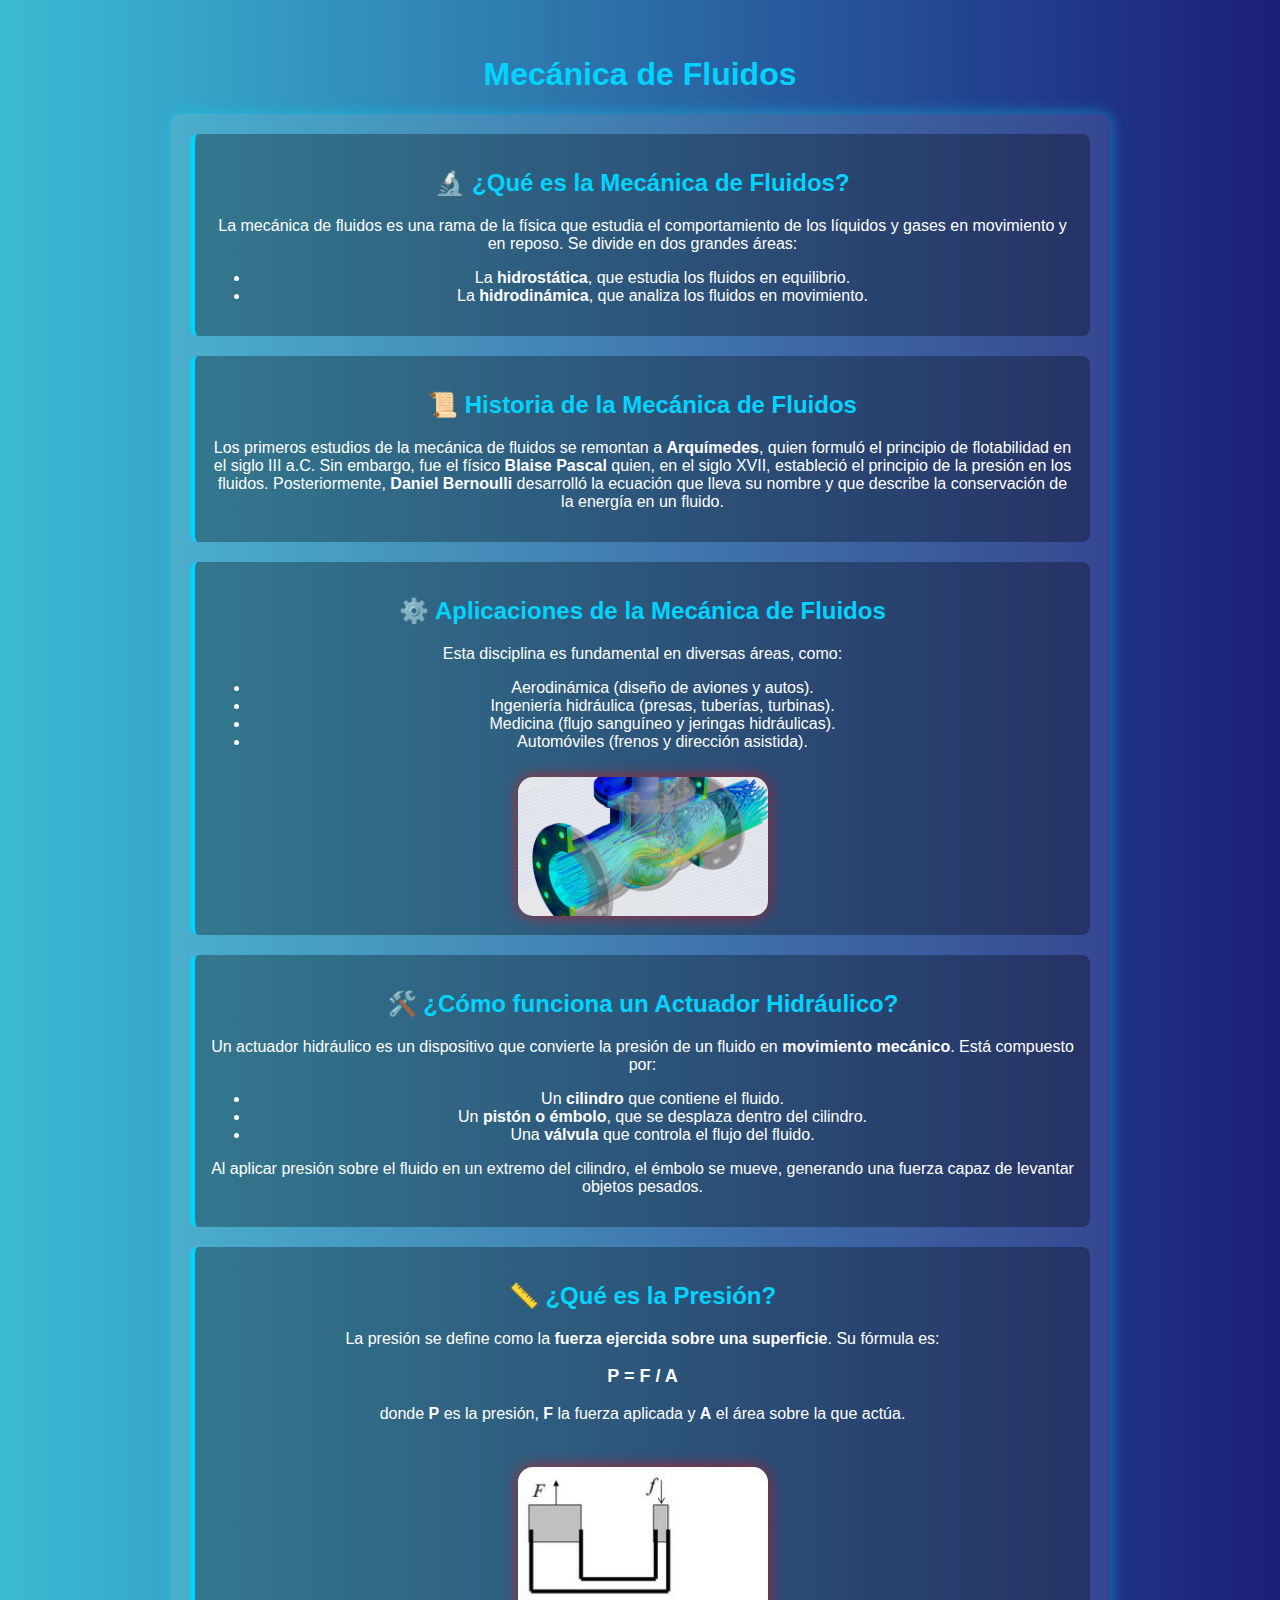
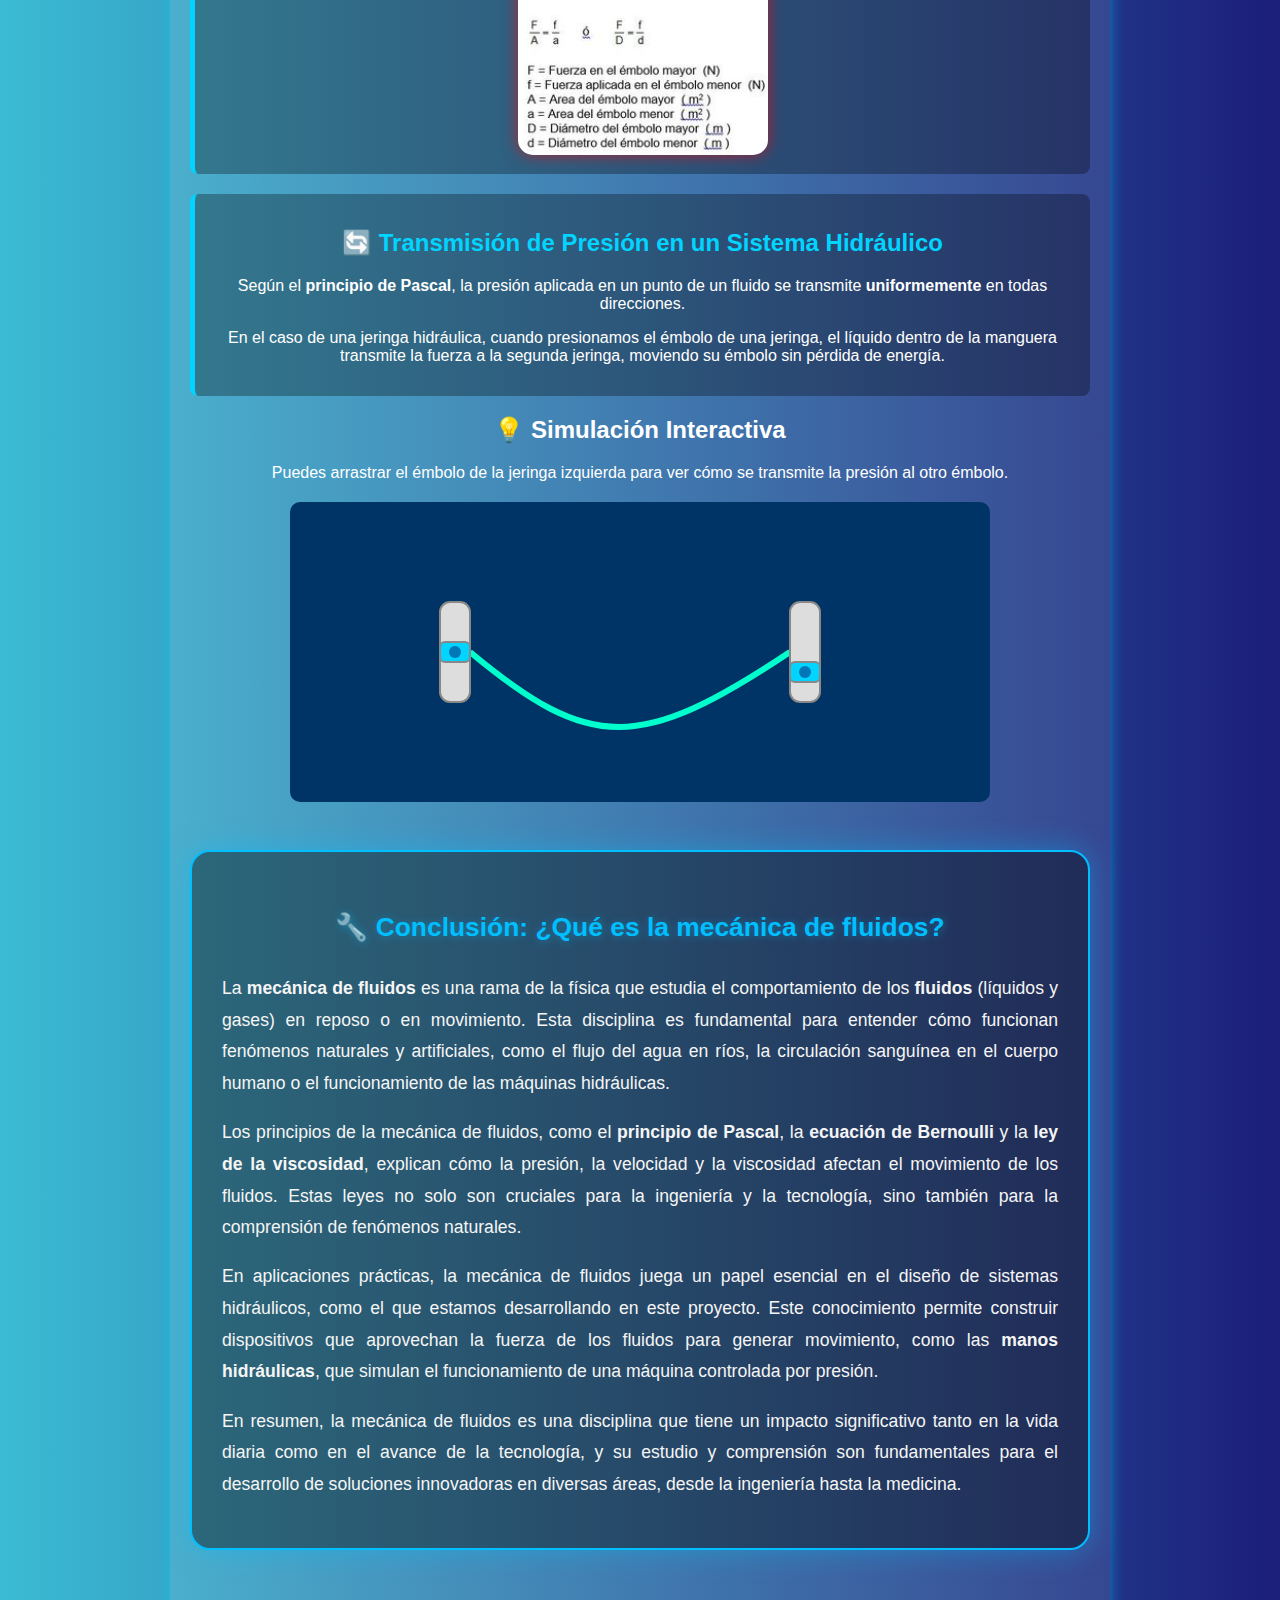
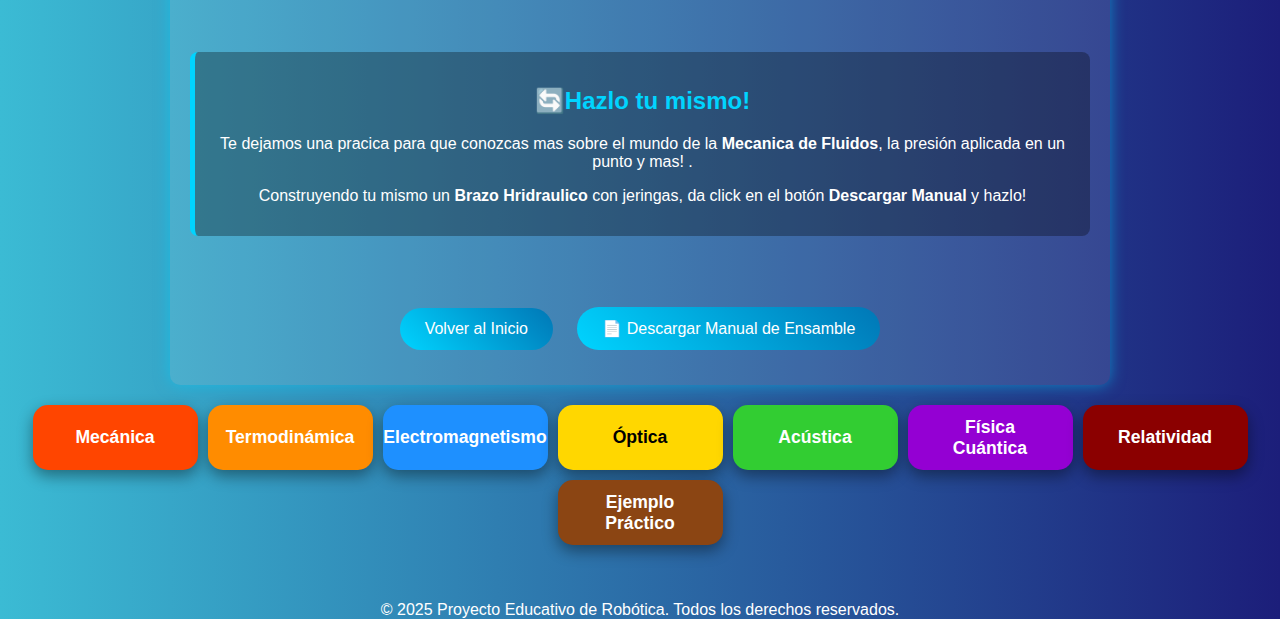
<file: mecanica_fluidos.html>
<!DOCTYPE html>
<html lang="es">
<head>
    <meta charset="UTF-8">
    <meta name="viewport" content="width=device-width, initial-scale=1.0">
    <title>Mecánica de Fluidos - Jeringas Hidráulicas</title>
    <link rel="stylesheet" href="styles.css">
    <style>
        body {
            background: linear-gradient(to right, #3bbbd4, #1c1e7a);
            background-color: #001f3f;
            color: white;
            font-family: 'Arial', sans-serif;
            margin: 0;
            padding: 0;
        }
        h1 {
            color: #00d4ff;
            text-align: center;
            margin-top: 20px;
        }
        .container {
            max-width: 900px;
            margin: 20px auto;
            background: rgba(255, 255, 255, 0.1);
            padding: 20px;
            border-radius: 10px;
            box-shadow: 0 0 15px rgba(0, 212, 255, 0.5);
        }
        .section {
            background: rgba(0, 0, 0, 0.3);
            padding: 15px;
            border-left: 5px solid #00d4ff;
            margin-bottom: 20px;
            border-radius: 8px;
        }
        .section h2 {
            color: #00d4ff;
        }
        .btn {
            background: linear-gradient(45deg, #00d4ff, #0077b6);
            color: white;
            padding: 12px 25px;
            border: none;
            border-radius: 25px;
            font-size: 16px;
            cursor: pointer;
            transition: 0.3s;
            text-decoration: none;
            display: inline-block;
            margin: 15px 10px;
        }
        .btn:hover {
            transform: scale(1.1);
            background: linear-gradient(45deg, #0077b6, #00d4ff);
        }
        canvas {
            background-color: #003366;
            display: block;
            margin: 20px auto;
            border-radius: 10px;
        }

        .menu-item {
            padding: 20px;
            font-size: 1.1em;
            font-weight: bold;
            text-decoration: none;
            color: white;
            text-align: center;
            border-radius: 15px;
            transition: transform 0.3s ease, box-shadow 0.3s ease;
            box-shadow: 0 6px 15px rgba(0, 0, 0, 0.4);
            width: 125px;
            height: 25px;
            display: flex;
            align-items: center;
            justify-content: center;
            flex-direction: column;
        }

        .menu-item:hover {
            transform: scale(1.1);
            box-shadow: 0 0 25px rgba(255, 255, 255, 0.9);
        }

        .mecanica { background-color: #ff4500; }
        .termodinamica { background-color: #ff8c00; }
        .electromagnetismo { background-color: #1e90ff; }
        .optica { background-color: #ffd700; color: #000; }
        .acustica { background-color: #32cd32; }
        .fisiCuantica { background-color: #9400d3; }
        .relatividad { background-color: #8b0000; }
        .padres_fisica { background-color: #8b4513; }
        .mecanica_fluidos { background-color: #00ced1; }
    </style>
</head>
<body>

<br>
<br>
<h1>Mecánica de Fluidos </h1>

<div class="container">
    <div class="section">
        <h2>🔬 ¿Qué es la Mecánica de Fluidos?</h2>
        <p>La mecánica de fluidos es una rama de la física que estudia el comportamiento de los líquidos y gases en movimiento y en reposo. Se divide en dos grandes áreas:</p>
        <ul>
            <li>La <strong>hidrostática</strong>, que estudia los fluidos en equilibrio.</li>
            <li>La <strong>hidrodinámica</strong>, que analiza los fluidos en movimiento.</li>
        </ul>
    </div>

    <div class="section">
        <h2>📜 Historia de la Mecánica de Fluidos</h2>
        <p>Los primeros estudios de la mecánica de fluidos se remontan a <strong>Arquímedes</strong>, quien formuló el principio de flotabilidad en el siglo III a.C. Sin embargo, fue el físico <strong>Blaise Pascal</strong> quien, en el siglo XVII, estableció el principio de la presión en los fluidos. Posteriormente, <strong>Daniel Bernoulli</strong> desarrolló la ecuación que lleva su nombre y que describe la conservación de la energía en un fluido.</p>
    </div>

    <div class="section">
        <h2>⚙️ Aplicaciones de la Mecánica de Fluidos</h2>
        <p>Esta disciplina es fundamental en diversas áreas, como:</p>
        <ul>
            <li>Aerodinámica (diseño de aviones y autos).</li>
            <li>Ingeniería hidráulica (presas, tuberías, turbinas).</li>
            <li>Medicina (flujo sanguíneo y jeringas hidráulicas).</li>
            <li>Automóviles (frenos y dirección asistida).</li>
        </ul>
        <img src="imagenes/fluidos.png"  >
    <br>
    </div>
    
    <div class="section">
        <h2>🛠️ ¿Cómo funciona un Actuador Hidráulico?</h2>
        <p>Un actuador hidráulico es un dispositivo que convierte la presión de un fluido en <strong>movimiento mecánico</strong>. Está compuesto por:</p>
        <ul>
            <li>Un <strong>cilindro</strong> que contiene el fluido.</li>
            <li>Un <strong>pistón o émbolo</strong>, que se desplaza dentro del cilindro.</li>
            <li>Una <strong>válvula</strong> que controla el flujo del fluido.</li>
        </ul>
        <p>Al aplicar presión sobre el fluido en un extremo del cilindro, el émbolo se mueve, generando una fuerza capaz de levantar objetos pesados.</p>
    </div>

    <div class="section">
        <h2>📏 ¿Qué es la Presión?</h2>
        <p>La presión se define como la <strong>fuerza ejercida sobre una superficie</strong>. Su fórmula es:</p>
        <p style="text-align: center; font-size: 18px;"><strong>P = F / A</strong></p>
        <p>donde <strong>P</strong> es la presión, <strong>F</strong> la fuerza aplicada y <strong>A</strong> el área sobre la que actúa.</p>
    
    <br>
    <img src="imagenes/presion.jpg"  >
</div>

    <div class="section">
        <h2>🔄 Transmisión de Presión en un Sistema Hidráulico</h2>
        <p>Según el <strong>principio de Pascal</strong>, la presión aplicada en un punto de un fluido se transmite <strong>uniformemente</strong> en todas direcciones.</p>
        <p>En el caso de una jeringa hidráulica, cuando presionamos el émbolo de una jeringa, el líquido dentro de la manguera transmite la fuerza a la segunda jeringa, moviendo su émbolo sin pérdida de energía.</p>
    </div>

    <h2>💡 Simulación Interactiva</h2>
    <p>Puedes arrastrar el émbolo de la jeringa izquierda para ver cómo se transmite la presión al otro émbolo.</p>

    <canvas id="syringeCanvas" width="700" height="300"></canvas>
    <audio id="pressureSound" src="presion.wav" preload="auto"></audio>


    <div id="conclusion" style="
  background: rgba(0, 0, 0, 0.4);
  border: 2px solid #00bfff;
  border-radius: 20px;
  padding: 30px;
  margin: 3rem auto;
  max-width: 900px;
  color: #f5f5f5;
  font-size: 1.1rem;
  line-height: 1.8;
  box-shadow: 0 0 30px rgba(0, 191, 255, 0.4);
  transition: transform 0.3s ease;
  text-align: justify;
">
  <h2 style="color: #00bfff; text-align: center; text-shadow: 1px 1px 8px rgba(0,191,255,0.4);">
    🔧 Conclusión: ¿Qué es la mecánica de fluidos?
  </h2>
  <p>
    La <strong>mecánica de fluidos</strong> es una rama de la física que estudia el comportamiento de los <strong>fluidos</strong> (líquidos y gases) en reposo o en movimiento. Esta disciplina es fundamental para entender cómo funcionan fenómenos naturales y artificiales, como el flujo del agua en ríos, la circulación sanguínea en el cuerpo humano o el funcionamiento de las máquinas hidráulicas.
  </p>
  <p>
    Los principios de la mecánica de fluidos, como el <strong>principio de Pascal</strong>, la <strong>ecuación de Bernoulli</strong> y la <strong>ley de la viscosidad</strong>, explican cómo la presión, la velocidad y la viscosidad afectan el movimiento de los fluidos. Estas leyes no solo son cruciales para la ingeniería y la tecnología, sino también para la comprensión de fenómenos naturales.
  </p>
  <p>
    En aplicaciones prácticas, la mecánica de fluidos juega un papel esencial en el diseño de sistemas hidráulicos, como el que estamos desarrollando en este proyecto. Este conocimiento permite construir dispositivos que aprovechan la fuerza de los fluidos para generar movimiento, como las <strong>manos hidráulicas</strong>, que simulan el funcionamiento de una máquina controlada por presión.
  </p>
  <p>
    En resumen, la mecánica de fluidos es una disciplina que tiene un impacto significativo tanto en la vida diaria como en el avance de la tecnología, y su estudio y comprensión son fundamentales para el desarrollo de soluciones innovadoras en diversas áreas, desde la ingeniería hasta la medicina.
  </p>
</div>
<br>
<br>
<br>
 <div class="section">
        <h2>🔄Hazlo tu mismo!</h2>
        <p>Te dejamos una pracica para que conozcas mas sobre el mundo de la  <strong>Mecanica de Fluidos</strong>, la presión aplicada en un punto y mas! .</p>
        <p>Construyendo tu mismo un <strong>Brazo Hridraulico</strong> con jeringas, da click en el botón <strong>Descargar Manual</strong> y hazlo!</p>
    </div>
<br>
    <br>
    <a href="index.html" class="btn">Volver al Inicio</a>
    <a href="brazo1.pdf" class="btn" download>📄 Descargar Manual de Ensamble</a>
</div>


 <!-- Menú de navegación -->
 <div id="menu">
    <a class="menu-item mecanica" href="mecanica.html">Mecánica</a>
    <a class="menu-item termodinamica" href="termodinamica.html">Termodinámica</a>
    <a class="menu-item electromagnetismo" href="electromagnetismo.html">Electromagnetismo</a>
    <a class="menu-item optica" href="optica.html">Óptica</a>
    <a class="menu-item acustica" href="acustica.html">Acústica</a>
    <a class="menu-item fisiCuantica" href="fisiCuantica.html">Física Cuántica</a>
    <a class="menu-item relatividad" href="relatividad.html">Relatividad</a>
    <a class="menu-item padres_fisica" href="brazo.html">Ejemplo Práctico</a>
    <!--  <a class="menu-item mecanica_fluidos" href="mecanica_fluidos.html">Mecánica de Fluidos</a> -->
      <!--<a class="menu-item mecanica_computacional" href="mecanica_computacional.html">Mecánica Computacional</a>-->
     <!-- <a class="menu-item youtube" href="https://www.youtube.com/">YouTube</a> -->
</div>


<script>
    const canvas = document.getElementById("syringeCanvas");
    const ctx = canvas.getContext("2d");

    let syringe1 = { x: 150, y: 100, width: 30, height: 100, plunger: 40 };
    let syringe2 = { x: 500, y: 100, width: 30, height: 100, plunger: 60 };
    let dragging = false;

    const pressureSound = document.getElementById("pressureSound");

    function drawSyringe(syringe) {
        // Cilindro
        ctx.fillStyle = "#dddddd";
        ctx.strokeStyle = "#888";
        ctx.lineWidth = 2;
        ctx.beginPath();
        ctx.roundRect(syringe.x, syringe.y, syringe.width, syringe.height, 10);
        ctx.fill();
        ctx.stroke();

        // Émbolo
        ctx.fillStyle = "#00d4ff";
        ctx.beginPath();
        ctx.roundRect(syringe.x, syringe.y + syringe.plunger, syringe.width, 20, 5);
        ctx.fill();
        ctx.stroke();

        // Parte superior del émbolo (simula la tapa)
        ctx.fillStyle = "#0077b6";
        ctx.beginPath();
        ctx.arc(syringe.x + syringe.width / 2, syringe.y + syringe.plunger + 10, 6, 0, Math.PI * 2);
        ctx.fill();
    }

    function drawHose() {
        // Manguera conectando ambas jeringas
        ctx.strokeStyle = "#00ffcc";
        ctx.lineWidth = 6;
        ctx.beginPath();
        ctx.moveTo(syringe1.x + syringe1.width, syringe1.y + syringe1.height / 2);
        ctx.bezierCurveTo(
            syringe1.x + 150, syringe1.y + 150,
            syringe2.x - 150, syringe2.y + 150,
            syringe2.x, syringe2.y + syringe2.height / 2
        );
        ctx.stroke();
    }

    function draw() {
        ctx.clearRect(0, 0, canvas.width, canvas.height);
        drawHose();
        drawSyringe(syringe1);
        drawSyringe(syringe2);
    }

    canvas.addEventListener("mousedown", function (e) {
        const rect = canvas.getBoundingClientRect();
        const mouseY = e.clientY - rect.top;
        const plungerTop = syringe1.y + syringe1.plunger;
        const plungerBottom = plungerTop + 20;
        const mouseX = e.clientX - rect.left;

        if (
            mouseX >= syringe1.x &&
            mouseX <= syringe1.x + syringe1.width &&
            mouseY >= plungerTop &&
            mouseY <= plungerBottom
        ) {
            dragging = true;
        }
    });

    canvas.addEventListener("mousemove", function (e) {
        if (dragging) {
            const rect = canvas.getBoundingClientRect();
            let mouseY = e.clientY - rect.top;
            syringe1.plunger = Math.max(0, Math.min(mouseY - syringe1.y - 10, syringe1.height - 20));
            syringe2.plunger = syringe1.height - syringe1.plunger;
            pressureSound.currentTime = 0;
            pressureSound.play();
            draw();
        }
    });

    canvas.addEventListener("mouseup", function () {
        dragging = false;
    });

    canvas.addEventListener("mouseleave", function () {
        dragging = false;
    });

    // Extensión de CanvasRenderingContext2D para hacer rectángulos redondeados
    CanvasRenderingContext2D.prototype.roundRect = function (x, y, w, h, r) {
        if (w < 2 * r) r = w / 2;
        if (h < 2 * r) r = h / 2;
        this.beginPath();
        this.moveTo(x + r, y);
        this.arcTo(x + w, y, x + w, y + h, r);
        this.arcTo(x + w, y + h, x, y + h, r);
        this.arcTo(x, y + h, x, y, r);
        this.arcTo(x, y, x + w, y, r);
        this.closePath();
        return this;
    }

    draw();




</script>



<script>
/*  
       // Animación de jeringas
       const syringeCanvas = document.getElementById("syringeCanvas");
        const syringeCtx = syringeCanvas.getContext("2d");

        let pistonY1 = 120;
        let pistonY2 = 120;
        let direction = 1;

        function drawSyringes() {
            syringeCtx.clearRect(0, 0, syringeCanvas.width, syringeCanvas.height);

            // Jeringa izquierda
            syringeCtx.fillStyle = "#aaa";
            syringeCtx.fillRect(100, 50, 40, 150);
            syringeCtx.fillStyle = "#00bfff";
            syringeCtx.fillRect(100, pistonY1, 40, 200 - pistonY1);
            syringeCtx.fillStyle = "#fff";
            syringeCtx.fillRect(90, pistonY1 - 10, 60, 10); // émbolo

            // Jeringa derecha
            syringeCtx.fillStyle = "#aaa";
            syringeCtx.fillRect(460, 50, 40, 150);
            syringeCtx.fillStyle = "#00bfff";
            syringeCtx.fillRect(460, pistonY2, 40, 200 - pistonY2);
            syringeCtx.fillStyle = "#fff";
            syringeCtx.fillRect(450, pistonY2 - 10, 60, 10); // émbolo

            // Tubo conectando
            syringeCtx.fillStyle = "#00bfff";
            syringeCtx.fillRect(140, 120, 320, 20);
        }

        function animateSyringes() {
            drawSyringes();
            pistonY1 += direction;
            pistonY2 -= direction;
            if (pistonY1 > 180 || pistonY1 < 100) direction *= -1;
            requestAnimationFrame(animateSyringes);
        }

        animateSyringes();

*/
  
</script>


    <br>
    <br>
      <footer>
    © 2025 Proyecto Educativo de Robótica. Todos los derechos reservados.
  </footer>

</body>
</html>
</file>
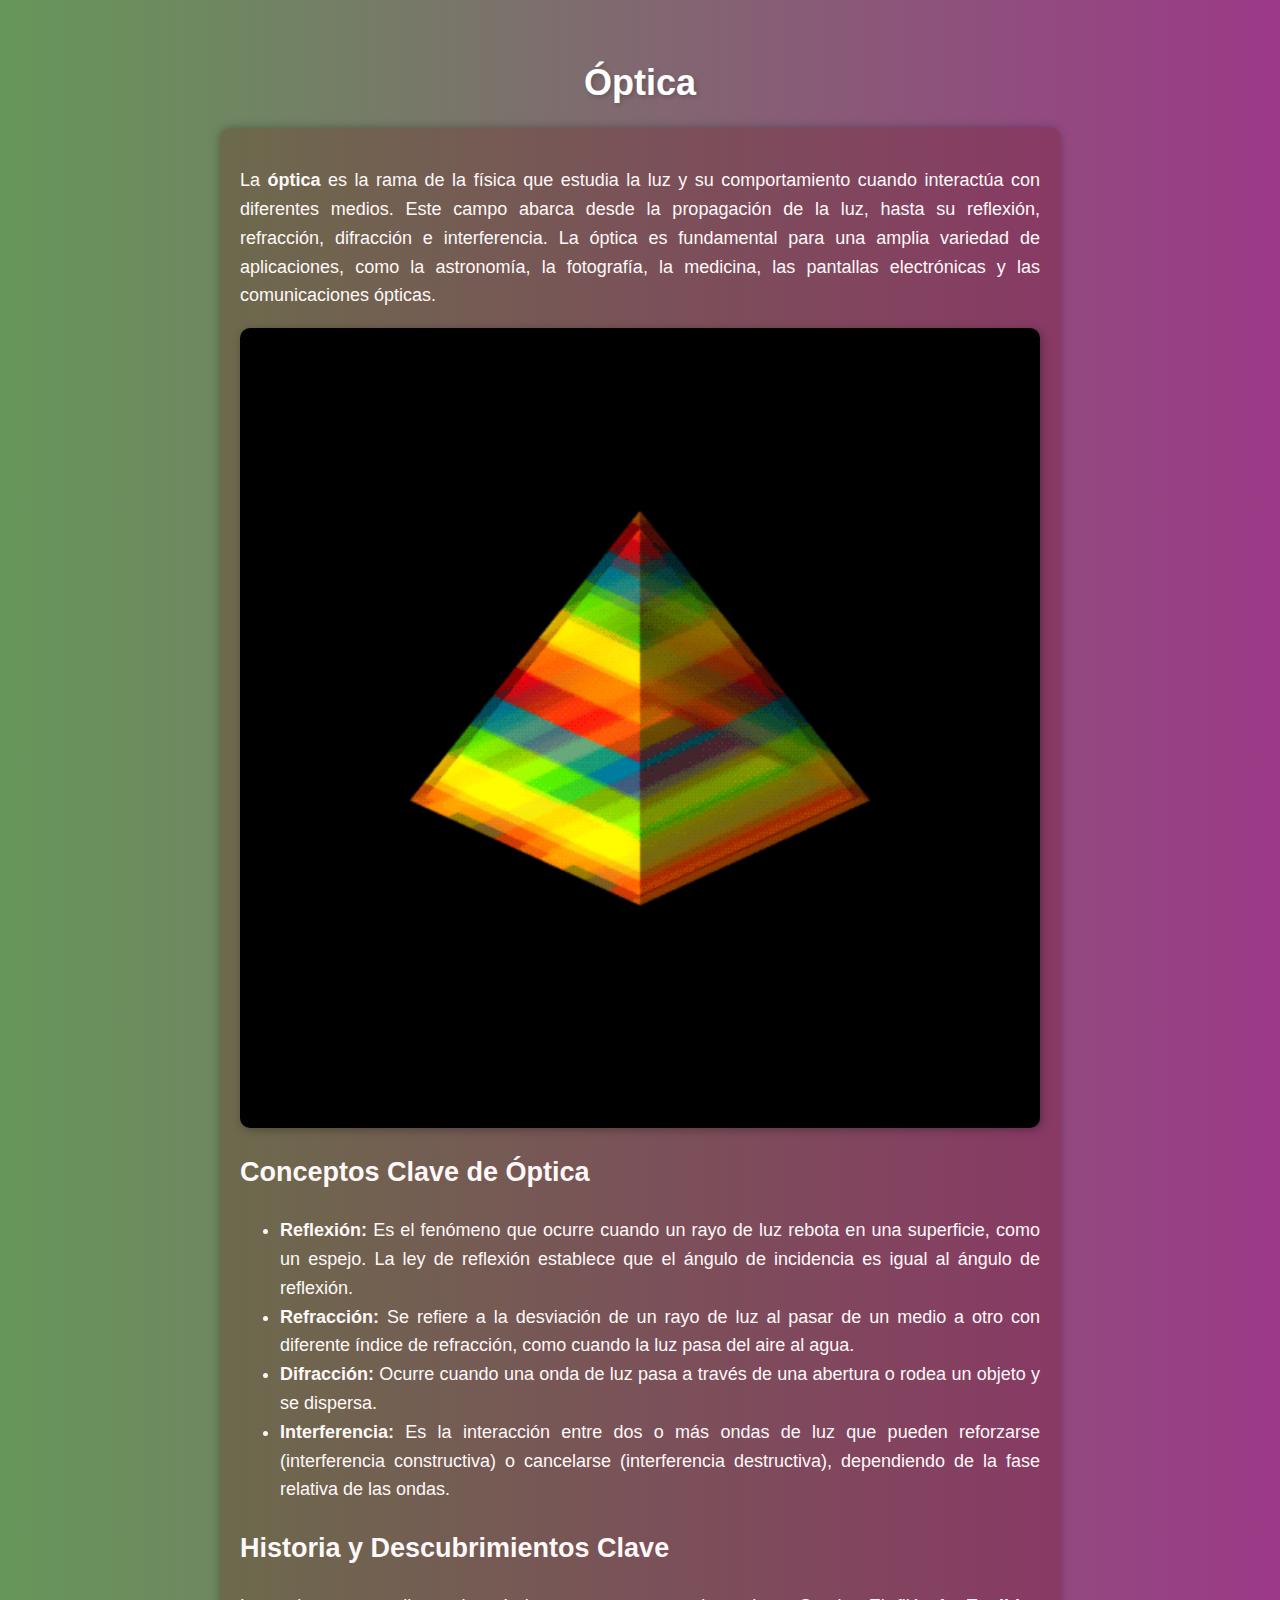
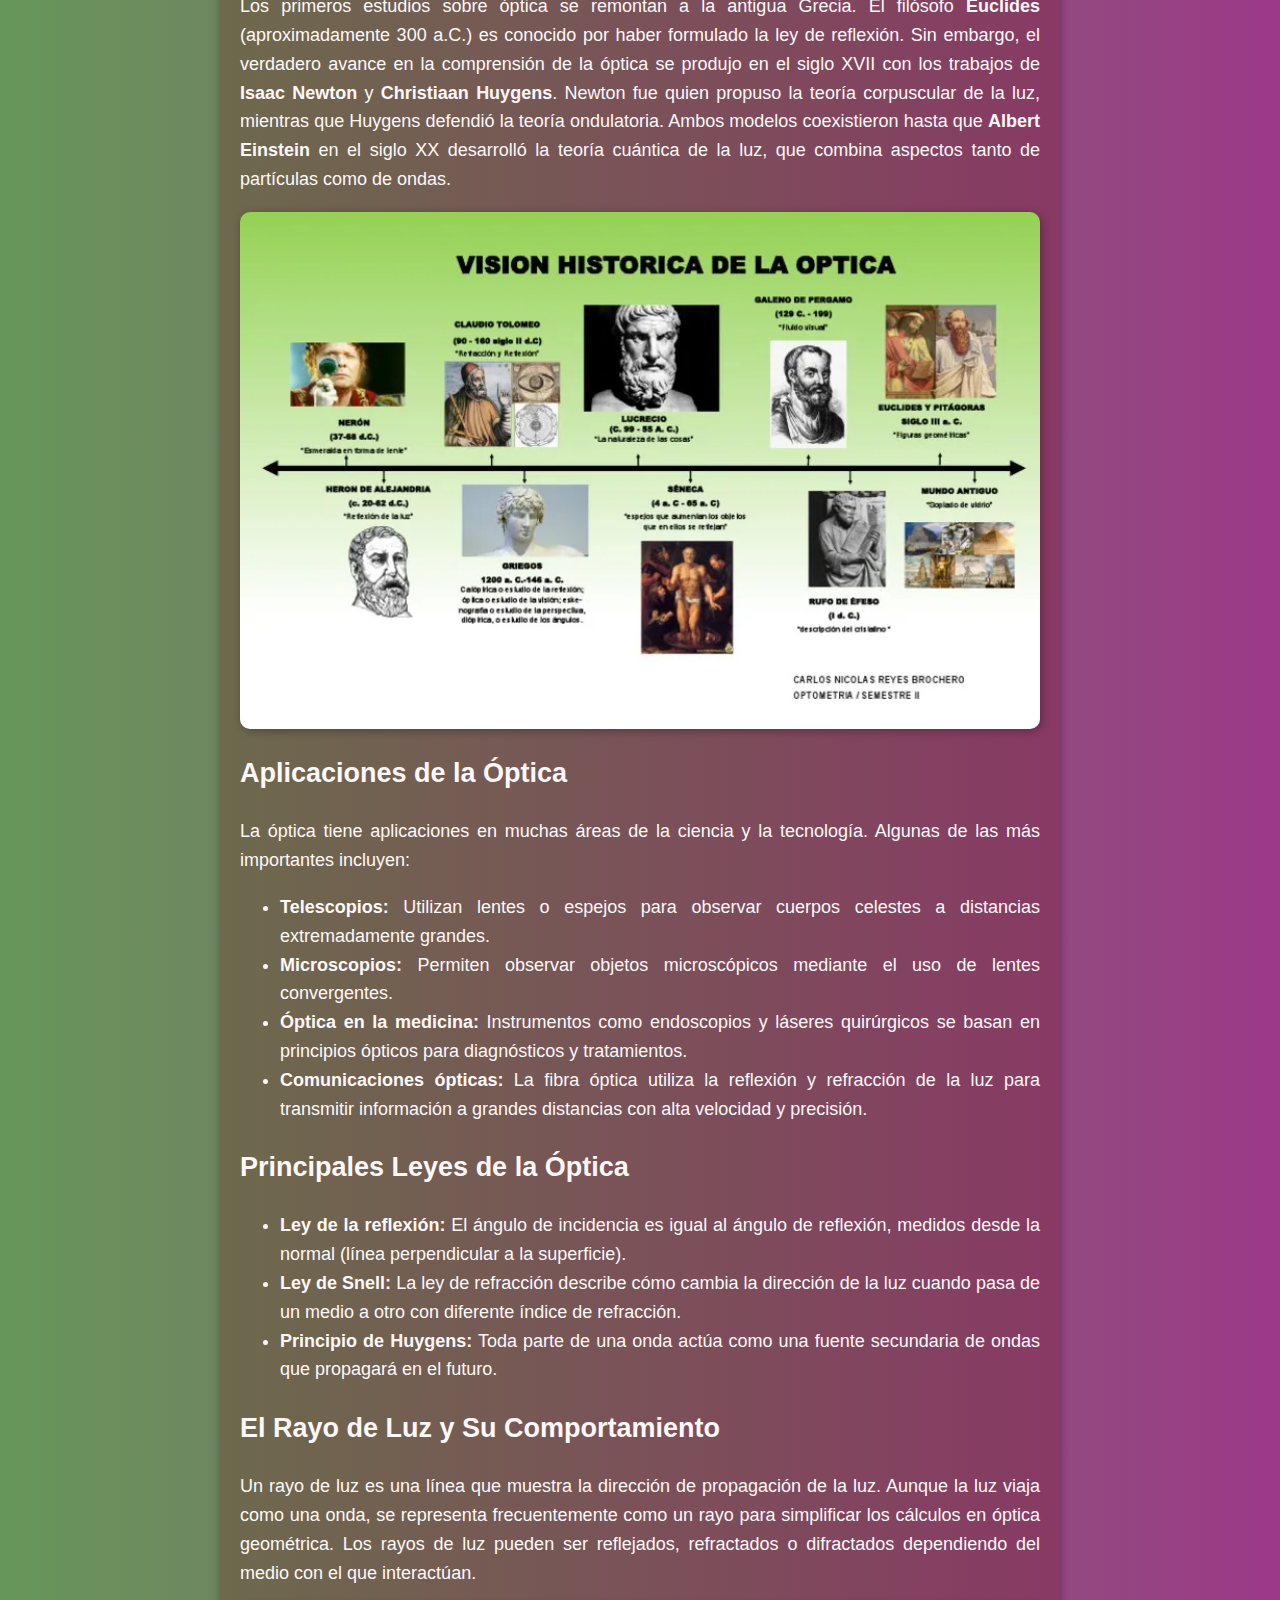
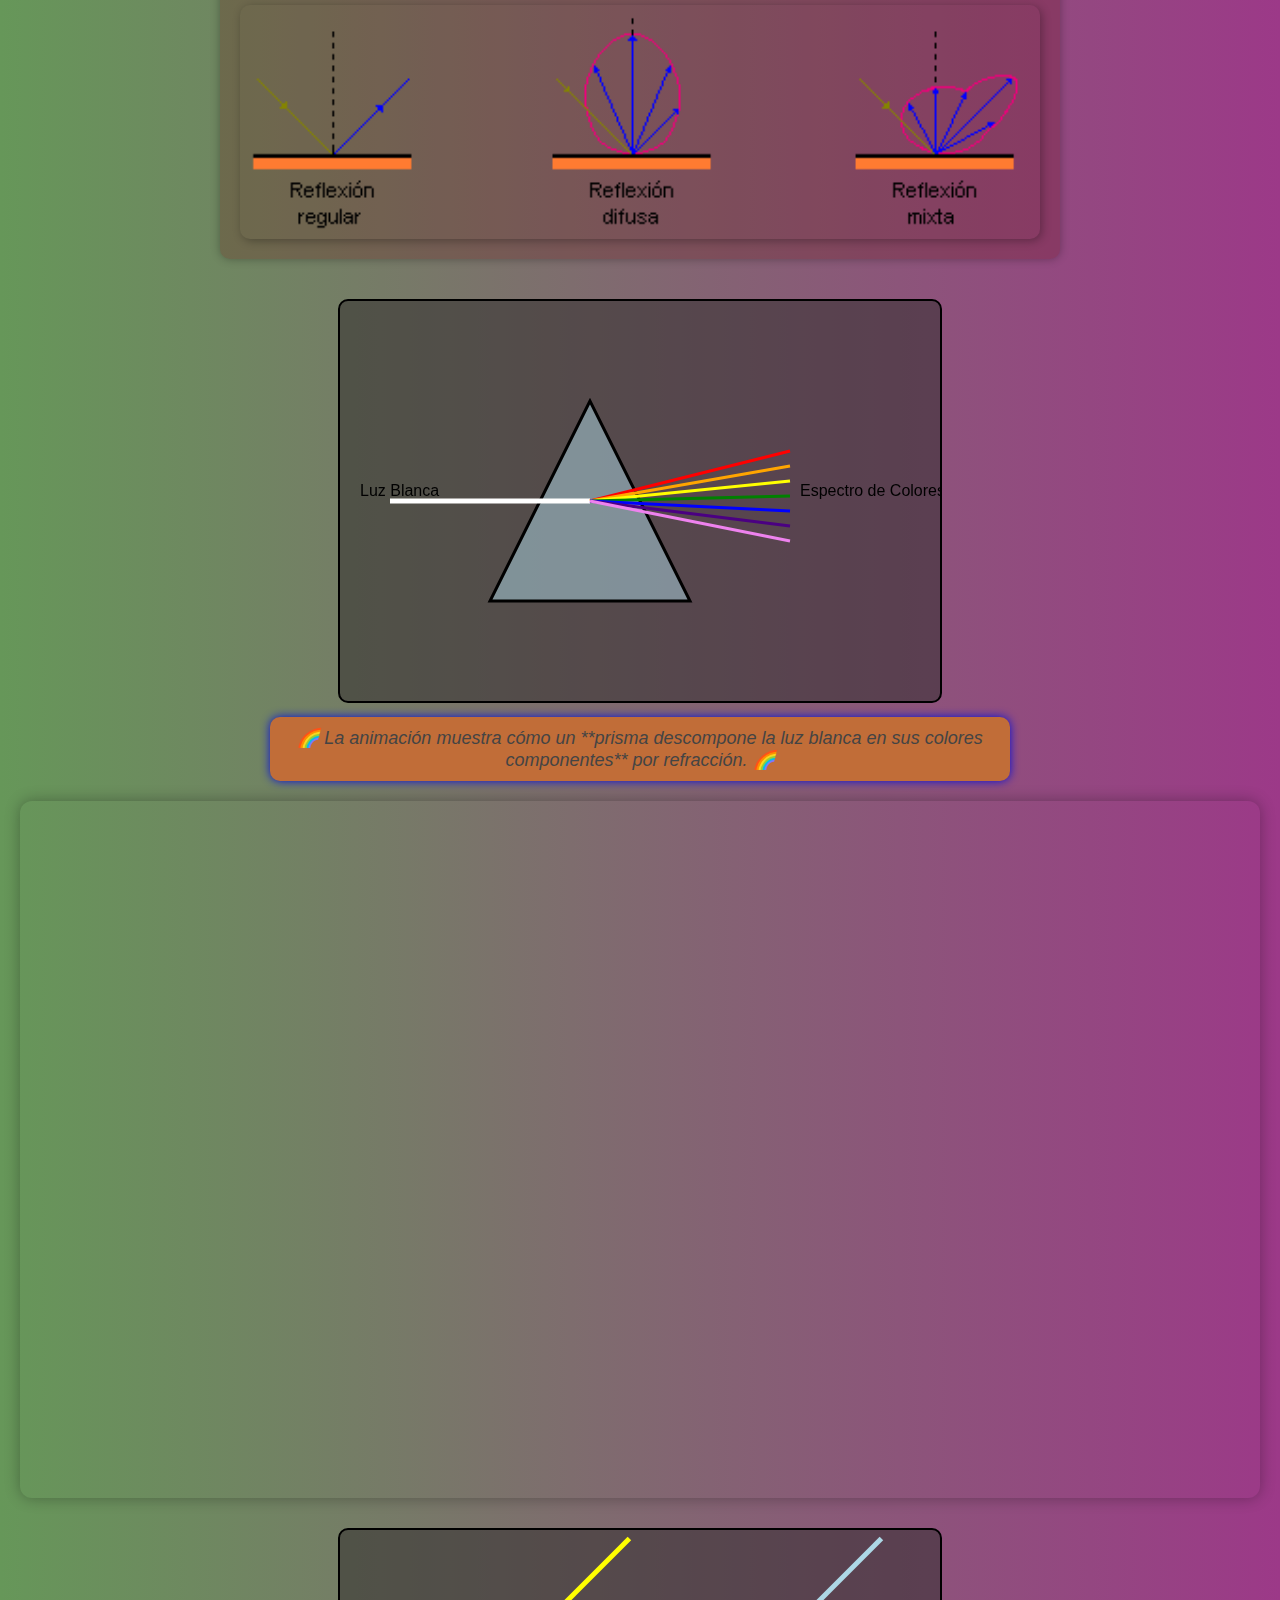
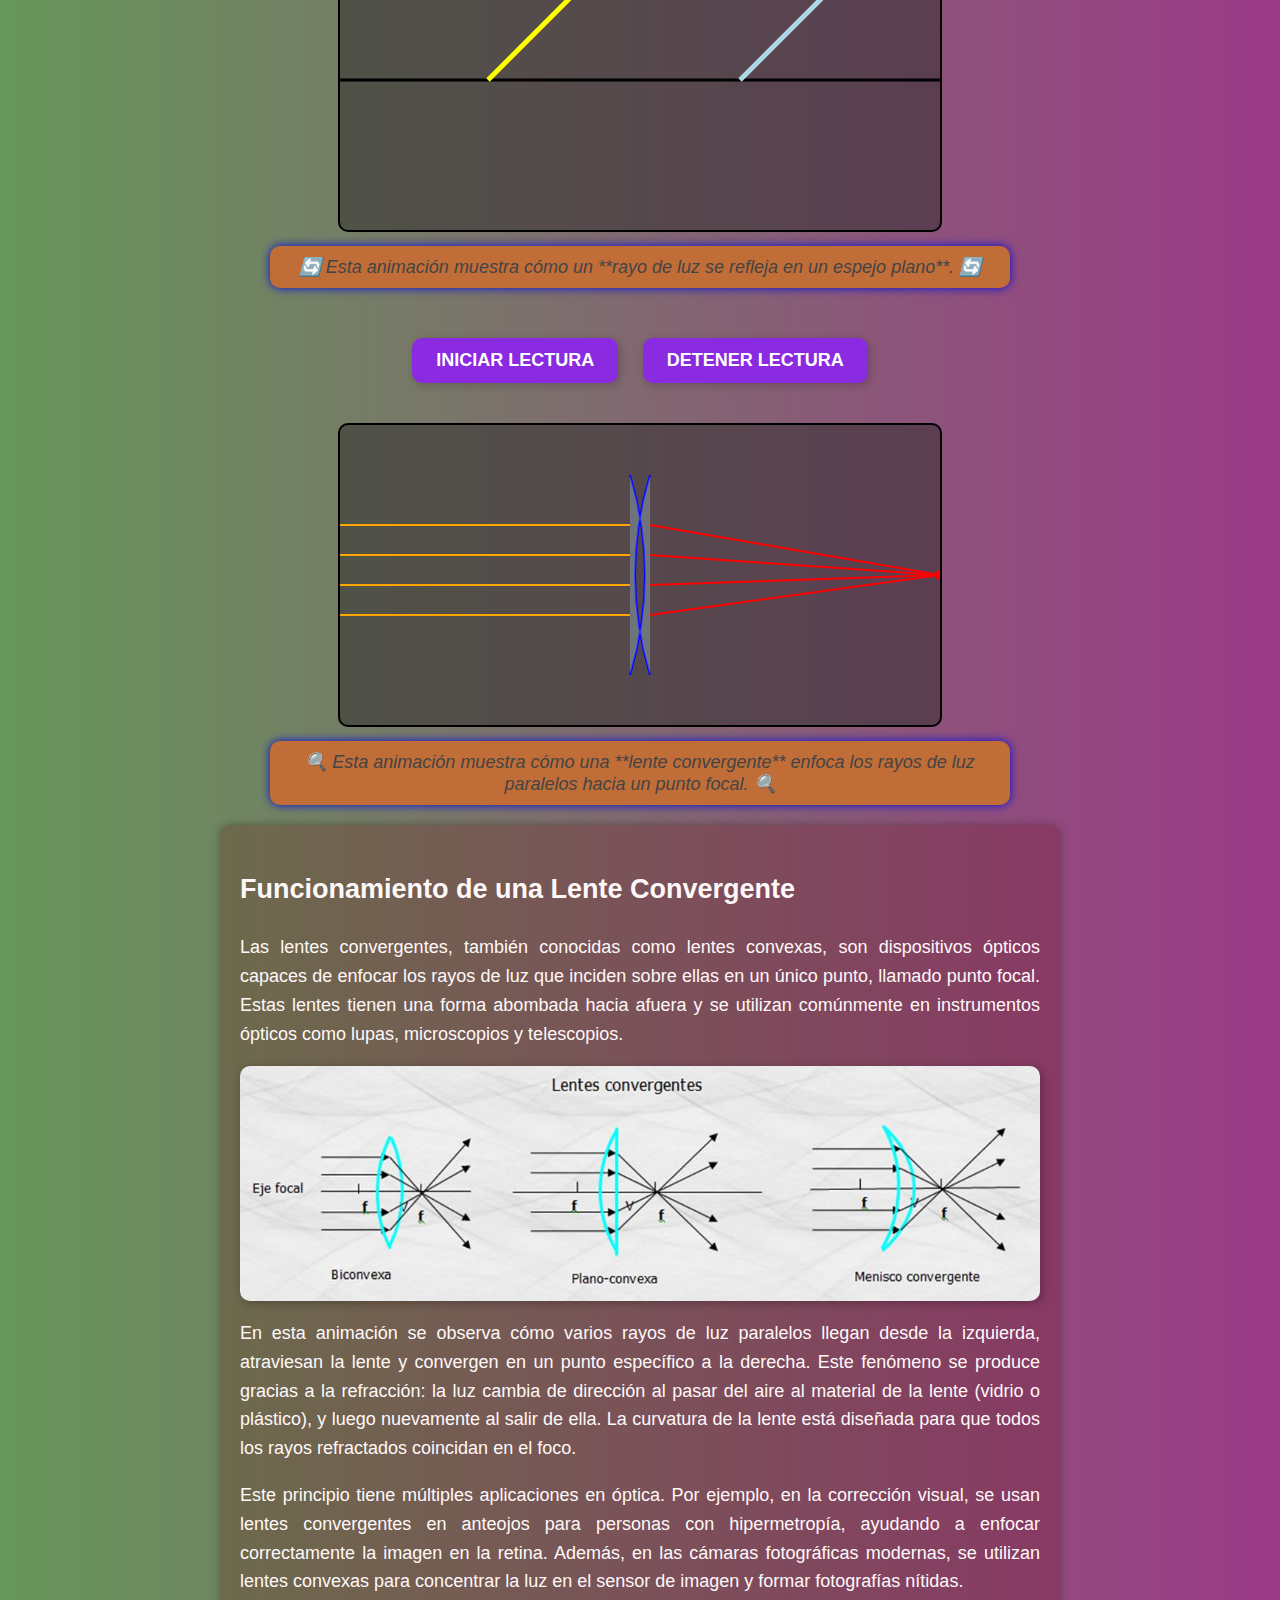
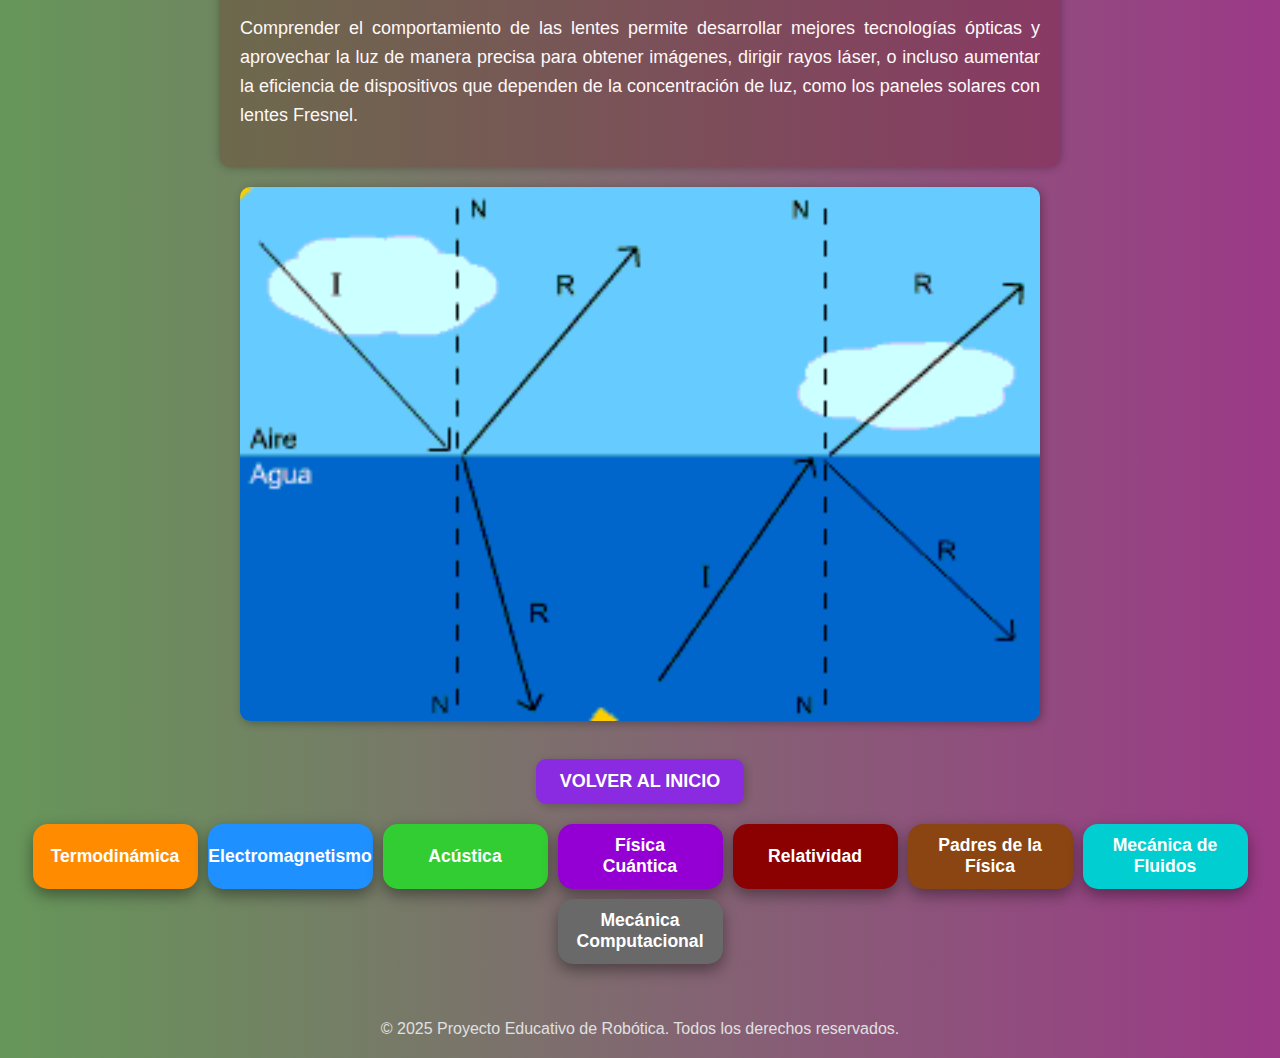
<file: optica.html>
<!DOCTYPE html>
<html lang="es">
<head>
    <meta charset="UTF-8">
    <meta name="viewport" content="width=device-width, initial-scale=1.0">
    <title>Óptica</title>
    <link rel="stylesheet" href="styles.css">
    <style>



.video-container {
      position: relative;
      padding-bottom: 56.25%; /* Relación 16:9 */
      height: 0;
      overflow: hidden;
      max-width: 100%;
      border-radius: 12px;
      box-shadow: 0 0 15px rgba(0,0,0,0.3);
      margin: auto;
    }
    .video-container iframe {
      position: absolute;
      top: 0; left: 0;
      width: 100%; height: 100%;
      border: 0;
    }

        body {
            background: linear-gradient(to right, #669759, #9c3988);
            text-align: center;
            background-color: #f3e6ff;
            font-family: 'Arial', sans-serif;
        }
        h1 {
            color: #ffffff;
            font-size: 36px;
            font-weight: bold;
            text-shadow: 2px 2px 5px rgba(0, 0, 0, 0.2);
        }
        #info {
            background-color: #66050538; 
            padding: 20px;
            margin: 20px auto;
            border-radius: 10px;
            box-shadow: 0px 0px 10px rgba(0, 0, 0, 0.3);
            max-width: 800px;
            text-align: justify;
            font-size: 18px;
            line-height: 1.6;
            color: #fff8f8;
        }
        .imagen {
            width: 800px;
            text-align: center;
            margin-top: 10px;
            border-radius: 10px;
            box-shadow: 2px 2px 10px rgba(0, 0, 0, 0.3);
              
             display: block;
             margin: 0 auto;

        }
        .boton {
            display: inline-block;
            margin: 20px 10px;
            padding: 12px 24px;
            font-size: 18px;
            background-color: #8a2be2;
            color: white;
            border: none;
            border-radius: 10px;
            cursor: pointer;
            transition: transform 0.2s, background-color 0.3s;
            font-weight: bold;
            text-transform: uppercase;
            box-shadow: 2px 2px 8px rgba(0, 0, 0, 0.2);
            text-decoration: none;
        }
        .boton:hover {
            transform: scale(1.1);
            background-color: #6a1ebc;
        }
        canvas {
            border: 2px solid black;
            margin-top: 20px;
            border-radius: 10px;
        }
        #animacion-info {
            margin-top: 10px;
            font-size: 18px;
            color: #444;
            font-style: italic;
        }
        #reflexionCanvas {
            margin-top: 30px;
            border: 2px solid black;
            border-radius: 10px;
        }


        .menu-item {
            padding: 20px;
            font-size: 1.1em;
            font-weight: bold;
            text-decoration: none;
            color: white;
            text-align: center;
            border-radius: 15px;
            transition: transform 0.3s ease, box-shadow 0.3s ease;
            box-shadow: 0 6px 15px rgba(0, 0, 0, 0.4);
            width: 125px;
            height: 25px;
            display: flex;
            align-items: center;
            justify-content: center;
            flex-direction: column;
        }

        .menu-item:hover {
            transform: scale(1.1);
            box-shadow: 0 0 25px rgba(255, 255, 255, 0.625);
        }

        .mecanica { background-color: #ff4500; }
        .termodinamica { background-color: #ff8c00; }
        .electromagnetismo { background-color: #1e90ff; }
        .optica { background-color: #ffd700; color: #000; }
        .acustica { background-color: #32cd32; }
        .fisiCuantica { background-color: #9400d3; }
        .relatividad { background-color: #8b0000; }
        .padres_fisica { background-color: #8b4513; }
        .mecanica_fluidos { background-color: #00ced1; }


    </style>
</head>
<body>
 
<br>

    <h1>Óptica</h1>

    <div id="info">
        <p>
            La <strong>óptica</strong> es la rama de la física que estudia la luz y su comportamiento cuando interactúa con diferentes medios. Este campo abarca desde la propagación de la luz, hasta su reflexión, refracción, difracción e interferencia. La óptica es fundamental para una amplia variedad de aplicaciones, como la astronomía, la fotografía, la medicina, las pantallas electrónicas y las comunicaciones ópticas.
        </p>
         <img src="imagenes/optica0.gif" alt="electro" class="imagen">
        <h2>Conceptos Clave de Óptica</h2>
        <ul>
            <li><strong>Reflexión:</strong> Es el fenómeno que ocurre cuando un rayo de luz rebota en una superficie, como un espejo. La ley de reflexión establece que el ángulo de incidencia es igual al ángulo de reflexión.</li>
            <li><strong>Refracción:</strong> Se refiere a la desviación de un rayo de luz al pasar de un medio a otro con diferente índice de refracción, como cuando la luz pasa del aire al agua.</li>
            <li><strong>Difracción:</strong> Ocurre cuando una onda de luz pasa a través de una abertura o rodea un objeto y se dispersa.</li>
            <li><strong>Interferencia:</strong> Es la interacción entre dos o más ondas de luz que pueden reforzarse (interferencia constructiva) o cancelarse (interferencia destructiva), dependiendo de la fase relativa de las ondas.</li>
        </ul>

        <h2>Historia y Descubrimientos Clave</h2>
        <p>
            Los primeros estudios sobre óptica se remontan a la antigua Grecia. El filósofo <strong>Euclides</strong> (aproximadamente 300 a.C.) es conocido por haber formulado la ley de reflexión. Sin embargo, el verdadero avance en la comprensión de la óptica se produjo en el siglo XVII con los trabajos de <strong>Isaac Newton</strong> y <strong>Christiaan Huygens</strong>. Newton fue quien propuso la teoría corpuscular de la luz, mientras que Huygens defendió la teoría ondulatoria. Ambos modelos coexistieron hasta que <strong>Albert Einstein</strong> en el siglo XX desarrolló la teoría cuántica de la luz, que combina aspectos tanto de partículas como de ondas.
        </p>
 <img src="imagenes/historiaOP.webp" alt="Ilustración de óptica" class="imagen">
        <h2>Aplicaciones de la Óptica</h2>
        <p>
            La óptica tiene aplicaciones en muchas áreas de la ciencia y la tecnología. Algunas de las más importantes incluyen:
        </p>
        <ul>
            <li><strong>Telescopios:</strong> Utilizan lentes o espejos para observar cuerpos celestes a distancias extremadamente grandes.</li>
            <li><strong>Microscopios:</strong> Permiten observar objetos microscópicos mediante el uso de lentes convergentes.</li>
            <li><strong>Óptica en la medicina:</strong> Instrumentos como endoscopios y láseres quirúrgicos se basan en principios ópticos para diagnósticos y tratamientos.</li>
            <li><strong>Comunicaciones ópticas:</strong> La fibra óptica utiliza la reflexión y refracción de la luz para transmitir información a grandes distancias con alta velocidad y precisión.</li>
        </ul>

        <h2>Principales Leyes de la Óptica</h2>
        <ul>
            <li><strong>Ley de la reflexión:</strong> El ángulo de incidencia es igual al ángulo de reflexión, medidos desde la normal (línea perpendicular a la superficie).</li>
            <li><strong>Ley de Snell:</strong> La ley de refracción describe cómo cambia la dirección de la luz cuando pasa de un medio a otro con diferente índice de refracción.</li>
            <li><strong>Principio de Huygens:</strong> Toda parte de una onda actúa como una fuente secundaria de ondas que propagará en el futuro.</li>
        </ul>

        <h2>El Rayo de Luz y Su Comportamiento</h2>
        <p>
            Un rayo de luz es una línea que muestra la dirección de propagación de la luz. Aunque la luz viaja como una onda, se representa frecuentemente como un rayo para simplificar los cálculos en óptica geométrica. Los rayos de luz pueden ser reflejados, refractados o difractados dependiendo del medio con el que interactúan.
        </p>
        <img src="imagenes/optica.gif" alt="Ilustración de óptica" class="imagen">
    </div>

    <!-- Animación: Refracción de la luz en un prisma -->
    <canvas id="prismaCanvas"></canvas>
    <p id="animacion-info">
        🌈 La animación muestra cómo un **prisma descompone la luz blanca en sus colores componentes** por refracción. 🌈
    </p>

<div class="video-container">
    <iframe 
     src="https://www.youtube.com/embed/6hhm552J_yI" 
      title="La luz: REFLEXIÓN Y REFRACCIÓN Ciencias para niños Parte 2"
      allow="accelerometer; autoplay; clipboard-write; encrypted-media; gyroscope; picture-in-picture"
      allowfullscreen>
    </iframe>
  </div>


    <!-- Animación: Reflexión de la luz en un espejo -->
    <canvas id="reflexionCanvas" width="600" height="300"></canvas>
    <p id="animacion-info">
        🔄 Esta animación muestra cómo un **rayo de luz se refleja en un espejo plano**. 🔄
    </p>

   
    <script>
        // Animación Prisma
        const canvas = document.getElementById("prismaCanvas");
        const ctx = canvas.getContext("2d");
        canvas.width = 600;
        canvas.height = 400;

        function drawPrism() {
            ctx.clearRect(0, 0, canvas.width, canvas.height);

            // Dibujar el prisma
            ctx.beginPath();
            ctx.moveTo(250, 100);
            ctx.lineTo(150, 300);
            ctx.lineTo(350, 300);
            ctx.closePath();
            ctx.fillStyle = "rgba(173, 216, 230, 0.5)"; // Azul claro translúcido
            ctx.fill();
            ctx.strokeStyle = "black";
            ctx.stroke();

            // Dibujar el rayo de luz blanca entrando
            ctx.beginPath();
            ctx.moveTo(50, 200);
            ctx.lineTo(250, 200);
            ctx.strokeStyle = "white";
            ctx.lineWidth = 5;
            ctx.stroke();

            // Dibujar los rayos de luz descompuesta
            const colors = ["red", "orange", "yellow", "green", "blue", "indigo", "violet"];
            let startX = 250;
            let startY = 200;
            let endX = 450;
            let offsetY = -50;

            colors.forEach((color, index) => {
                ctx.beginPath();
                ctx.moveTo(startX, startY);
                ctx.lineTo(endX, startY + offsetY);
                ctx.strokeStyle = color;
                ctx.lineWidth = 3;
                ctx.stroke();
                offsetY += 15;
            });

            // Dibujar etiquetas
            ctx.fillStyle = "black";
            ctx.font = "16px Arial";
            ctx.fillText("Luz Blanca", 20, 195);
            ctx.fillText("Espectro de Colores", 460, 195);
        }

        function animatePrism() {
            drawPrism();
            requestAnimationFrame(animatePrism);
        }

        animatePrism();

        // Animación Reflexión
        const reflexionCanvas = document.getElementById("reflexionCanvas");
        const reflexionCtx = reflexionCanvas.getContext("2d");
        const lightRay = { x: 50, y: 150, angle: Math.PI / 4 };

        function drawReflection() {
            reflexionCtx.clearRect(0, 0, reflexionCanvas.width, reflexionCanvas.height);

            // Dibujar espejo
            reflexionCtx.beginPath();
            reflexionCtx.moveTo(0, 150);
            reflexionCtx.lineTo(600, 150);
            reflexionCtx.strokeStyle = "black";
            reflexionCtx.lineWidth = 3;
            reflexionCtx.stroke();

            // Dibujar rayo de luz
            reflexionCtx.beginPath();
            reflexionCtx.moveTo(lightRay.x, lightRay.y);
            reflexionCtx.lineTo(lightRay.x + 200 * Math.cos(lightRay.angle), lightRay.y - 200 * Math.sin(lightRay.angle));
            reflexionCtx.strokeStyle = "yellow";
            reflexionCtx.lineWidth = 5;
            reflexionCtx.stroke();

            // Dibujar rayo reflejado
            const reflectedAngle = Math.PI / 4;
            reflexionCtx.beginPath();
            reflexionCtx.moveTo(400, 150);
            reflexionCtx.lineTo(400 + 200 * Math.cos(reflectedAngle), 150 - 200 * Math.sin(reflectedAngle));
            reflexionCtx.strokeStyle = "lightblue";
            reflexionCtx.lineWidth = 5;
            reflexionCtx.stroke();
        }

        function animateReflection() {
            lightRay.x += 2;
            if (lightRay.x > reflexionCanvas.width) {
                lightRay.x = 50; // Reiniciar el rayo
            }
            drawReflection();
            requestAnimationFrame(animateReflection);
        }

        animateReflection();
    </script>
     


<!-- Botones para lectura automática -->
<div style="margin-top: 30px;">
    <button class="boton" onclick="iniciarLectura()">Iniciar lectura</button>
    <button class="boton" onclick="detenerLectura()">Detener lectura</button>
</div>

<script>
    const textoLectura = document.getElementById("info").innerText;
    let lector = null;

    function iniciarLectura() {
        detenerLectura(); // Reinicia si ya estaba leyendo
        lector = new SpeechSynthesisUtterance(textoLectura);
        lector.lang = "es-ES";
        speechSynthesis.speak(lector);
    }

    function detenerLectura() {
        if (speechSynthesis.speaking || speechSynthesis.paused) {
            speechSynthesis.cancel();
        }
    }

    // Detiene la lectura al salir de la página
    window.addEventListener("beforeunload", detenerLectura);


    
</script>
<!-- Animación: Lente convergente -->
<canvas id="lenteCanvas" width="600" height="300"></canvas>
<p id="animacion-info">
    🔍 Esta animación muestra cómo una **lente convergente** enfoca los rayos de luz paralelos hacia un punto focal. 🔍
</p>

<script>
    const lenteCanvas = document.getElementById("lenteCanvas");
    const lenteCtx = lenteCanvas.getContext("2d");

    function drawLente() {
        lenteCtx.clearRect(0, 0, lenteCanvas.width, lenteCanvas.height);

        // Dibujar lente convergente
        lenteCtx.beginPath();
        lenteCtx.moveTo(290, 50);
        lenteCtx.quadraticCurveTo(320, 150, 290, 250);
        lenteCtx.moveTo(310, 50);
        lenteCtx.quadraticCurveTo(280, 150, 310, 250);
        lenteCtx.strokeStyle = "blue";
        lenteCtx.lineWidth = 2;
        lenteCtx.stroke();
        lenteCtx.fillStyle = "rgba(173, 216, 230, 0.3)";
        lenteCtx.fill();

        // Dibujar rayos paralelos antes de la lente
        for (let y = 100; y <= 200; y += 30) {
            lenteCtx.beginPath();
            lenteCtx.moveTo(0, y);
            lenteCtx.lineTo(290, y);
            lenteCtx.strokeStyle = "orange";
            lenteCtx.lineWidth = 2;
            lenteCtx.stroke();

            // Después de la lente, enfocados al punto focal
            lenteCtx.beginPath();
            lenteCtx.moveTo(310, y);
            lenteCtx.lineTo(600, 150);
            lenteCtx.strokeStyle = "red";
            lenteCtx.stroke();
        }

        // Punto focal
        lenteCtx.beginPath();
        lenteCtx.arc(600, 150, 5, 0, 2 * Math.PI);
        lenteCtx.fillStyle = "red";
        lenteCtx.fill();
    }

    drawLente();
</script>
<div id="info" style="margin-top: 20px;">
    <h2>Funcionamiento de una Lente Convergente</h2>
    <p>
        Las lentes convergentes, también conocidas como lentes convexas, son dispositivos ópticos capaces de enfocar los rayos de luz que inciden sobre ellas en un único punto, llamado punto focal. Estas lentes tienen una forma abombada hacia afuera y se utilizan comúnmente en instrumentos ópticos como lupas, microscopios y telescopios.
    </p>
    <img src="imagenes/optica2.jpg" alt="Ilustración de óptica" class="imagen">
    <p>
        En esta animación se observa cómo varios rayos de luz paralelos llegan desde la izquierda, atraviesan la lente y convergen en un punto específico a la derecha. Este fenómeno se produce gracias a la refracción: la luz cambia de dirección al pasar del aire al material de la lente (vidrio o plástico), y luego nuevamente al salir de ella. La curvatura de la lente está diseñada para que todos los rayos refractados coincidan en el foco.
    </p>
    <p>
        Este principio tiene múltiples aplicaciones en óptica. Por ejemplo, en la corrección visual, se usan lentes convergentes en anteojos para personas con hipermetropía, ayudando a enfocar correctamente la imagen en la retina. Además, en las cámaras fotográficas modernas, se utilizan lentes convexas para concentrar la luz en el sensor de imagen y formar fotografías nítidas.
    </p>
    <p>
        Comprender el comportamiento de las lentes permite desarrollar mejores tecnologías ópticas y aprovechar la luz de manera precisa para obtener imágenes, dirigir rayos láser, o incluso aumentar la eficiencia de dispositivos que dependen de la concentración de luz, como los paneles solares con lentes Fresnel.
    </p>
</div>
<img src="imagenes/refrac.gif" alt="electro" class="imagen">

<br>
<a href="index.html" class="boton">Volver al Inicio</a>
<br>
    <!-- Menú de navegación -->
    <div id="menu">
        <!--<a class="menu-item mecanica" href="mecanica.html">Mecánica</a>-->
        <a class="menu-item termodinamica" href="termodinamica.html">Termodinámica</a>
        <a class="menu-item electromagnetismo" href="electromagnetismo.html">Electromagnetismo</a>
        <!-- <a class="menu-item optica" href="optica.html">Óptica</a>-->
        <a class="menu-item acustica" href="acustica.html">Acústica</a>
        <a class="menu-item fisiCuantica" href="fisiCuantica.html">Física Cuántica</a>
        <a class="menu-item relatividad" href="relatividad.html">Relatividad</a>
        <a class="menu-item padres_fisica" href="padres_fisica.html">Padres de la Física</a>
         <a class="menu-item mecanica_fluidos" href="mecanica_fluidos.html">Mecánica de Fluidos</a> 
          <a class="menu-item mecanica_computacional" href="mecanica_computacional.html">Mecánica Computacional</a>
         <!-- <a class="menu-item youtube" href="https://www.youtube.com/">YouTube</a> -->
    </div>
    <br>
    <br>
      <footer>
    © 2025 Proyecto Educativo de Robótica. Todos los derechos reservados.
  </footer>

</body>
</html>
</file>
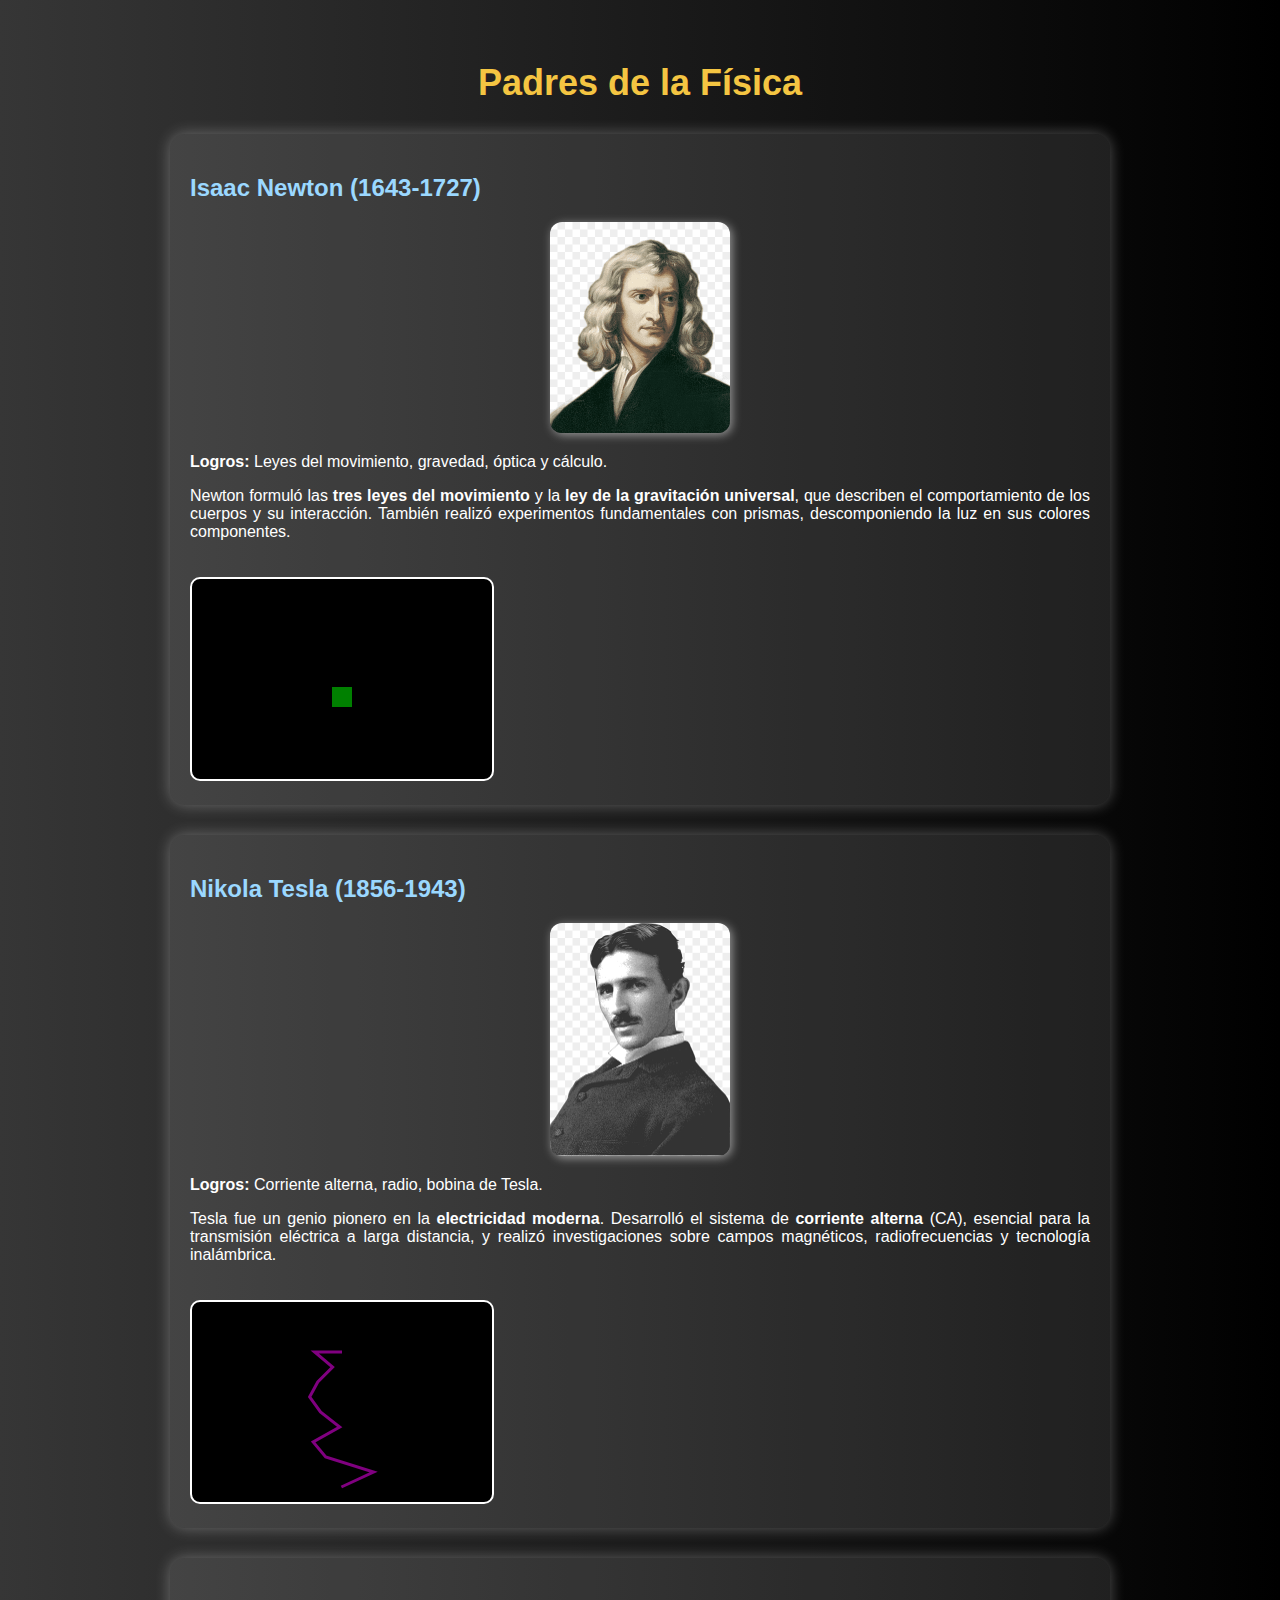
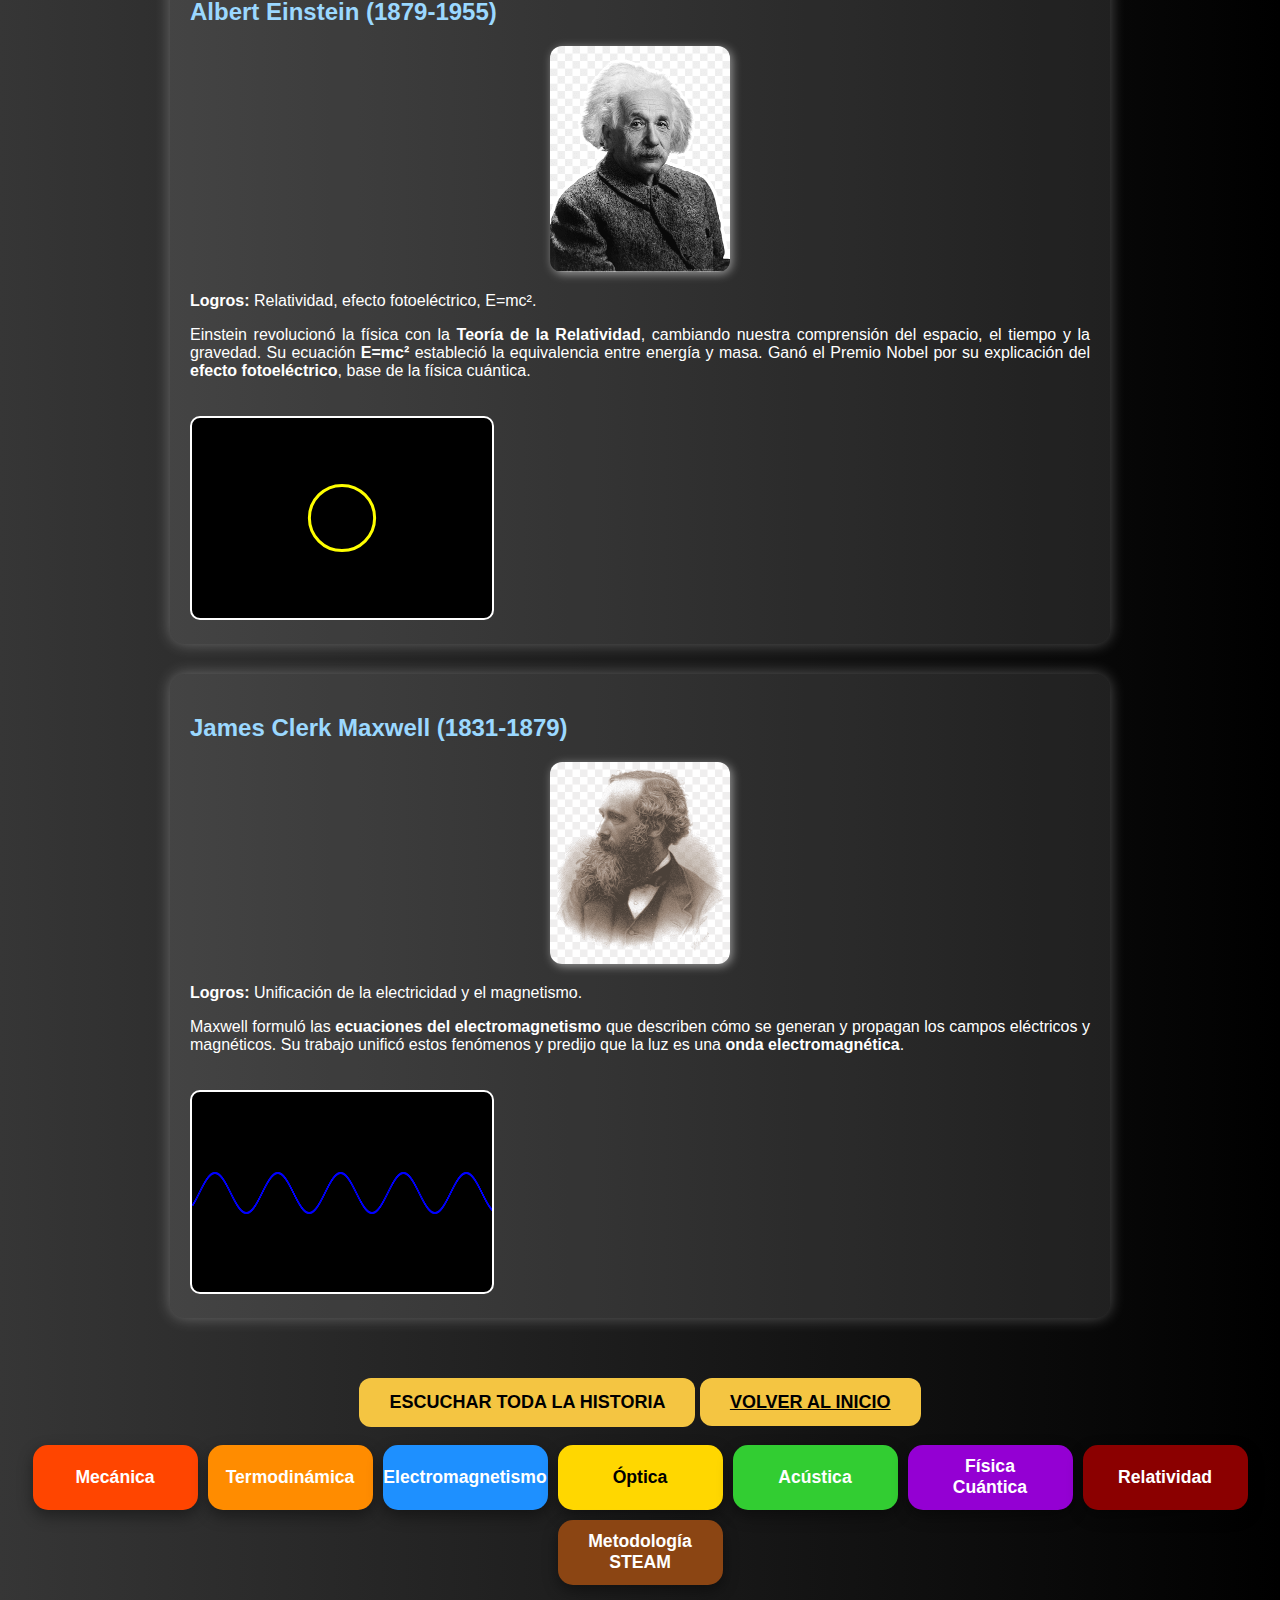
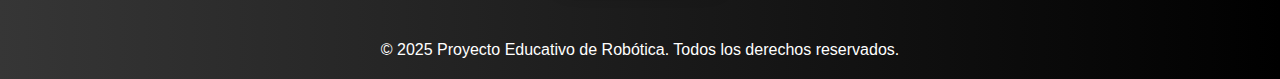
<file: padres_fisica.html>
<!DOCTYPE html>
<html lang="es">
<head>
    <meta charset="UTF-8">
    <meta name="viewport" content="width=device-width, initial-scale=1.0">
    <title>Padres de la Física</title>
    <link rel="stylesheet" href="styles.css">
    <style>
        body {
            background: linear-gradient(to right, #363636, #000000);
            text-align: center;
            font-family: 'Arial', sans-serif;
            color: white;
            padding: 20px;
        }
        h1 {
            color: #f4c542;
            font-size: 36px;
            font-weight: bold;
        }
        .cientifico {
            background-color: rgba(255, 255, 255, 0.1);
            padding: 20px;
            margin: 30px auto;
            border-radius: 15px;
            box-shadow: 0px 0px 15px rgba(255, 255, 255, 0.3);
            max-width: 900px;
            text-align: justify;
        }
        .cientifico h2 {
            color: #9bd8ff;
        }
        .imagen {
            width: 180px;
            border-radius: 12px;
            box-shadow: 2px 2px 10px rgba(255, 255, 255, 0.5);
            display: block;
            margin: 20px auto;
        }
        .boton {
            margin-top: 30px;
            padding: 14px 30px;
            font-size: 18px;
            background-color: #f4c542;
            color: black;
            border: none;
            border-radius: 12px;
            cursor: pointer;
            transition: transform 0.2s, background-color 0.3s;
            font-weight: bold;
            text-transform: uppercase;
        }
        .boton:hover {
            transform: scale(1.1);
            background-color: #d4a02c;
        }
        canvas {
            border: 2px solid white;
            margin-top: 20px;
            border-radius: 10px;
            background-color: black;
        }

        .menu-item {
            padding: 20px;
            font-size: 1.1em;
            font-weight: bold;
            text-decoration: none;
            color: white;
            text-align: center;
            border-radius: 15px;
            transition: transform 0.3s ease, box-shadow 0.3s ease;
            box-shadow: 0 6px 15px rgba(0, 0, 0, 0.4);
            width: 125px;
            height: 25px;
            display: flex;
            align-items: center;
            justify-content: center;
            flex-direction: column;
        }

        .menu-item:hover {
            transform: scale(1.1);
            box-shadow: 0 0 25px rgba(255, 255, 255, 0.9);
        }

        .mecanica { background-color: #ff4500; }
        .termodinamica { background-color: #ff8c00; }
        .electromagnetismo { background-color: #1e90ff; }
        .optica { background-color: #ffd700; color: #000; }
        .acustica { background-color: #32cd32; }
        .fisiCuantica { background-color: #9400d3; }
        .relatividad { background-color: #8b0000; }
        .padres_fisica { background-color: #8b4513; }
        .mecanica_fluidos { background-color: #00ced1; }


    </style>
</head>
<body>
     
    <br>

    <h1>Padres de la Física</h1>

    <!-- Isaac Newton -->
    <div class="cientifico">
        <h2>Isaac Newton (1643-1727)</h2>
        <img src="imagenes/newton.png" alt="Isaac Newton" class="imagen">
        <p><strong>Logros:</strong> Leyes del movimiento, gravedad, óptica y cálculo.</p>
        <p>Newton formuló las <strong>tres leyes del movimiento</strong> y la <strong>ley de la gravitación universal</strong>, que describen el comportamiento de los cuerpos y su interacción. También realizó experimentos fundamentales con prismas, descomponiendo la luz en sus colores componentes.</p>
        <canvas id="newtonCanvas"></canvas>
    </div>

    <!-- Nikola Tesla -->
    <div class="cientifico">
        <h2>Nikola Tesla (1856-1943)</h2>
        <img src="imagenes/tesla.png" alt="Nikola Tesla" class="imagen">
        <p><strong>Logros:</strong> Corriente alterna, radio, bobina de Tesla.</p>
        <p>Tesla fue un genio pionero en la <strong>electricidad moderna</strong>. Desarrolló el sistema de <strong>corriente alterna</strong> (CA), esencial para la transmisión eléctrica a larga distancia, y realizó investigaciones sobre campos magnéticos, radiofrecuencias y tecnología inalámbrica.</p>
        <canvas id="teslaCanvas"></canvas>
    </div>

    <!-- Albert Einstein -->
    <div class="cientifico">
        <h2>Albert Einstein (1879-1955)</h2>
        <img src="imagenes/einstein.png" alt="Albert Einstein" class="imagen">
        <p><strong>Logros:</strong> Relatividad, efecto fotoeléctrico, E=mc².</p>
        <p>Einstein revolucionó la física con la <strong>Teoría de la Relatividad</strong>, cambiando nuestra comprensión del espacio, el tiempo y la gravedad. Su ecuación <strong>E=mc²</strong> estableció la equivalencia entre energía y masa. Ganó el Premio Nobel por su explicación del <strong>efecto fotoeléctrico</strong>, base de la física cuántica.</p>
        <canvas id="einsteinCanvas"></canvas>
    </div>

    <!-- James Clerk Maxwell -->
    <div class="cientifico">
        <h2>James Clerk Maxwell (1831-1879)</h2>
        <img src="imagenes/maxwell.png" alt="James Clerk Maxwell" class="imagen">
        <p><strong>Logros:</strong> Unificación de la electricidad y el magnetismo.</p>
        <p>Maxwell formuló las <strong>ecuaciones del electromagnetismo</strong> que describen cómo se generan y propagan los campos eléctricos y magnéticos. Su trabajo unificó estos fenómenos y predijo que la luz es una <strong>onda electromagnética</strong>.</p>
        <canvas id="maxwellCanvas"></canvas>
    </div>

    <!-- Botones -->
    <button class="boton" onclick="narrarTodo()">Escuchar toda la historia</button>
    <a href="index.html" class="boton">Volver al Inicio</a>

    <!-- Scripts de animaciones + narración -->
    <script>
        // Newton: Manzana cayendo
        const newtonCanvas = document.getElementById("newtonCanvas");
        const newtonCtx = newtonCanvas.getContext("2d");
        newtonCanvas.width = 300;
        newtonCanvas.height = 200;
        let appleY = 20;
        function drawNewton() {
            newtonCtx.clearRect(0, 0, newtonCanvas.width, newtonCanvas.height);
            newtonCtx.fillStyle = "green";
            newtonCtx.fillRect(140, appleY, 20, 20);
            if (appleY < 160) appleY += 2;
            requestAnimationFrame(drawNewton);
        }
        drawNewton();

        // Tesla: Rayos eléctricos
        const teslaCanvas = document.getElementById("teslaCanvas");
        const teslaCtx = teslaCanvas.getContext("2d");
        teslaCanvas.width = 300;
        teslaCanvas.height = 200;
        function drawTesla() {
            teslaCtx.clearRect(0, 0, teslaCanvas.width, teslaCanvas.height);
            teslaCtx.strokeStyle = "purple";
            teslaCtx.lineWidth = 3;
            teslaCtx.beginPath();
            teslaCtx.moveTo(150, 50);
            for (let i = 0; i < 10; i++) {
                let x = 150 + (Math.random() * 80 - 40);
                let y = 50 + i * 15;
                teslaCtx.lineTo(x, y);
            }
            teslaCtx.stroke();
            requestAnimationFrame(drawTesla);
        }
        drawTesla();

        // Einstein: Curvatura del espacio-tiempo
        const einsteinCanvas = document.getElementById("einsteinCanvas");
        const einsteinCtx = einsteinCanvas.getContext("2d");
        einsteinCanvas.width = 300;
        einsteinCanvas.height = 200;
        let timeRadius = 40;
        function drawEinstein() {
            einsteinCtx.clearRect(0, 0, einsteinCanvas.width, einsteinCanvas.height);
            einsteinCtx.beginPath();
            einsteinCtx.arc(150, 100, timeRadius, 0, Math.PI * 2);
            einsteinCtx.strokeStyle = "yellow";
            einsteinCtx.lineWidth = 3;
            einsteinCtx.stroke();
            timeRadius = 40 + Math.sin(Date.now() / 500) * 10;
            requestAnimationFrame(drawEinstein);
        }
        drawEinstein();

        // Maxwell: Ondas electromagnéticas
        const maxwellCanvas = document.getElementById("maxwellCanvas");
        const maxwellCtx = maxwellCanvas.getContext("2d");
        maxwellCanvas.width = 300;
        maxwellCanvas.height = 200;
        let waveOffset = 0;
        function drawMaxwell() {
            maxwellCtx.clearRect(0, 0, maxwellCanvas.width, maxwellCanvas.height);
            for (let i = 0; i < maxwellCanvas.width; i++) {
                let y = 100 + Math.sin((i + waveOffset) * 0.1) * 20;
                maxwellCtx.fillStyle = "blue";
                maxwellCtx.fillRect(i, y, 2, 2);
            }
            waveOffset += 2;
            requestAnimationFrame(drawMaxwell);
        }
        drawMaxwell();

        // Narración de voz
        function narrarTodo() {
            const texto = `
                Isaac Newton fue un físico, matemático y astrónomo británico que vivió entre 1643 y 1727. Es conocido por formular las tres leyes del movimiento y la ley de la gravitación universal. También hizo contribuciones significativas en óptica y cálculo.
                Nikola Tesla fue un inventor y científico que vivió entre 1856 y 1943. Es célebre por su desarrollo del sistema de corriente alterna, así como por sus estudios sobre campos electromagnéticos y tecnología inalámbrica.
                Albert Einstein, nacido en 1879 y fallecido en 1955, revolucionó la física con la teoría de la relatividad. Su ecuación E igual a m c al cuadrado cambió la forma en que entendemos la energía y la masa. También fue galardonado con el Premio Nobel por su explicación del efecto fotoeléctrico.
                James Clerk Maxwell, que vivió entre 1831 y 1879, fue un físico escocés que formuló las ecuaciones del electromagnetismo. Estas ecuaciones unificaron los fenómenos eléctricos y magnéticos, demostrando que la luz es una onda electromagnética.
                Todos estos científicos marcaron un antes y un después en la historia de la física, y sus descubrimientos siguen siendo fundamentales para nuestra comprensión del universo.
            `;
            const narrador = new SpeechSynthesisUtterance(texto);
            narrador.lang = "es-ES";
            narrador.pitch = 1;
            narrador.rate = 1;
            narrador.volume = 1;
            window.speechSynthesis.cancel();
            window.speechSynthesis.speak(narrador);
        }
    </script>

<script>
    // Detener el audio si el usuario sale de la página
    window.addEventListener("beforeunload", () => {
        speechSynthesis.cancel();
    });

    // También se detiene en navegadores que usan 'pagehide' (mejor compatibilidad)
    window.addEventListener("pagehide", () => {
        speechSynthesis.cancel();
    });
</script>
<br>
<br>
 <!-- Menú de navegación -->
      <div id="menu">
        <a class="menu-item mecanica" href="mecanica.html">Mecánica</a>
        <a class="menu-item termodinamica" href="termodinamica.html">Termodinámica</a>
        <a class="menu-item electromagnetismo" href="electromagnetismo.html">Electromagnetismo</a>
        <a class="menu-item optica" href="optica.html">Óptica</a>
        <a class="menu-item acustica" href="acustica.html">Acústica</a>
        <a class="menu-item fisiCuantica" href="fisiCuantica.html">Física Cuántica</a>
        <a class="menu-item relatividad" href="relatividad.html">Relatividad</a>
        <a class="menu-item padres_fisica" href="steam.html">Metodología STEAM</a>
        <!--  <a class="menu-item mecanica_fluidos" href="mecanica_fluidos.html">Mecánica de Fluidos</a> -->
          <!--<a class="menu-item mecanica_computacional" href="mecanica_computacional.html">Mecánica Computacional</a>-->
         <!-- <a class="menu-item youtube" href="https://www.youtube.com/">YouTube</a> -->
    </div>

    <br>
    <br>
      <footer>
    © 2025 Proyecto Educativo de Robótica. Todos los derechos reservados.
  </footer>

</body>
</html>
</file>
<file: styles.css>
body {
    font-family: 'Arial', sans-serif;
    text-align: center;
    background: linear-gradient(45deg, #1c1c66, #00a4fd);
    color: #e0e0e0;
    padding: 20px;
    margin: 0;
}

#contenido {
    background: rgb(202, 23, 169);
    padding: 20px;
    border-radius: 15px;
    box-shadow: 0px 0px 15px rgba(255, 255, 255, 0.2);
    max-width: 800px;
    margin: auto;
}

canvas {
    background-color: #332f2f8d;
}

#animacion-info {
    background-color: rgba(24, 28, 101, 0.793);
}

#menu {
    display: flex;
    flex-wrap: wrap;
    justify-content: center;
    gap: 10px;
    margin-bottom: 20px;
}

/* Botones estilo tarjetas */
.menu-item {
    padding: 30px;
    font-size: 1.5em;
    font-weight: bold;
    text-decoration: none;
    color: white;
    text-align: center;
    border-radius: 20px;
    transition: transform 0.3s ease, box-shadow 0.3s ease;
    box-shadow: 0 6px 15px rgba(0, 0, 0, 0.4);
    width: 100%;
    height: 120px;
    display: flex;
    align-items: center;
    justify-content: center;
}

.menu-item:hover {
    transform: scale(1.1);
    box-shadow: 0 0 25px rgba(255, 255, 255, 0.9);
}

/* Colores únicos */
.mecanica { background-color: #ff4500; }
.termodinamica { background-color: #ff8c00; }
.electromagnetismo { background-color: #1e90ff; }
.optica { background-color: #ffd700; color: #000; }
.acustica { background-color: #32cd32; }
.fisiCuantica { background-color: #9400d3; }
.relatividad { background-color: #8b0000; }
.padres_fisica { background-color: #8b4513; }
.mecanica_fluidos { background-color: #00ced1; }
.mecanica_computacional { background-color: #696969; }
.youtube { background-color: #e62117; }

/* Iconos */
.menu-item .icon {
    font-size: 1.6em;
    margin-right: 10px;
    transition: transform 0.3s ease;
    display: inline-block;
}

.menu-item:hover .icon {
    transform: rotate(15deg) scale(1.3);
}

/* Otros estilos */
img {
    width: 250px;
    height: auto;
    margin-top: 10px;
    border-radius: 15px;
    box-shadow: 0px 0px 15px rgba(255, 0, 0, 0.6);
}

.logo-institucion {
    position: absolute;
    top: 10px;
    left: 10px;
    width: 150px;
    height: auto;
}

.logo-educacion {
    position: absolute;
    top: 10px;
    left: 1360px;
    width: 150px;
    height: auto;
}

#angleDisplay {
    margin-top: 10px;
    font-size: 18px;
    color: #ffcc00;
    font-weight: bold;
}

@keyframes swingText {
    0% { transform: rotate(-2deg); }
    50% { transform: rotate(2deg); }
    100% { transform: rotate(-2deg); }
}

#animacion-info {
    margin: 20px auto;
    font-size: 18px;
    color: #e0e0e0;
    font-style: italic;
    background-color: rgb(193, 109, 56);
    padding: 10px 20px;
    border-radius: 10px;
    max-width: 700px;
    box-shadow: 0px 0px 10px rgb(5, 12, 218);
    animation: swingText 2s infinite ease-in-out;
    transform-origin: center;
    text-align: center;
}
</file>
<file: Est_AGRO3.css>
h1 {
	font-size: 38pt;
	color: withe;
	text-align: center;
	}
a {
	font-size: 18pt;
	color: lavender;
	}
cite { 
	font-size: 18pt;
	color: lightcyan;
	align: center;
	}
	
body {
	background-image: url("Imagenes/amarillo.jpg");
	image-aling: center;
	font-text: yellow;
	}

	
	
p {
	font-size: 18pt;
	color: paleturquoise;
	text-align: center;
	}
h2 {
	Font-size: 18pt;
	color: white;
	text-align: center;
	background-color: blue;
	}
h3 {
	font-size: 18pt;
	color: orchid;
	text-align: center;
	background-color: blue;
	}
	
	h4 {
	font-size: 18pt;
	color: silver;
	text-align: center;
	
	}
	

	
div{
font-family:FteLambo;
}


#container{
 background-image: url(Imagenes/back.jpg);
	width:80%;
	margin: 0px auto;
	text-aling: left;
	}





nav{
    -webkit-border-radius:10px;
    border-radius:100px;
    background-image: url(file:Imagenes/header.jpg);
    background-image: linear-gradient(top, #FFF, #CCC);
    overflow:hidden;
	text-align:center;
    padding:15px;
    width:1350px;
}

nav ul{
    list-style:none;
    margin:0 10px 0 10px;
    padding:0;
}


nav ul li{
   
    -webkit-border-radius:5px;
    border-radius:5px;
    float:left;
    font-family:Arial, Helvetica, sans-serif;
	text-align:center;
    font-size:5px;
    font-weight:bold;
    margin-right:5px;
    text-shadow: 0px 1px 0px #7F0DC1;
	}
	
nav ul li a{
    color:#000000;
    display:block;
    padding:10px;
    text-decoration:none;
    -webkit-transition: 0.4s linear all;
    -moz-transition: 0.4s linear all;
    -o-transition: 0.4s linear all;
    transition: 0.4s linear all;
}

nav ul li:hover{
   
    background-image: -webkit-gradient(linear, left top, left bottom, from(#FFF), to( #E3E3E3));
    background-image: linear-gradient(top, #FFF, #E3E3E3);
    -webkit-box-shadow:  1px -1px 0px #999;
    box-shadow:  1px -1px 0px #999;
    border:1px solid #15EAF5;
}
nav ul li a:hover {
    color:#FF0000;
}

#footer {
	border-color: grey;
	border-style: double;
	
}






body {
	background-image: url("Imagenes/amarillo.jpg");
	image-aling: center;
	font-text: yellow;
	}


#header{

	text-aling:center;
	width:100%;
	height:89px;
	margin:0px;
	padding: 10px 0 0 0;
	Color: #999999;

}

 #header.principal {
 	background:url(Imagenes/header.jpg);
	pading-top:100px;
 
}
</file>
